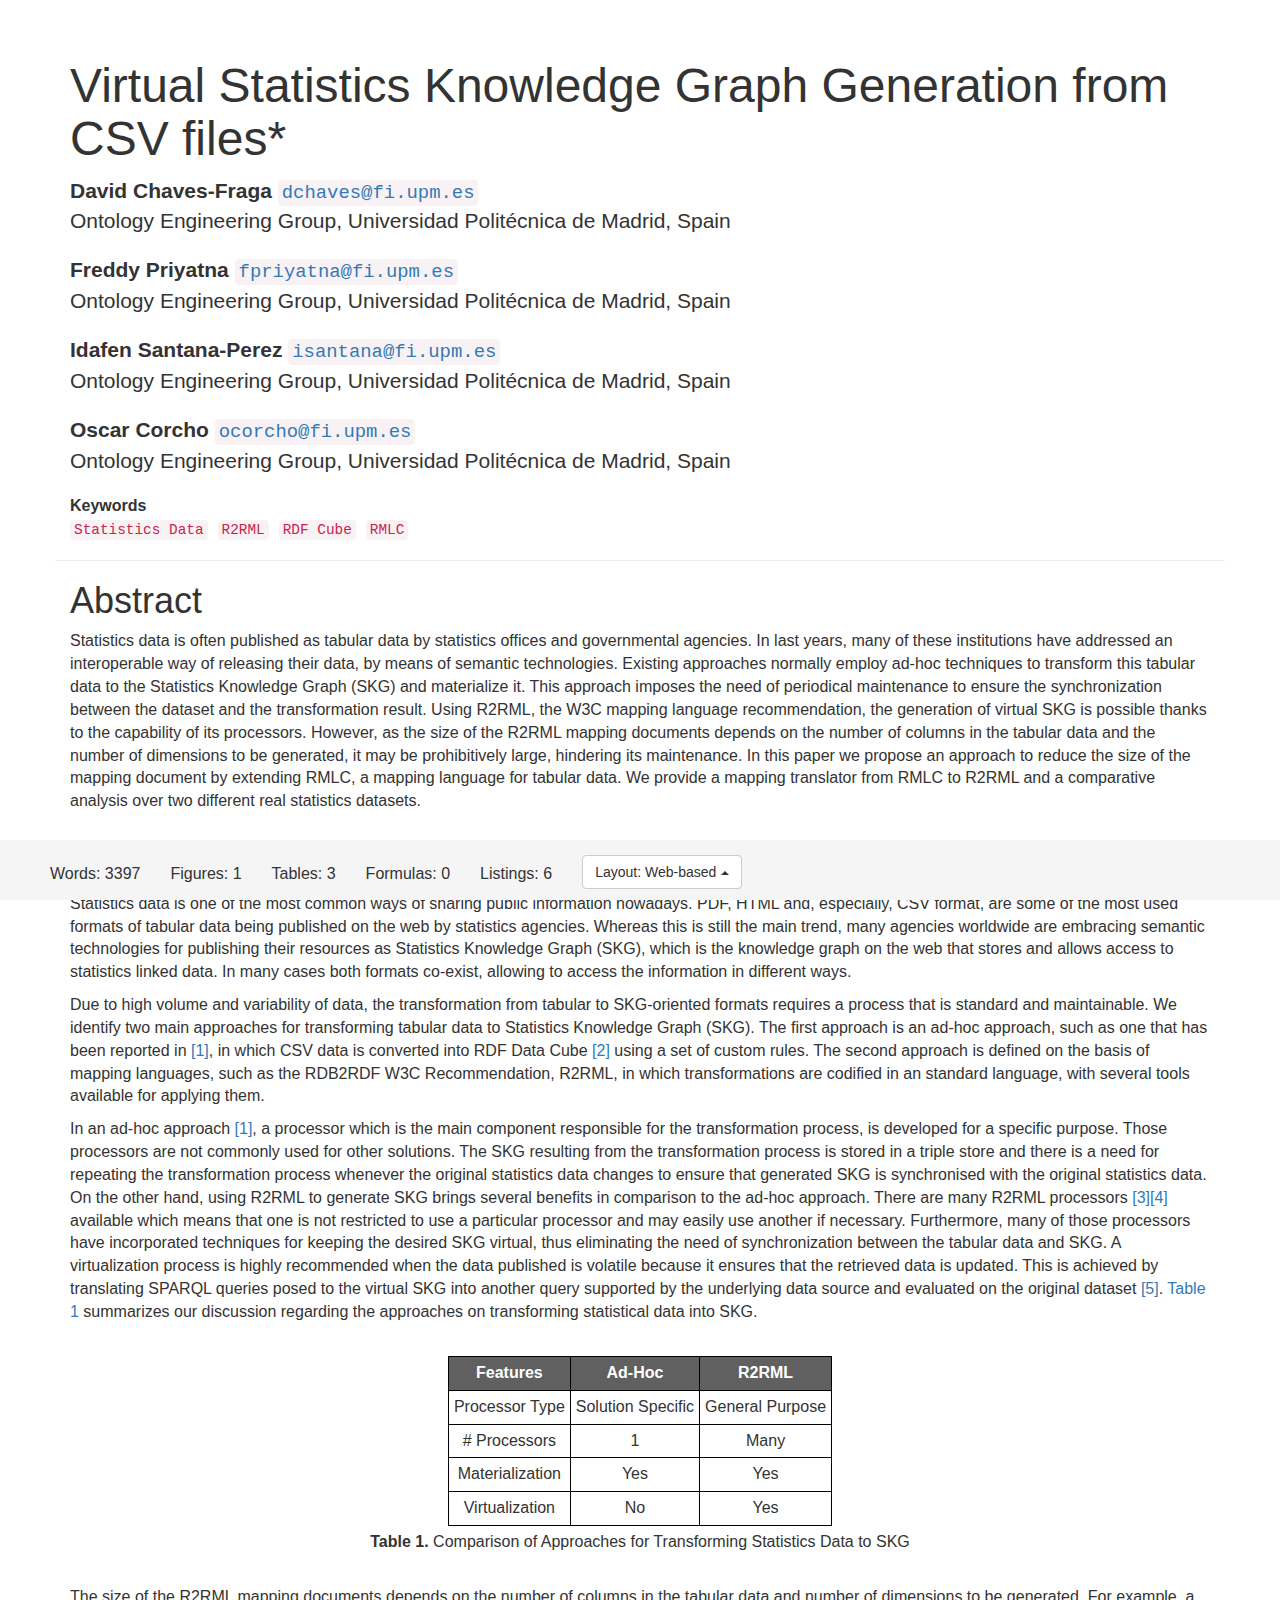
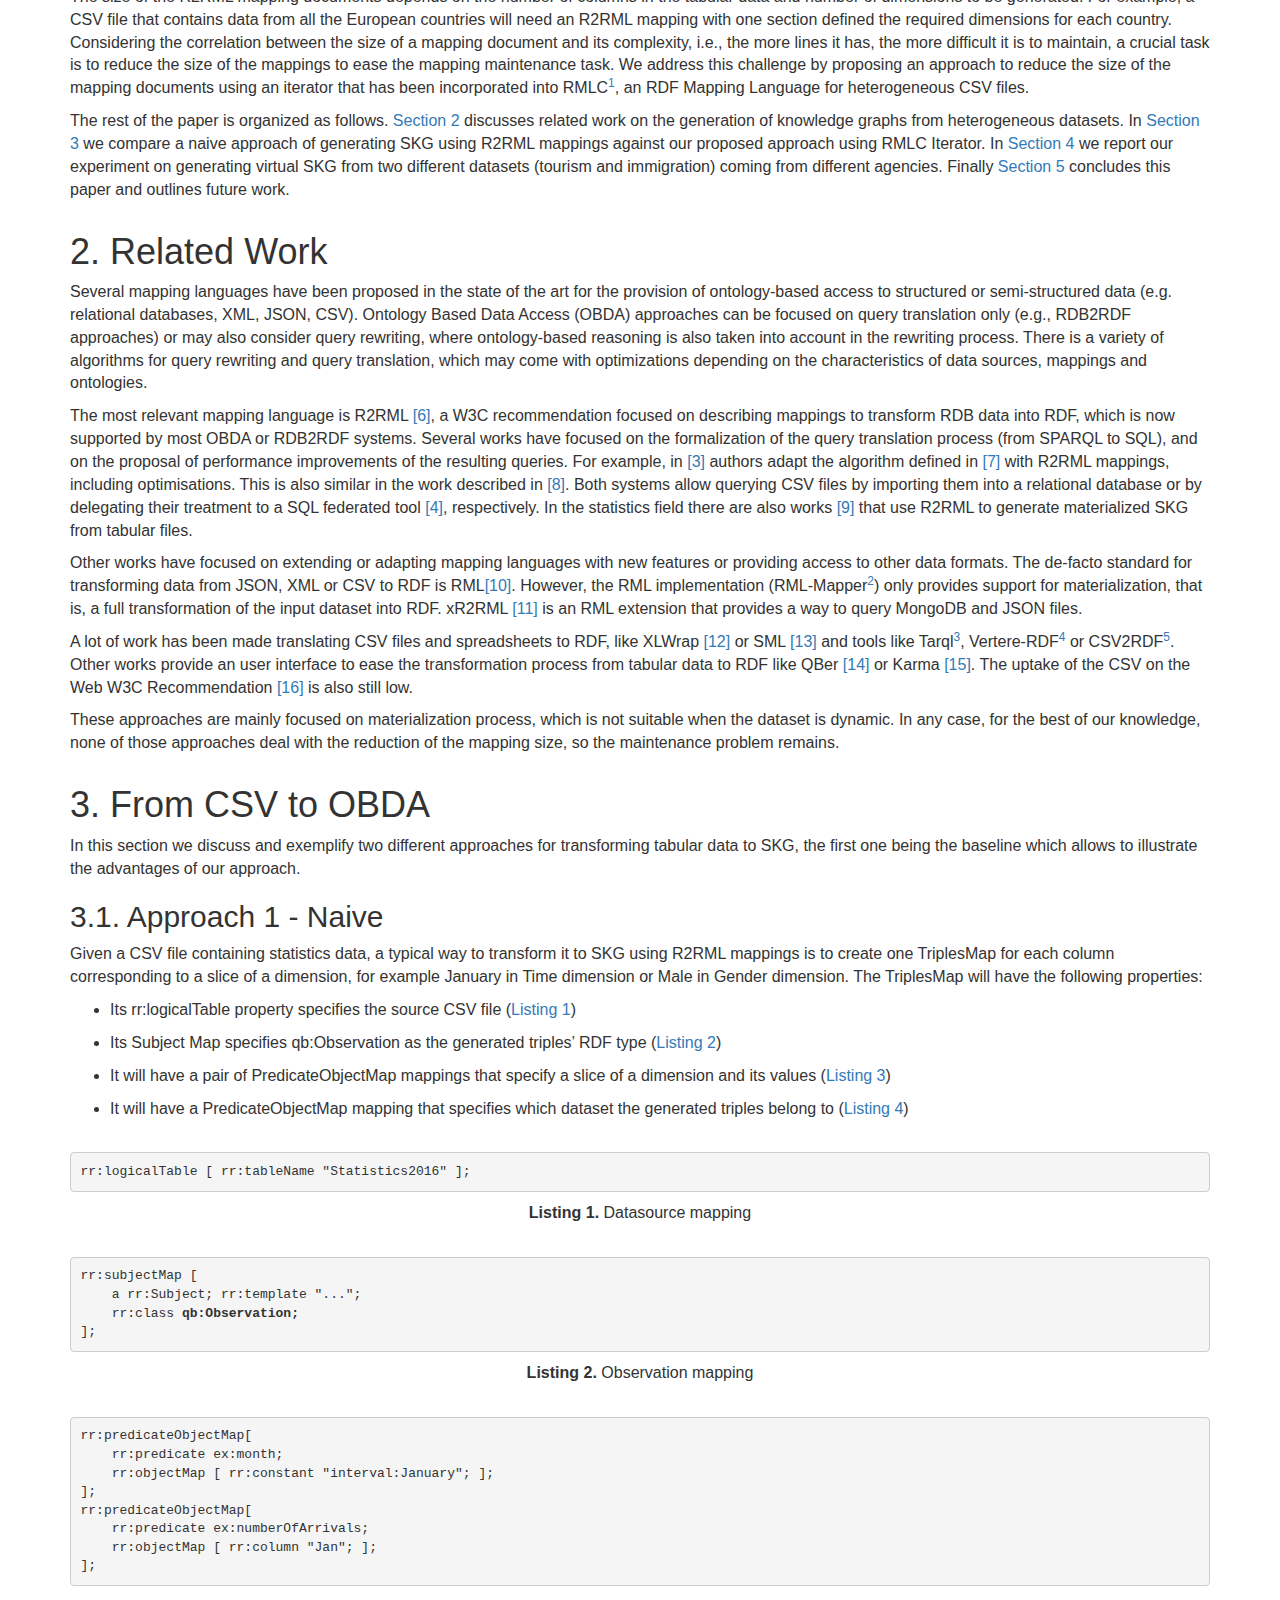
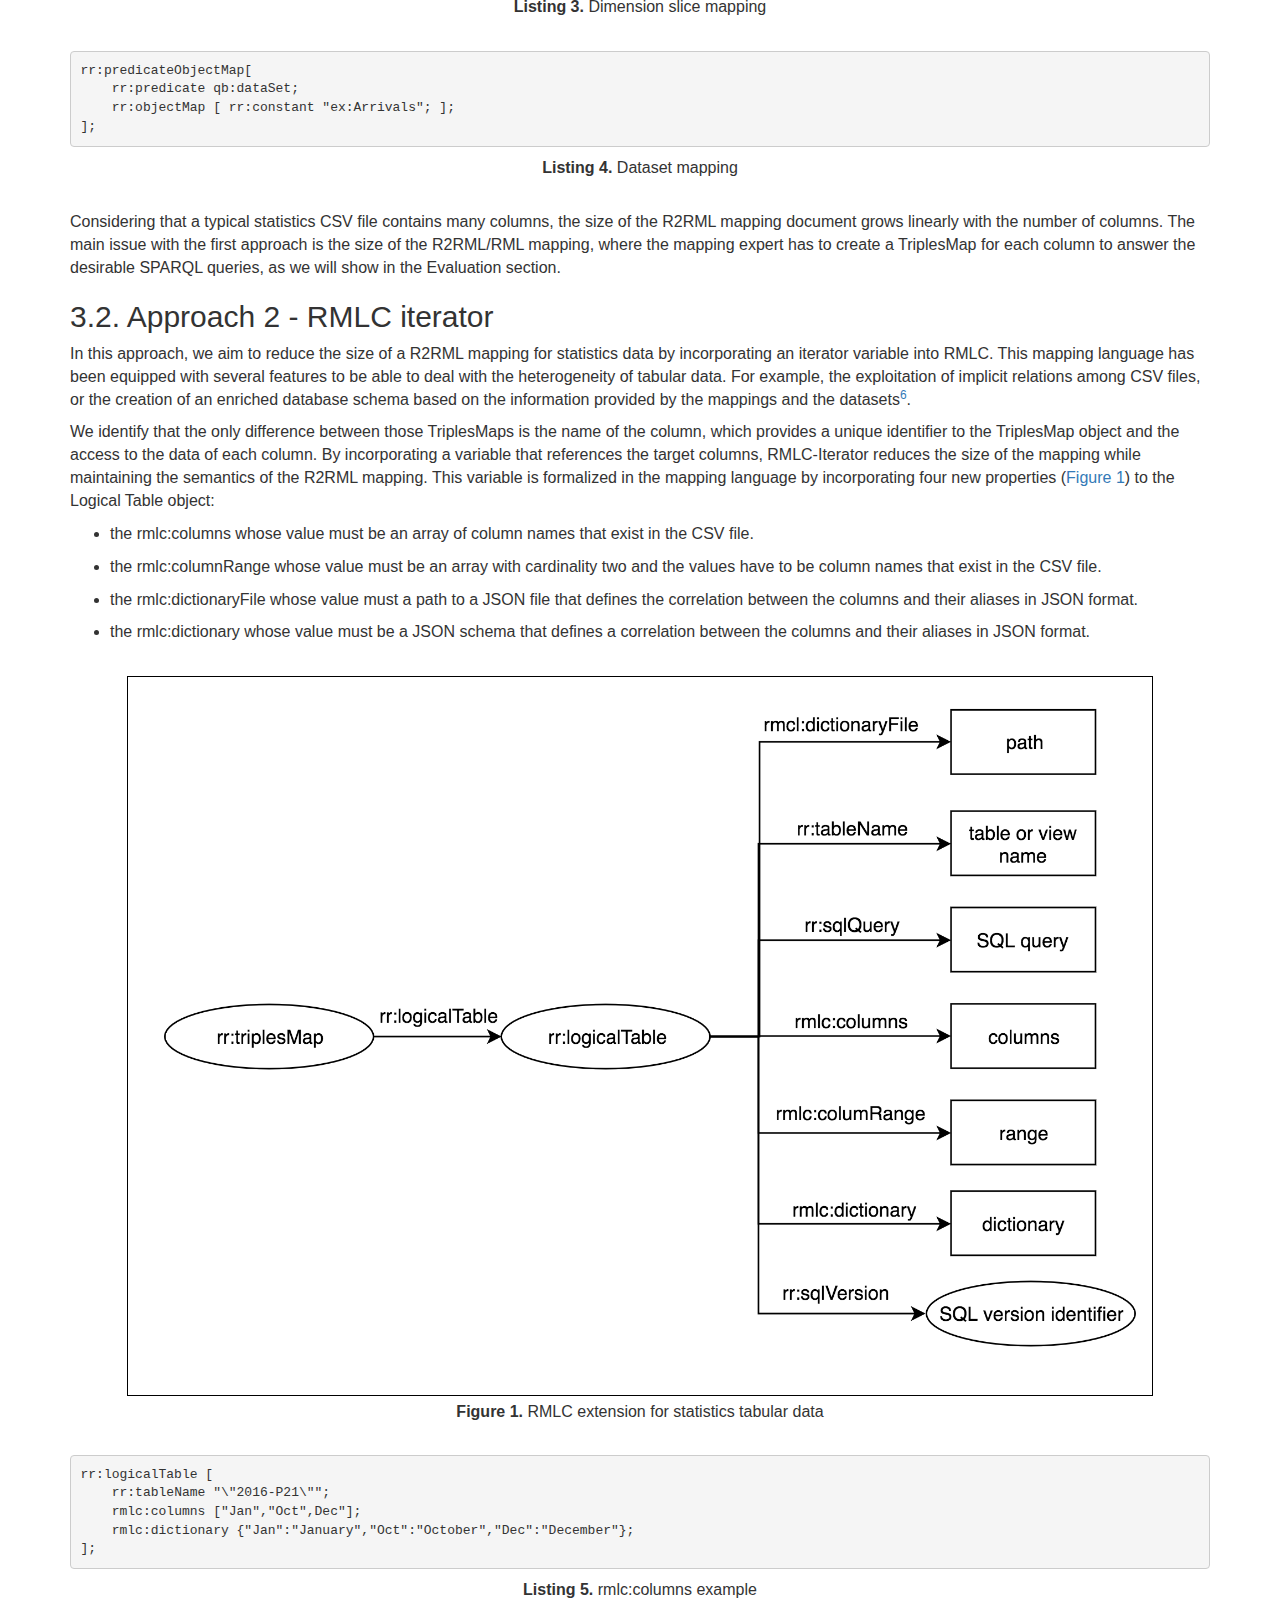
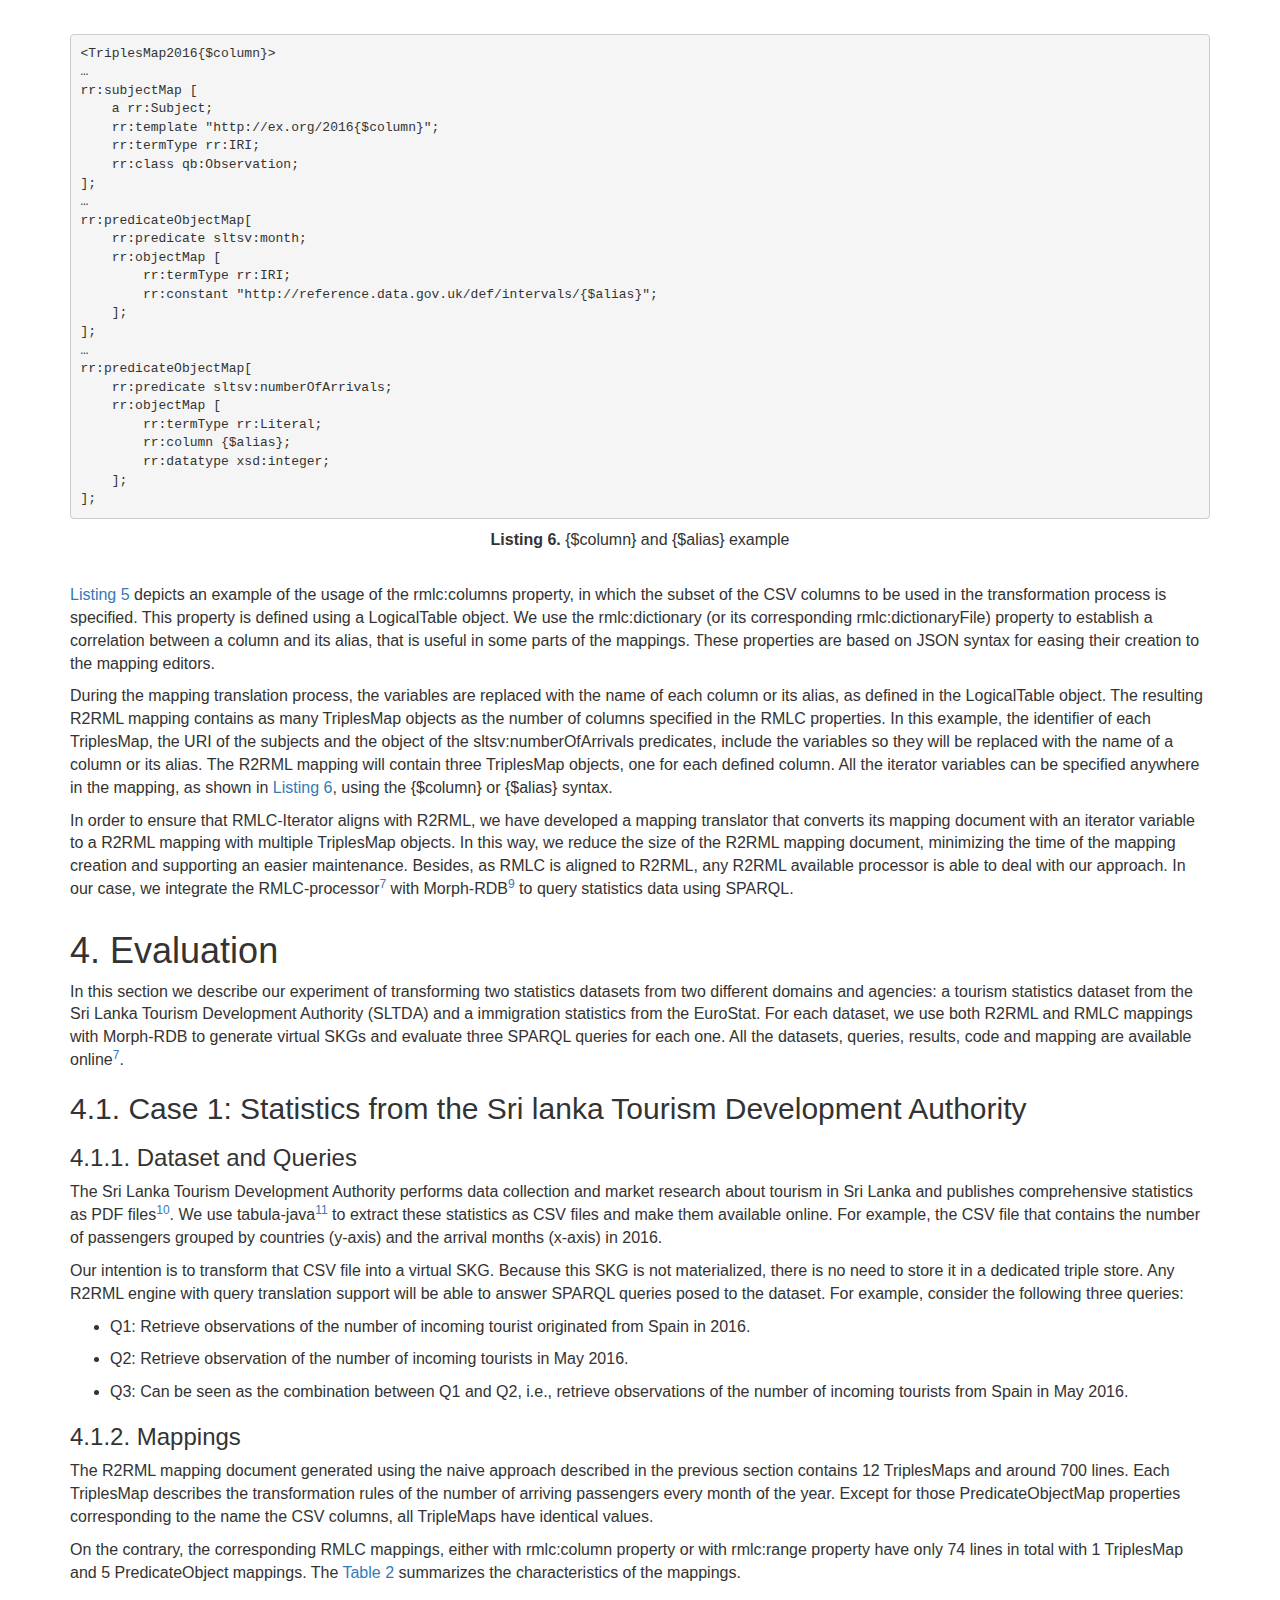
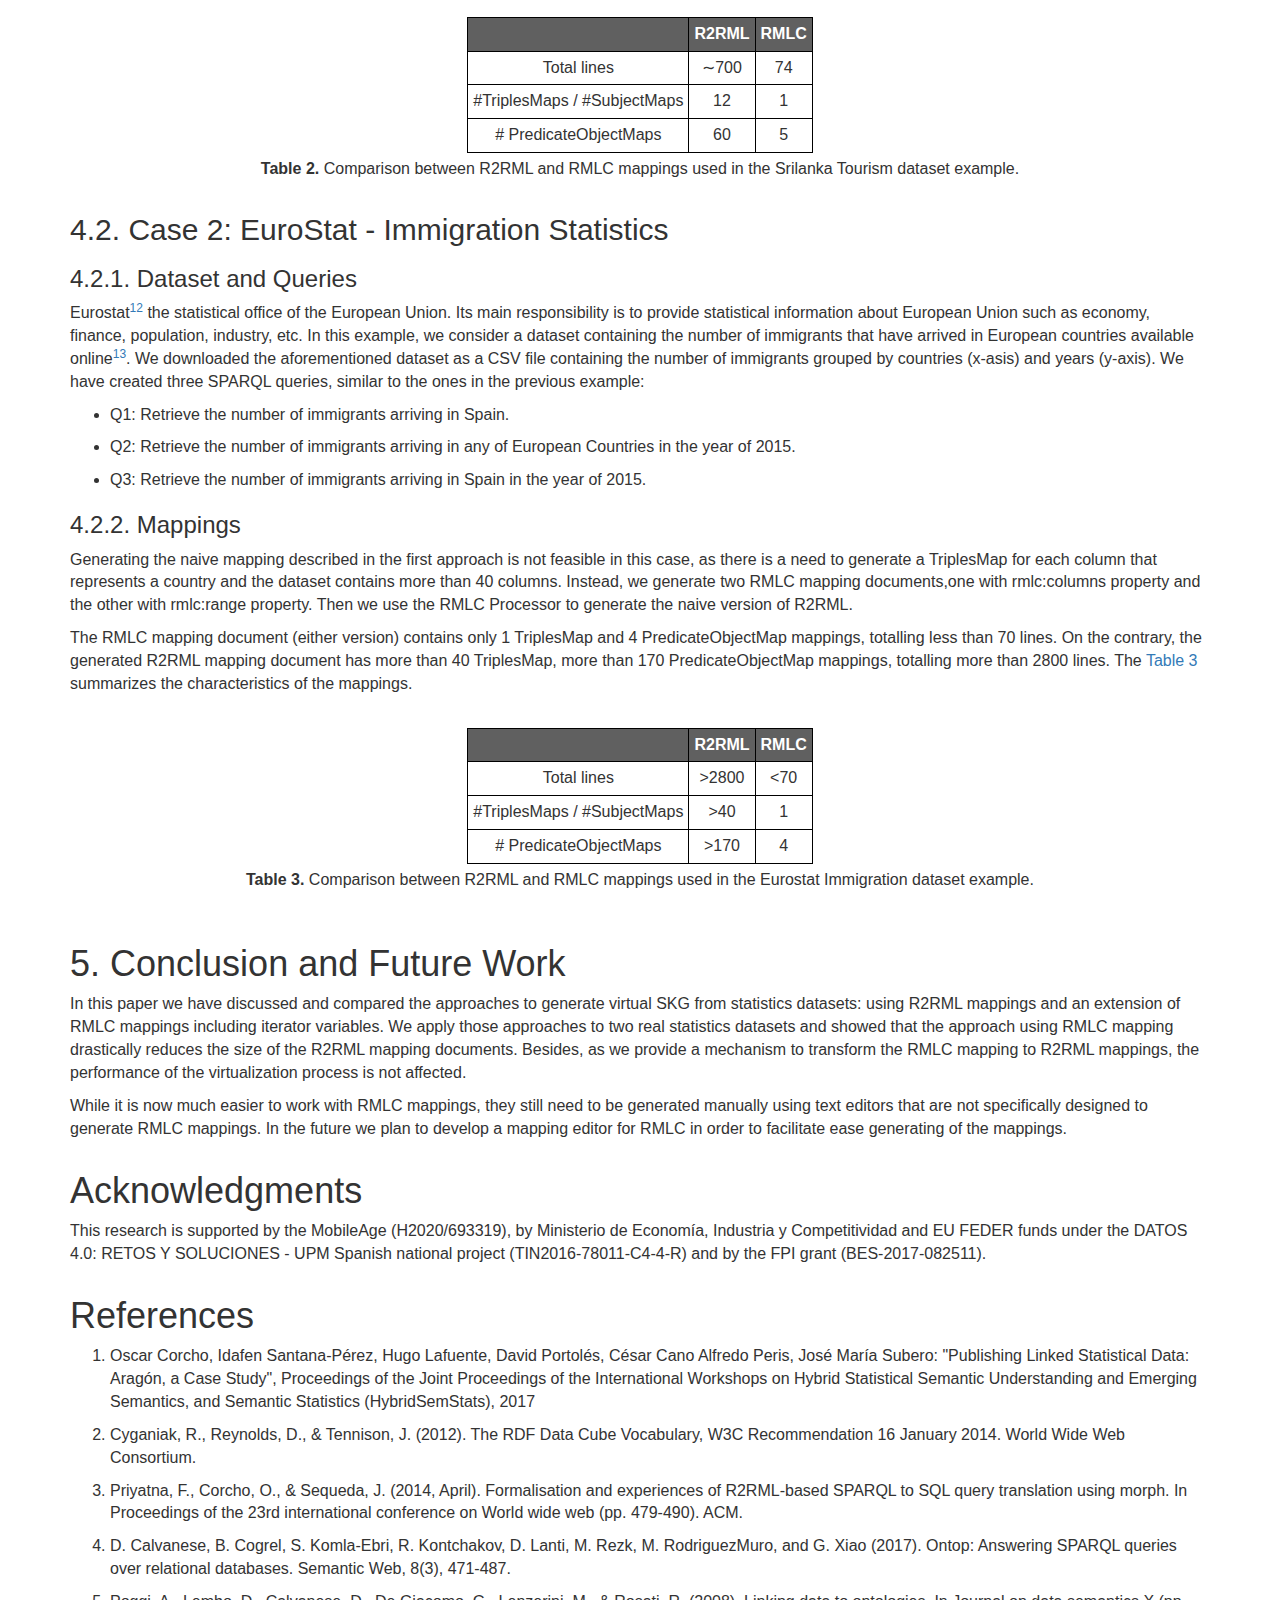
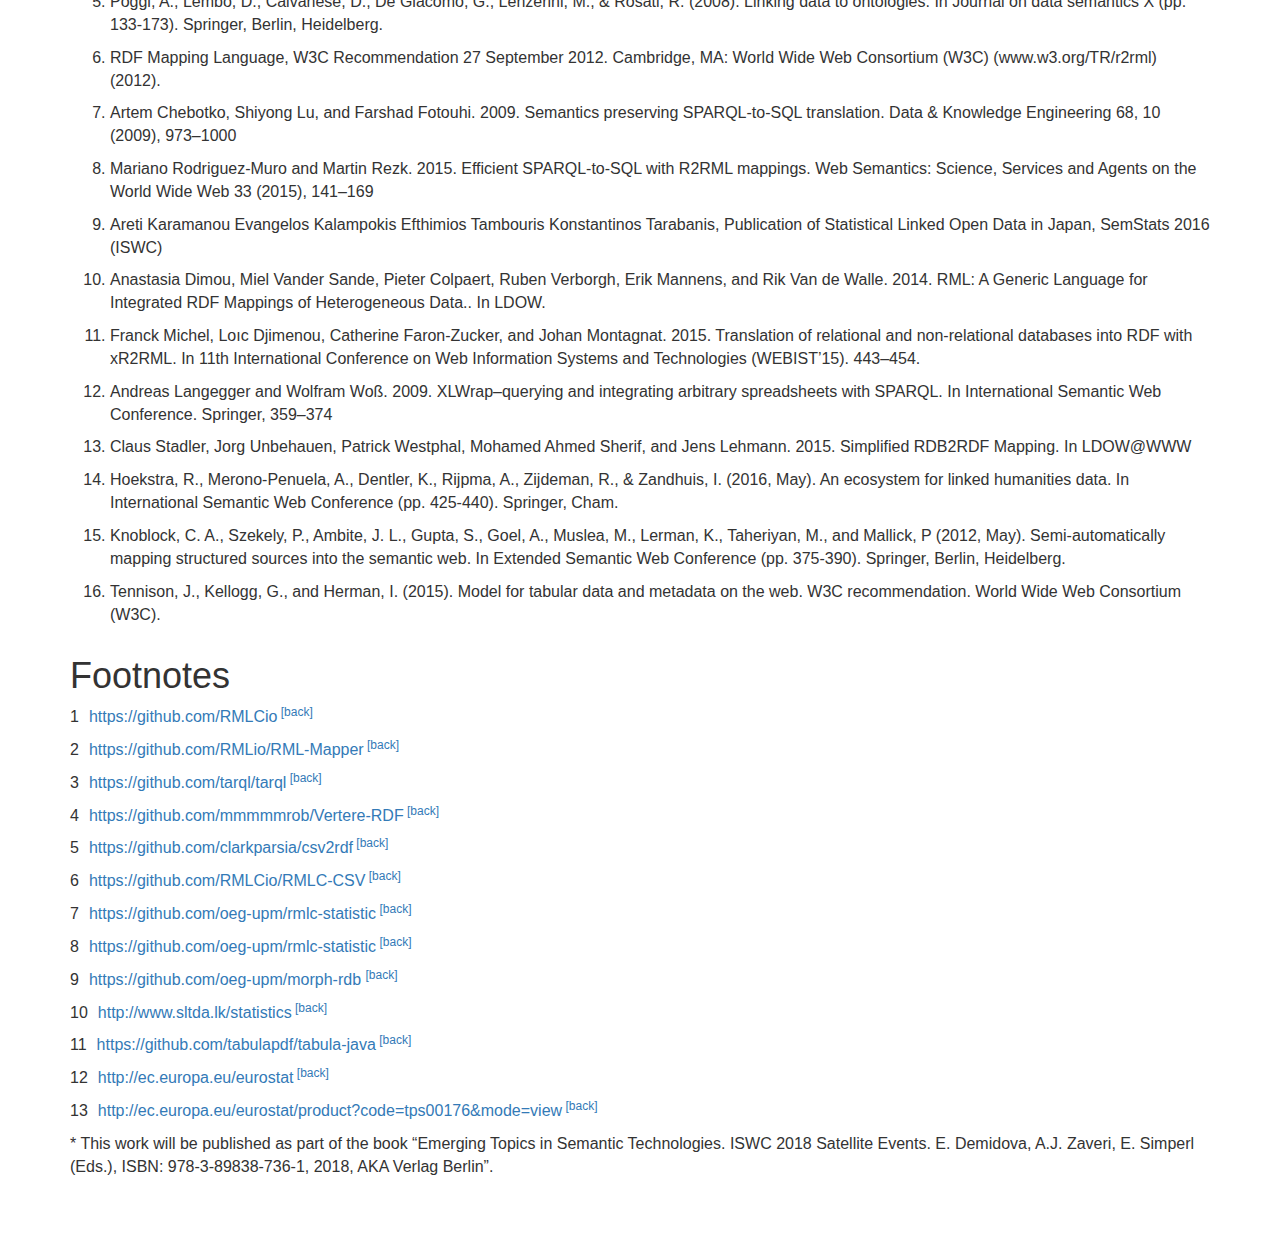
<file: paper/index.html>
<!DOCTYPE html>
<!-- 
Basic RASH template - Version 1.1, December 31, 2016
by Silvio Peroni

This work is licensed under a Creative Commons Attribution 4.0 International License (http://creativecommons.org/licenses/by/4.0/).
You are free to:
* Share - copy and redistribute the material in any medium or format
* Adapt - remix, transform, and build upon the material
for any purpose, even commercially.

The licensor cannot revoke these freedoms as long as you follow the license terms.

Under the following terms:
* Attribution - You must give appropriate credit, provide a link to the license, and indicate if changes were made. You may do so in any reasonable manner, but not in any way that suggests the licensor endorses you or your use.
-->
<html 
    xmlns="http://www.w3.org/1999/xhtml" 
    prefix="
        schema: http://schema.org/
        prism: http://prismstandard.org/namespaces/basic/2.0/">
    <head>
        <!-- Visualisation requirements (mandatory for optimal reading) -->
        <meta http-equiv="content-type" content="text/html; charset=utf-8"/>
        <meta name="viewport" content="width=device-width, initial-scale=1"/>
        
        <link rel="stylesheet" href="css/bootstrap.min.css"/>
        <link rel="stylesheet" href="css/rash.css"/>
        
        <script src="js/jquery.min.js"> </script>
        <script src="js/bootstrap.min.js"> </script>
        <script src="js/rash.js"> </script>
        
        <!-- MathJax for multi-browser support of LaTeX formulas and MathML -->
        <script src="https://cdn.mathjax.org/mathjax/latest/MathJax.js?config=TeX-MML-AM_HTMLorMML"> </script>
        <!-- /END Visualisation requirements (mandatory for optimal reading) -->
        
        <!-- Metadata -->
        <title property="dcterms:title">Virtual Statistics Knowledge Graph Generation from CSV files*</title>
        
        <!-- Author's data (one or more) -->
        <meta about="#author-1" name="dc.creator" content="David Chaves-Fraga"/>
        <meta about="#author-1" property="schema:email" content="dchaves@fi.upm.es"/>
        <link about="#author-1" property="schema:affiliation" href="#organization-1"/>
        
        <meta about="#author-2" name="dc.creator" content="Freddy Priyatna"/>
        <meta about="#author-2" property="schema:email" content="fpriyatna@fi.upm.es"/>
        <link about="#author-2" property="schema:affiliation" href="#organization-1"/>

        <meta about="http://w3id.org/people/idafensp" name="dc.creator" content="Idafen Santana-Perez"/>
        <meta about="http://w3id.org/people/idafensp" property="schema:email" content="isantana@fi.upm.es"/>
        <link about="http://w3id.org/people/idafensp" property="schema:affiliation" href="#organization-1"/>

        <meta about="http://w3id.org/people/ocorcho" name="dc.creator" content="Oscar Corcho"/>
        <meta about="http://w3id.org/people/ocorcho" property="schema:email" content="ocorcho@fi.upm.es"/>
        <link about="http://w3id.org/people/ocorcho" property="schema:affiliation" href="#organization-1"/>
        
        <!-- Affiliations -->
        <meta about="#organization-1" property="schema:name" content="Ontology Engineering Group, Universidad Politécnica de Madrid, Spain"/>
        
        <!-- Paper keywords (one or more) -->
        <meta property="prism:keyword" content="Statistics Data"/>
        <meta property="prism:keyword" content="R2RML"/>
        <meta property="prism:keyword" content="RDF Cube"/>
        <meta property="prism:keyword" content="RMLC"/>
        
       
        <!-- /END Metadata -->
    </head>
    <body>
        <!-- Abstract -->
        <section role="doc-abstract">
            <h1>Abstract</h1>
            <p>Statistics data is often published as tabular data by statistics offices and governmental agencies. In last years, many of these institutions have addressed an interoperable way of releasing their data, by means of semantic technologies. Existing approaches normally employ ad-hoc techniques to transform this tabular data to the Statistics Knowledge Graph (SKG) and materialize it. This approach imposes the need of periodical maintenance to ensure the synchronization between the dataset and the transformation result. Using R2RML, the W3C mapping language recommendation, the generation of virtual SKG is possible thanks to the capability of its processors. However, as the size of the R2RML mapping documents depends on the number of columns in the tabular data and the number of dimensions to be generated, it may be prohibitively large, hindering its maintenance. In this paper we propose an approach to reduce the size of the mapping document by extending RMLC, a mapping language for tabular data. We provide a mapping translator from RMLC to R2RML and a comparative analysis over two different real statistics datasets.<p> 
        </section>
        
        <!-- Sections -->
        <section id="introduction">
            <h1>Introduction</h1>
            <p>Statistics data is one of the most common ways of sharing public information nowadays. PDF, HTML and, especially, CSV format, are some of the most used formats of tabular data being published on the web by statistics agencies. Whereas this is still the main trend, many agencies worldwide are embracing semantic technologies for publishing their resources as Statistics Knowledge Graph (SKG), which is the knowledge graph on the web that stores and allows access to statistics linked data. In many cases both formats co-exist, allowing to access the information in different ways.</p>
            <p>Due to high volume and variability of data, the transformation from tabular to SKG-oriented formats requires a process that is standard and maintainable. We identify two main approaches for transforming tabular data to Statistics Knowledge Graph (SKG). The first approach is an ad-hoc approach, such as one that has been reported in <a href="#ocorcho2017publishing"></a>, in which CSV data is converted into RDF Data Cube <a href="#cube2014"></a> using a set of custom rules. The second approach is defined on the basis of mapping languages, such as the RDB2RDF W3C Recommendation, R2RML, in which transformations are codified in an standard language, with several tools available for applying them.</p>
            <p>In an ad-hoc approach <a href="#ocorcho2017publishing"></a>, a processor which is the main component responsible for the transformation process, is developed for a specific purpose. Those processors are not commonly used for other solutions. The SKG resulting from the transformation process is stored in a triple store and there is a need for repeating the transformation process whenever the original statistics data changes to ensure that generated SKG is synchronised with the original statistics data. On the other hand, using R2RML to generate SKG brings several benefits in comparison to the ad-hoc approach. There are many R2RML processors <a href="#priyatna2014formalisation"></a><a href="#calvanese2017ontop"></a> available which means that one is not restricted to use a particular processor and may easily use another if necessary. Furthermore, many of those processors have incorporated techniques for keeping the desired SKG virtual, thus eliminating the need of synchronization between the tabular data and SKG. A virtualization process is highly recommended when the data published is volatile because it ensures that the retrieved data is updated. This is achieved by translating SPARQL queries posed to the virtual SKG into another query supported by the underlying data source and evaluated on the original dataset <a href="#poggi2008linking"></a>.
            <a href="#table_1"></a> summarizes our discussion regarding the approaches on transforming statistical data into SKG.</p>
            <figure id="table_1">
                <table>
                    <tr>
                        <th rowspan="1" colspan="1">Features</th>
                        <th rowspan="1" colspan="1">Ad-Hoc</th>
                        <th rowspan="1" colspan="1">R2RML</th>
                    </tr>
                    <tr>
                        <td rowspan="1" colspan="1"><p>Processor Type</p></td>
                        <td rowspan="1" colspan="1"><p>Solution Specific</p></td>
                        <td rowspan="1" colspan="1"><p>General Purpose</p></td>
                    </tr>
                     <tr>
                        <td rowspan="1" colspan="1"><p># Processors</p></td>
                        <td rowspan="1" colspan="1"><p>1</p></td>
                        <td rowspan="1" colspan="1"><p>Many</p></td>
                    </tr>
                     <tr>
                        <td rowspan="1" colspan="1"><p>Materialization</p></td>
                        <td rowspan="1" colspan="1"><p>Yes</p></td>
                        <td rowspan="1" colspan="1"><p>Yes</p></td>
                    </tr>
                     <tr>
                        <td rowspan="1" colspan="1"><p>Virtualization</p></td>
                        <td rowspan="1" colspan="1"><p>No</p></td>
                        <td rowspan="1" colspan="1"><p>Yes</p></td>
                    </tr>
                    
                </table>
                <figcaption>Comparison of Approaches for Transforming Statistics Data to SKG</figcaption>
            </figure>

            <p>The size of the R2RML mapping documents depends on the number of columns in the tabular data and number of dimensions to be generated. For example, a CSV file that contains data from all the European countries will need an R2RML mapping with one section defined the required dimensions for each country. Considering the correlation between the size of a mapping document and its complexity, i.e., the more lines it has, the more difficult it is to maintain, a crucial task is to reduce the size of the mappings to ease the mapping maintenance task. We address this challenge by proposing an approach to reduce the size of the mapping documents using an iterator that has been incorporated into RMLC<a href="#rmlc"></a>, an RDF Mapping Language for heterogeneous CSV files.</p>

            <p>The rest of the paper is organized as follows. <a href="#relatedwork"></a> discusses related work on the generation of knowledge graphs from heterogeneous datasets. In <a href="#rmlc_section"></a> we compare a naive approach of generating SKG using R2RML mappings against our proposed approach using RMLC Iterator. In <a href="#evaluation"></a> we report our experiment on generating virtual SKG from two different datasets (tourism and immigration) coming from different agencies. Finally <a href="#conclusion"></a>  concludes this paper and outlines future work.</p>    
        </section>

        <section id="relatedwork">
            <h1>Related Work</h1>
            <p>
                Several mapping languages have been proposed in the state of the art for the provision of ontology-based access to structured or semi-structured data (e.g. relational databases, XML, JSON, CSV). Ontology Based Data Access (OBDA) approaches can be focused on query translation only (e.g., RDB2RDF approaches) or may also consider query rewriting, where ontology-based reasoning is also taken into account in the rewriting process. There is a variety of algorithms for query rewriting and query translation, which may come with optimizations depending on the characteristics of data sources, mappings and ontologies.
            </p>
            <p>
                The most relevant mapping language is R2RML <a href="#das2012r2rml"></a>, a W3C recommendation focused on describing mappings to transform RDB data into RDF, which is now supported by most OBDA or RDB2RDF systems. Several works have focused on the formalization of the query translation process (from SPARQL to SQL), and on the proposal of performance improvements of the resulting queries. For example, in <a href="#priyatna2014formalisation"></a> authors adapt the algorithm defined in <a href="#chebotko2009semantics"></a> with R2RML mappings, including optimisations. This is also similar in the work described in <a href="#rodriguez2015efficient"></a>. Both systems allow querying CSV files by importing them into a relational database or by delegating their treatment to a SQL federated tool <a href="#calvanese2017ontop"></a>, respectively. In the statistics field there are also works <a href="#areti"></a> that use R2RML to generate materialized SKG from tabular files.
            </p>
            <p>
                Other works have focused on extending or adapting mapping languages with new features or providing access to other data formats. The de-facto standard for transforming data from JSON, XML or CSV to RDF is RML<a href="#dimou2014rml"></a>. However, the RML implementation (RML-Mapper<a href="#rml-mapper"></a>) only provides support for materialization, that is, a full transformation of the input dataset into RDF. xR2RML <a href="#michel2015translation"></a> is an RML extension that provides a way to query MongoDB and JSON files. 
            </p>
            <p>
                A lot of work has been made translating CSV files and spreadsheets to RDF, like XLWrap <a href="#langegger2009xlwrap"></a> or SML <a href="#stadler2015simplified"></a> and tools like Tarql<a href="#tarql"></a>, Vertere-RDF<a href="#vertere-rdf"></a> or CSV2RDF<a href="#csv2rdf"></a>. Other works provide an user interface to ease the transformation process from tabular data to RDF like QBer <a href="#hoekstra2016"></a> or Karma <a href="#knoblock2012"></a>. The uptake of the CSV on the Web W3C Recommendation <a href="#tennison2015"></a> is also still low.
            </p>
            <p>
               These approaches are mainly focused on materialization process, which is not suitable when the dataset is dynamic. In any case, for the best of our knowledge, none of those approaches deal with the reduction of the mapping size, so the maintenance problem remains.
            </p>
        </section>

        <section id="rmlc_section">
            <h1>From CSV to OBDA</h1>
            <p>In this section we discuss and exemplify two different approaches for transforming tabular data to SKG, the first one being the baseline which allows to illustrate the advantages of our approach.</p>
            <h2>Approach 1 - Naive</h2>
            <p>Given a CSV file containing statistics data, a typical way to transform it to SKG using R2RML mappings is to create one TriplesMap for each column corresponding to a slice of a dimension, for example January in Time dimension or Male in Gender dimension. The TriplesMap will have the following properties:</p>
            <ul>
                <li><p>Its rr:logicalTable property specifies the source CSV file (<a href="#listing_1"></a>)</p></li>
                <li><p>Its Subject Map specifies qb:Observation as the generated triples’ RDF type (<a href="#listing_2"></a>)</p></li>
                <li><p>It will have a pair of PredicateObjectMap mappings that specify a slice of a dimension and its values (<a href="#listing_3"></a>)</p></li>
                <li><p>It will have a PredicateObjectMap mapping that specifies which dataset the generated triples belong to (<a href="#listing_4"></a>)</p></li>
            </ul>

            <figure id="listing_1">
                <pre><code>
rr:logicalTable [ rr:tableName "Statistics2016" ];
                </code></pre>
                <figcaption>Datasource mapping</figcaption>
            </figure>

            <figure id="listing_2">
                <pre><code>
rr:subjectMap [ 
    a rr:Subject; rr:template "..."; 
    rr:class <b>qb:Observation;</b> 
];
                </code></pre>
                <figcaption>Observation mapping</figcaption>
            </figure>

            <figure id="listing_3">
                <pre><code>
rr:predicateObjectMap[ 
    rr:predicate ex:month; 
    rr:objectMap [ rr:constant "interval:January"; ];  
];
rr:predicateObjectMap[ 
    rr:predicate ex:numberOfArrivals; 
    rr:objectMap [ rr:column "Jan"; ]; 
];
                </code></pre>
                <figcaption>Dimension slice mapping</figcaption>
            </figure>

            <figure id="listing_4">
                <pre><code>
rr:predicateObjectMap[ 
    rr:predicate qb:dataSet; 
    rr:objectMap [ rr:constant "ex:Arrivals"; ];
];
                </code></pre>
                <figcaption>Dataset mapping</figcaption>
            </figure>
 

            <p>Considering that a typical statistics CSV file contains many columns, the size of the R2RML mapping document grows linearly with the number of columns. The main issue with the first approach is the size of the R2RML/RML mapping, where the mapping expert has to create a TriplesMap for each column to answer the desirable SPARQL queries, as we will show in the Evaluation section.</p>

            <h2>Approach 2 - RMLC iterator</h2>
            <p>In this approach, we aim to reduce the size of a R2RML mapping for statistics data by incorporating an iterator variable into RMLC. This mapping language has been equipped with several features to be able to deal with the heterogeneity of tabular data. For example, the exploitation of implicit relations among CSV files, or the creation of an enriched database schema based on the information provided by the mappings and the datasets<a href="#rmlc-csv"></a>.</p>
            <p>We identify that the only difference between those TriplesMaps is the name of the column, which provides a unique identifier to the TriplesMap object and the access to the data of each column. By incorporating a variable that references the target columns, RMLC-Iterator reduces the size of the mapping while maintaining the semantics of the R2RML mapping. This variable is formalized in the mapping language by incorporating four new properties (<a href="#figure_1"></a>) to the Logical Table object:</p>

            <ul>
                <li><p>the rmlc:columns whose value must be an array of column names that exist in the CSV file.</p></li>
                <li><p>the rmlc:columnRange whose value must be an array with cardinality two and the values have to be column names that exist in the CSV file.</p></li>
                <li><p>the rmlc:dictionaryFile whose value must a path to a JSON file that defines the correlation between the columns and their aliases in JSON format.</p></li>
                <li><p>the rmlc:dictionary whose value must be a JSON schema that defines a correlation between the columns and their aliases in JSON format.</p></li>
            </ul>

            <figure id="figure_1">
                <p>
                    <img src="./images/rmlc.png"/>
                </p>
                <figcaption>RMLC extension for statistics tabular data</figcaption>
            </figure>

            <figure id="listing_5">
                <pre><code>
rr:logicalTable [
    rr:tableName "\"2016-P21\"";
    rmlc:columns ["Jan","Oct",Dec"];
    rmlc:dictionary {"Jan":"January","Oct":"October","Dec":"December"};
];

                </code></pre>
                <figcaption>rmlc:columns example</figcaption>
            </figure>

                        <figure id="listing_6">
                <pre><code>
&lt;TriplesMap2016{$column}&gt;
&hellip;
rr:subjectMap [
    a rr:Subject;
    rr:template "http://ex.org/2016{$column}";
    rr:termType rr:IRI;
    rr:class qb:Observation;
];
&hellip;
rr:predicateObjectMap[
    rr:predicate sltsv:month;
    rr:objectMap [
        rr:termType rr:IRI;
        rr:constant "http://reference.data.gov.uk/def/intervals/{$alias}";
    ];
];
&hellip;
rr:predicateObjectMap[
    rr:predicate sltsv:numberOfArrivals;
    rr:objectMap [
        rr:termType rr:Literal;
        rr:column {$alias};
        rr:datatype xsd:integer;
    ];
];
                </code></pre>
                <figcaption>{$column} and {$alias} example</figcaption>
            </figure>

          <p><a href="#listing_5"></a> depicts an example of the usage of the rmlc:columns property, in which the subset of the CSV columns to be used in the transformation process is specified. This property is defined using a LogicalTable object. We use the rmlc:dictionary (or its corresponding rmlc:dictionaryFile) property to establish a correlation between a column and its alias, that is useful in some parts of the mappings. These properties are based on JSON syntax for easing their creation to the mapping editors.</p>

          <p>During the mapping translation process, the variables are replaced with the name of each column or its alias, as defined in the LogicalTable object. The resulting R2RML mapping contains as many TriplesMap objects as the number of columns specified in the RMLC properties. In this example, the identifier of each TriplesMap, the URI of the subjects and the object of the sltsv:numberOfArrivals predicates, include the variables so they will be replaced with the name of a column or its alias. The R2RML mapping will contain three TriplesMap objects, one for each defined column. All the iterator variables can be specified anywhere in the mapping, as shown in <a href="#listing_6"></a>, using the {$column} or {$alias} syntax. </p>

          <p>In order to ensure that RMLC-Iterator aligns with R2RML, we have developed a mapping translator that converts its mapping document with an iterator variable to a R2RML mapping with multiple TriplesMap objects. In this way, we reduce the size of the R2RML mapping document, minimizing the time of the mapping creation and supporting an easier maintenance. Besides, as RMLC is aligned to R2RML, any R2RML available processor is able to deal with our approach. In our case, we integrate the RMLC-processor<a href="#rmlc-statistic"></a> with Morph-RDB<a href="#morph-rdb"></a> to query statistics data using SPARQL.</p>

        </section>

        
        <section id="evaluation">
            <h1>Evaluation</h1>
            <p>
                In this section we describe our experiment of transforming two statistics datasets from two different domains and agencies: a tourism statistics dataset from the Sri Lanka Tourism Development Authority (SLTDA) and a immigration statistics from the EuroStat. For each dataset, we use both R2RML and RMLC mappings with Morph-RDB to generate virtual SKGs and evaluate three SPARQL queries for each one. All the datasets, queries, results, code and mapping are available online<a href="#rmlc-statistic"></a>.
            </p>
            <h2>Case 1: Statistics from the Sri lanka Tourism Development Authority</h2>
            <h3>Dataset and Queries</h3>
            <p>
                The Sri Lanka Tourism Development Authority performs data collection and market research about tourism in Sri Lanka and publishes comprehensive statistics as PDF files<a href="#fnSrilankaPDF"></a>. We use tabula-java<a href="#fnTabulaJava"></a> to extract these statistics as CSV files and make them available online. For example, the CSV file that contains the number of passengers grouped by countries (y-axis) and the arrival months (x-axis) in 2016. 
            </p>
            <p>
                Our intention is to transform that CSV file into a virtual SKG. Because this SKG is not materialized, there is no need to store it in a dedicated triple store. Any R2RML engine with query translation support will be able to answer SPARQL queries posed to the dataset. For example, consider the following three queries:
            </p>
            <ul>
                <li><p>Q1: Retrieve observations of the number of incoming tourist originated from Spain in 2016.</p></li>
                
                <li><p>Q2: Retrieve observation of the number of incoming tourists in May 2016.</p></li>
                
                <li><p>Q3: Can be seen as the combination between Q1 and Q2, i.e., retrieve observations of the number of incoming tourists from Spain in May 2016.</p></li>
            </ul>
            <h3>Mappings</h3>
            <p>
                The R2RML mapping document generated using the naive approach described in the previous section contains 12 TriplesMaps and around 700 lines. Each TriplesMap describes the transformation rules of the number of arriving passengers every month of the year. Except for those PredicateObjectMap properties corresponding to the name the CSV columns, all TripleMaps have identical values.
            </p>
            <p>
                On the contrary, the corresponding RMLC mappings, either with rmlc:column property or with rmlc:range property have only 74 lines in total with 1 TriplesMap and 5 PredicateObject mappings. The <a href="#table_3"></a> summarizes the characteristics of the mappings.
            </p>
            <figure id="table_3">
                <table>
                    <tr>
                        <th rowspan="1" colspan="1"></th>
                        <th rowspan="1" colspan="1">R2RML</th>
                        <th rowspan="1" colspan="1">RMLC</th>
                    </tr>
                    <tr>
                        <td rowspan="1" colspan="1"><p>Total lines</p></td>
                        <td rowspan="1" colspan="1"><p>&#8764;700</p></td>
                        <td rowspan="1" colspan="1"><p>74</p></td>
                    </tr>
                    <tr>
                        <td rowspan="1" colspan="1"><p>#TriplesMaps / #SubjectMaps</p></td>
                        <td rowspan="1" colspan="1"><p>12</p></td>
                        <td rowspan="1" colspan="1"><p>1</p></td>
                    </tr>
                    <tr>
                        <td rowspan="1" colspan="1"><p># PredicateObjectMaps</p></td>
                        <td rowspan="1" colspan="1"><p>60</p></td>
                        <td rowspan="1" colspan="1"><p>5</p></td>
                    </tr>
                </table>
                <figcaption>Comparison between R2RML and RMLC mappings used in the Srilanka Tourism dataset example.</figcaption>
            </figure>
            <h2>Case 2: EuroStat - Immigration Statistics</h2>
            <h3>Dataset and Queries</h3>
            <p>
                Eurostat<a href="#fnEuroStat"></a> the statistical office of the European Union. Its main responsibility is to provide statistical information about European Union such as economy, finance, population, industry, etc. In this example, we consider a dataset containing the number of immigrants that have arrived in European countries available online<a href="#fnEuroStatImmigrationWeb"></a>. We downloaded the aforementioned dataset as a CSV file containing the number of immigrants grouped by countries (x-asis) and years (y-axis). We have created three SPARQL queries, similar to the ones in the previous example:
            </p>
            <ul>
                <li><p>Q1: Retrieve the number of immigrants arriving in Spain.</p></li>
                
                <li><p>Q2: Retrieve the number of immigrants arriving in any of European Countries in the year of 2015.</p></li>
                
                <li><p>Q3: Retrieve the number of immigrants arriving in Spain in the year of 2015.</p></li>
            </ul>

            <h3>Mappings</h3>
            <p>
                Generating the naive mapping described in the first approach is not feasible in this case, as there is a need to generate a TriplesMap for each column that represents a country and the dataset contains more than 40 columns. Instead, we generate two RMLC mapping documents,one with rmlc:columns property and the other with rmlc:range property. Then we use the RMLC Processor to generate the naive version of R2RML.
            </p>

            <p>
                 The RMLC mapping document (either version) contains only 1 TriplesMap and 4 PredicateObjectMap mappings, totalling less than 70 lines. On the contrary, the generated R2RML mapping document has more than 40 TriplesMap, more than 170 PredicateObjectMap mappings, totalling more than 2800 lines. The <a href="#table_2"></a> summarizes the characteristics of the mappings.
            </p>
            <figure id="table_2">
                <table>
                    <tr>
                        <th rowspan="1" colspan="1"></th>
                        <th rowspan="1" colspan="1">R2RML</th>
                        <th rowspan="1" colspan="1">RMLC</th>
                    </tr>
                    <tr>
                        <td rowspan="1" colspan="1"><p>Total lines</p></td>
                        <td rowspan="1" colspan="1"><p>&gt;2800</p></td>
                        <td rowspan="1" colspan="1"><p>&lt;70</p></td>
                    </tr>
                    <tr>
                        <td rowspan="1" colspan="1"><p>#TriplesMaps / #SubjectMaps</p></td>
                        <td rowspan="1" colspan="1"><p>&gt;40</p></td>
                        <td rowspan="1" colspan="1"><p>1</p></td>
                    </tr>
                    <tr>
                        <td rowspan="1" colspan="1"><p># PredicateObjectMaps</p></td>
                        <td rowspan="1" colspan="1"><p>&gt;170</p></td>
                        <td rowspan="1" colspan="1"><p>4</p></td>
                    </tr>
                </table>
                <figcaption>Comparison between R2RML and RMLC mappings used in the Eurostat Immigration dataset example.</figcaption>
            </figure>
        </section>


        <section id="conclusion">
        <h1>Conclusion and Future Work</h1>
        <p>In this paper we have discussed and compared the approaches to generate virtual SKG from statistics datasets: using R2RML mappings and an extension of RMLC mappings including iterator variables. We apply those approaches to two real statistics datasets and showed that the approach using RMLC mapping drastically reduces the size of the R2RML mapping documents. Besides, as we provide a mechanism to transform the RMLC mapping to R2RML mappings, the performance of the virtualization process is not affected.</p>

        <p>While it is now much easier to work with RMLC mappings, they still need to be generated manually using text editors that are not specifically designed to generate RMLC mappings. In the future we plan to develop a mapping editor for RMLC in order to facilitate ease generating of the mappings.</p>
        </section>
        
      
        <!-- Acknowledgements -->
        <section role="doc-acknowledgements">
            <h1>Acknowledgments</h1>
            <p>This research is supported by the MobileAge (H2020/693319), by Ministerio de Economía, Industria y Competitividad and EU FEDER funds under the DATOS 4.0: RETOS Y SOLUCIONES - UPM Spanish national project (TIN2016-78011-C4-4-R) and by the FPI grant (BES-2017-082511). </p>
        </section>
        
        <!-- References -->
        <section id="bibreflist" role="doc-bibliography">
            <h1>References</h1>
            <ol>
                <li id="ocorcho2017publishing" role="doc-biblioentry"><p>Oscar Corcho, Idafen Santana-Pérez, Hugo Lafuente, David Portolés, César Cano Alfredo Peris, José María Subero: "Publishing Linked Statistical Data: Aragón, a Case Study", Proceedings of the Joint Proceedings of the International Workshops on Hybrid Statistical Semantic Understanding and Emerging Semantics, and Semantic Statistics (HybridSemStats), 2017</p></li>
                <li id="cube2014" role="doc-biblioentry"><p>Cyganiak, R., Reynolds, D., & Tennison, J. (2012). The RDF Data Cube Vocabulary, W3C Recommendation 16 January 2014. World Wide Web Consortium.</p></li>
                <li id="priyatna2014formalisation" role="doc-biblioentry"><p>Priyatna, F., Corcho, O., & Sequeda, J. (2014, April). Formalisation and experiences of R2RML-based SPARQL to SQL query translation using morph. In Proceedings of the 23rd international conference on World wide web (pp. 479-490). ACM.</p></li>
                <li id="calvanese2017ontop" role="doc-biblioentry"><p>D. Calvanese, B. Cogrel, S. Komla-Ebri, R. Kontchakov, D. Lanti, M. Rezk, M. RodriguezMuro, and G. Xiao (2017). Ontop: Answering SPARQL queries over relational databases. Semantic Web, 8(3), 471-487.</p></li>
                <li id="poggi2008linking" role="doc-biblioentry"><p>Poggi, A., Lembo, D., Calvanese, D., De Giacomo, G., Lenzerini, M., & Rosati, R. (2008). Linking data to ontologies. In Journal on data semantics X (pp. 133-173). Springer, Berlin, Heidelberg.</p></li>
                <li id="das2012r2rml" role="doc-biblioentry"><p>RDF Mapping Language, W3C Recommendation 27 September 2012. Cambridge, MA: World Wide Web Consortium (W3C) (www.w3.org/TR/r2rml) (2012).</p></li>
                <li id="chebotko2009semantics" role="doc-biblioentry"><p>Artem Chebotko, Shiyong Lu, and Farshad Fotouhi. 2009. Semantics preserving SPARQL-to-SQL translation. Data &amp; Knowledge Engineering 68, 10 (2009), 973–1000</p></li>
                <li id="rodriguez2015efficient" role="doc-biblioentry"><p>Mariano Rodriguez-Muro and Martin Rezk. 2015. Efficient SPARQL-to-SQL with R2RML mappings. Web Semantics: Science, Services and Agents on the World Wide Web 33 (2015), 141–169</p></li>
                <li id="areti" role="doc-biblioentry"><p>Areti Karamanou Evangelos Kalampokis Efthimios Tambouris Konstantinos Tarabanis, Publication of Statistical Linked Open Data in Japan, SemStats 2016 (ISWC)</p></li>
                <li id="dimou2014rml" role="doc-biblioentry"><p>Anastasia Dimou, Miel Vander Sande, Pieter Colpaert, Ruben Verborgh, Erik Mannens, and Rik Van de Walle. 2014. RML: A Generic Language for Integrated RDF Mappings of Heterogeneous Data.. In LDOW.</p></li>
                <li id="michel2015translation" role="doc-biblioentry"><p>Franck Michel, Loıc Djimenou, Catherine Faron-Zucker, and Johan Montagnat. 2015. Translation of relational and non-relational databases into RDF with xR2RML. In 11th International Conference on Web Information Systems and Technologies (WEBIST’15). 443–454.</p></li>
                <li id="langegger2009xlwrap" role="doc-biblioentry"><p>Andreas Langegger and Wolfram Woß. 2009. XLWrap–querying and integrating arbitrary spreadsheets with SPARQL. In International Semantic Web Conference. Springer, 359–374</p></li>
                <li id="stadler2015simplified" role="doc-biblioentry"><p>Claus Stadler, Jorg Unbehauen, Patrick Westphal, Mohamed Ahmed Sherif, and Jens Lehmann. 2015. Simplified RDB2RDF Mapping. In LDOW@WWW</p></li>
                <li id="hoekstra2016" role="doc-biblioentry"><p>Hoekstra, R., Merono-Penuela, A., Dentler, K., Rijpma, A., Zijdeman, R., & Zandhuis, I. (2016, May). An ecosystem for linked humanities data. In International Semantic Web Conference (pp. 425-440). Springer, Cham.</p></li>
                <li id="knoblock2012" role="doc-biblioentry"><p>Knoblock, C. A., Szekely, P., Ambite, J. L., Gupta, S., Goel, A., Muslea, M., Lerman, K., Taheriyan, M., and Mallick, P (2012, May). Semi-automatically mapping structured sources into the semantic web. In Extended Semantic Web Conference (pp. 375-390). Springer, Berlin, Heidelberg.</p></li>
                <li id="tennison2015" role="doc-biblioentry"><p>Tennison, J., Kellogg, G., and Herman, I. (2015). Model for tabular data and metadata on the web. W3C recommendation. World Wide Web Consortium (W3C).</p></li>
            </ol>  
        </section>

       
        <!-- Footnotes -->
        <section id="fnlist" role="doc-endnotes">            
            <section id="rmlc" role="doc-endnote">
                <p> <a href="https://github.com/RMLCio">https://github.com/RMLCio</a></p>
            </section>
            <section id="rml-mapper" role="doc-endnote">
                <p> <a href="https://github.com/RMLio/RML-Mapper">https://github.com/RMLio/RML-Mapper</a></p>
            </section>
            <section id="tarql" role="doc-endnote">
                <p> <a href="https://github.com/tarql/tarql">https://github.com/tarql/tarql</a></p>
            </section>
            <section id="vertere-rdf" role="doc-endnote">
                <p> <a href="https://github.com/mmmmmrob/Vertere-RDF">https://github.com/mmmmmrob/Vertere-RDF</a></p>
            </section>
            <section id="csv2rdf" role="doc-endnote">
                <p> <a href="https://github.com/clarkparsia/csv2rdf">https://github.com/clarkparsia/csv2rdf</a></p>
            </section>
            <section id="rmlc-csv" role="doc-endnote">
                <p> <a href="https://github.com/RMLCio/RMLC-CSV">https://github.com/RMLCio/RMLC-CSV</a></p>
            </section>
            <section id="rmlc-statistic" role="doc-endnote">
                <p> <a href="https://github.com/oeg-upm/rmlc-statistic">https://github.com/oeg-upm/rmlc-statistic</a></p>
            </section>
            <section id="morph-rdb" role="doc-endnote">
                <p> <a href="https://github.com/oeg-upm/morph-rdb ">https://github.com/oeg-upm/morph-rdb </a></p>
            </section>
            <section id="rmlc-statistic" role="doc-endnote">
                <p> <a href="https://github.com/oeg-upm/morph-rdb ">https://github.com/oeg-upm/rmlc-statistic</a></p>
            </section>
            <section id="fnTabulaJava" role="doc-endnote">
                <p><a href="https://github.com/tabulapdf/tabula-java">https://github.com/tabulapdf/tabula-java</a></a></p>
            </section>            
            <section id="fnSrilankaPDF" role="doc-endnote">
                <p><a href="http://www.sltda.lk/statistics">http://www.sltda.lk/statistics</a></a></p>
            </section>          
            <section id="fnEuroStat" role="doc-endnote">
                <p><a href="http://ec.europa.eu/eurostat">http://ec.europa.eu/eurostat</a></p>
            </section>
            <section id="fnEuroStatImmigrationWeb" role="doc-endnote">
                <p><a href="http://ec.europa.eu/eurostat/product?code=tps00176&mode=view">http://ec.europa.eu/eurostat/product?code=tps00176&mode=view</a></p>
            </section>
            
        </section>

        <section id="bestpaper" role="doc-endnoite" style="margin-top:00px;margin-bottom: 70px">
           		<p>* This work will be published as part of the book “Emerging Topics in Semantic Technologies. ISWC 2018 Satellite Events. E. Demidova, A.J. Zaveri, E. Simperl (Eds.), ISBN: 978-3-89838-736-1, 2018, AKA Verlag Berlin”.</p>
           </section>

    </body>
</html>
</file>
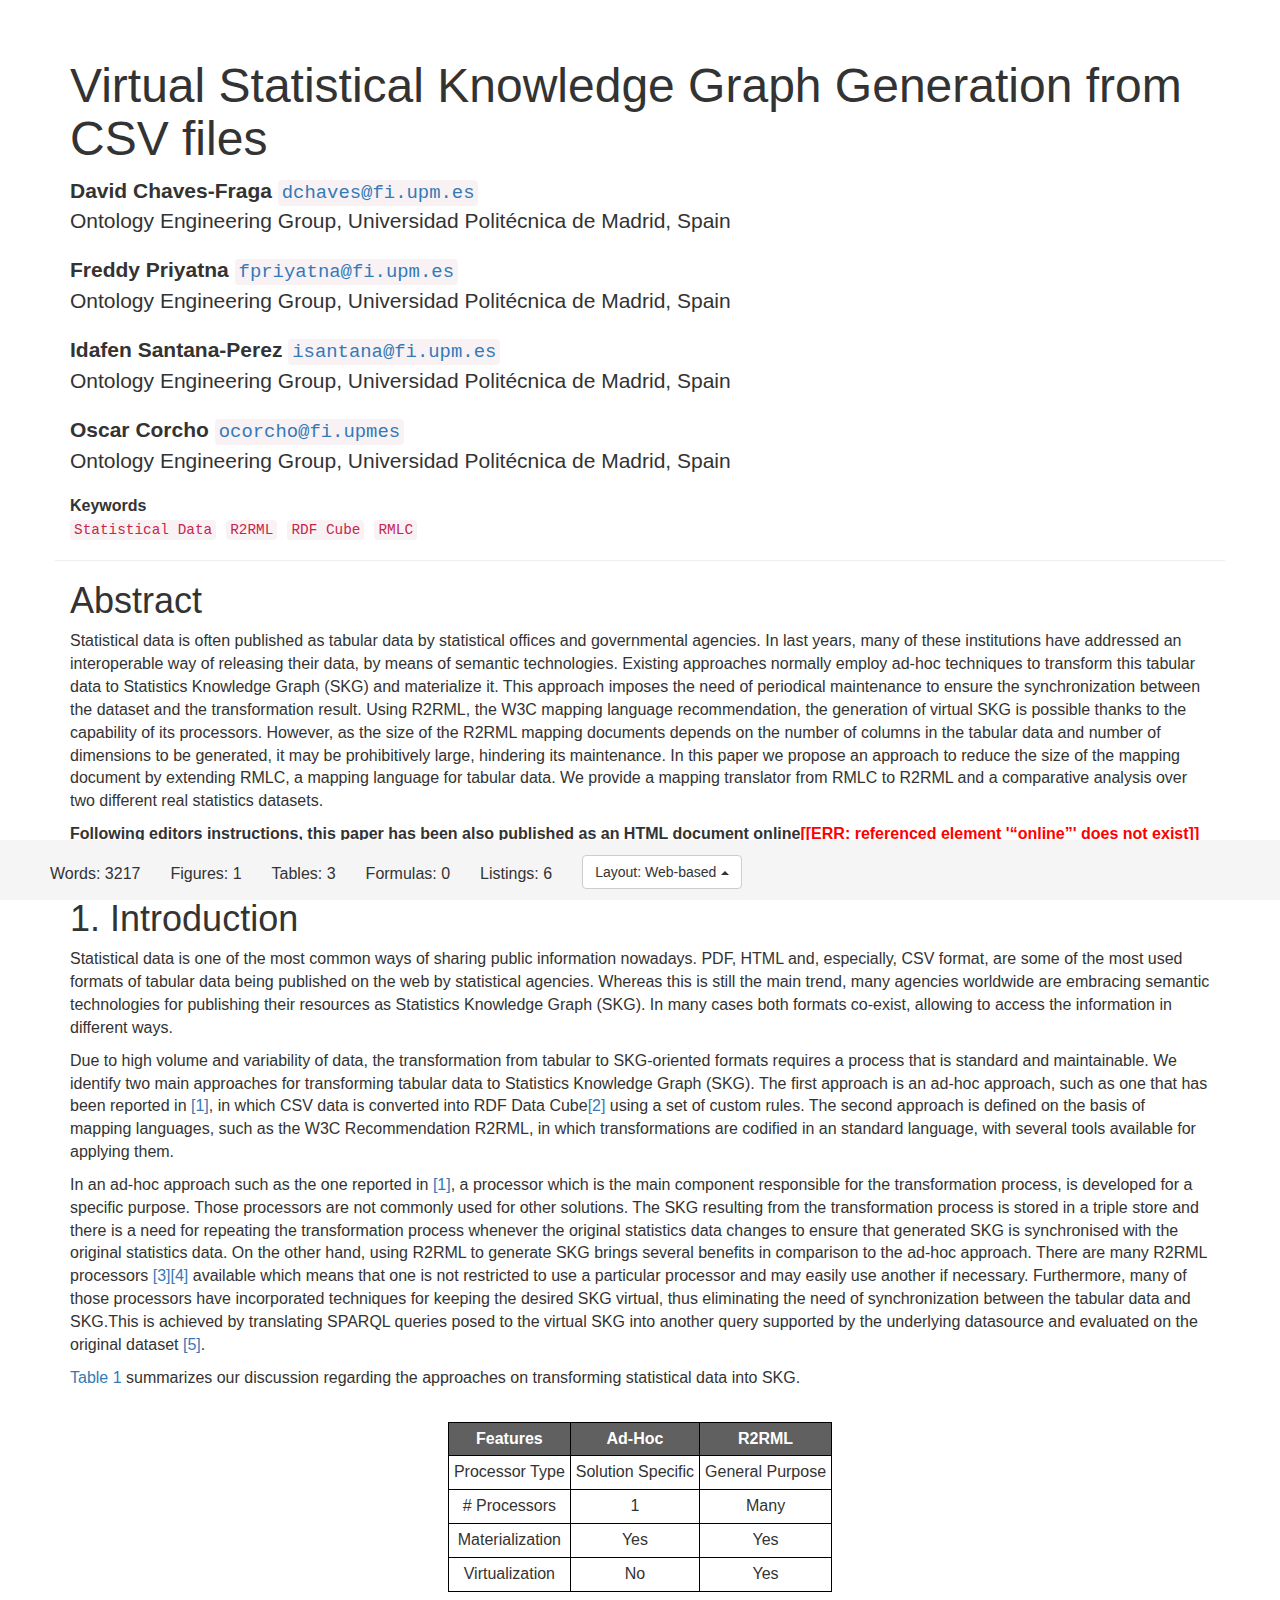
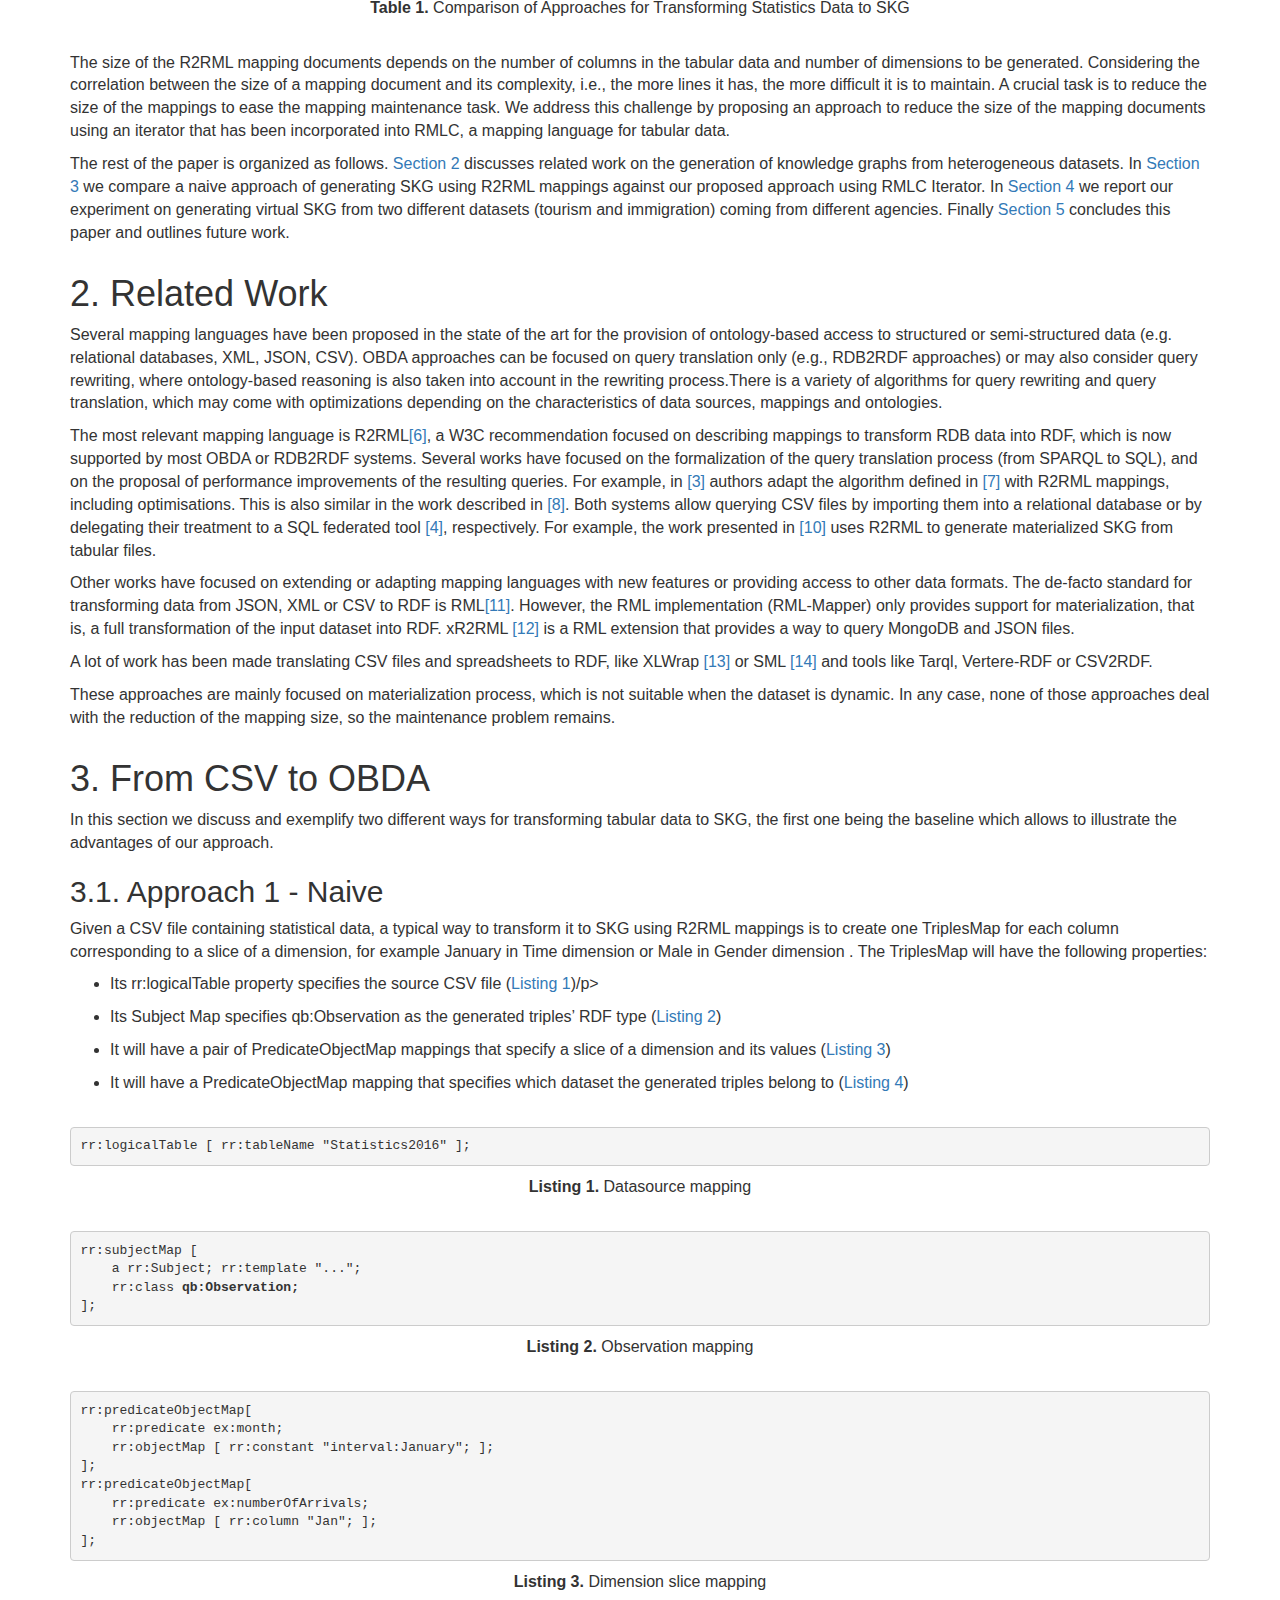
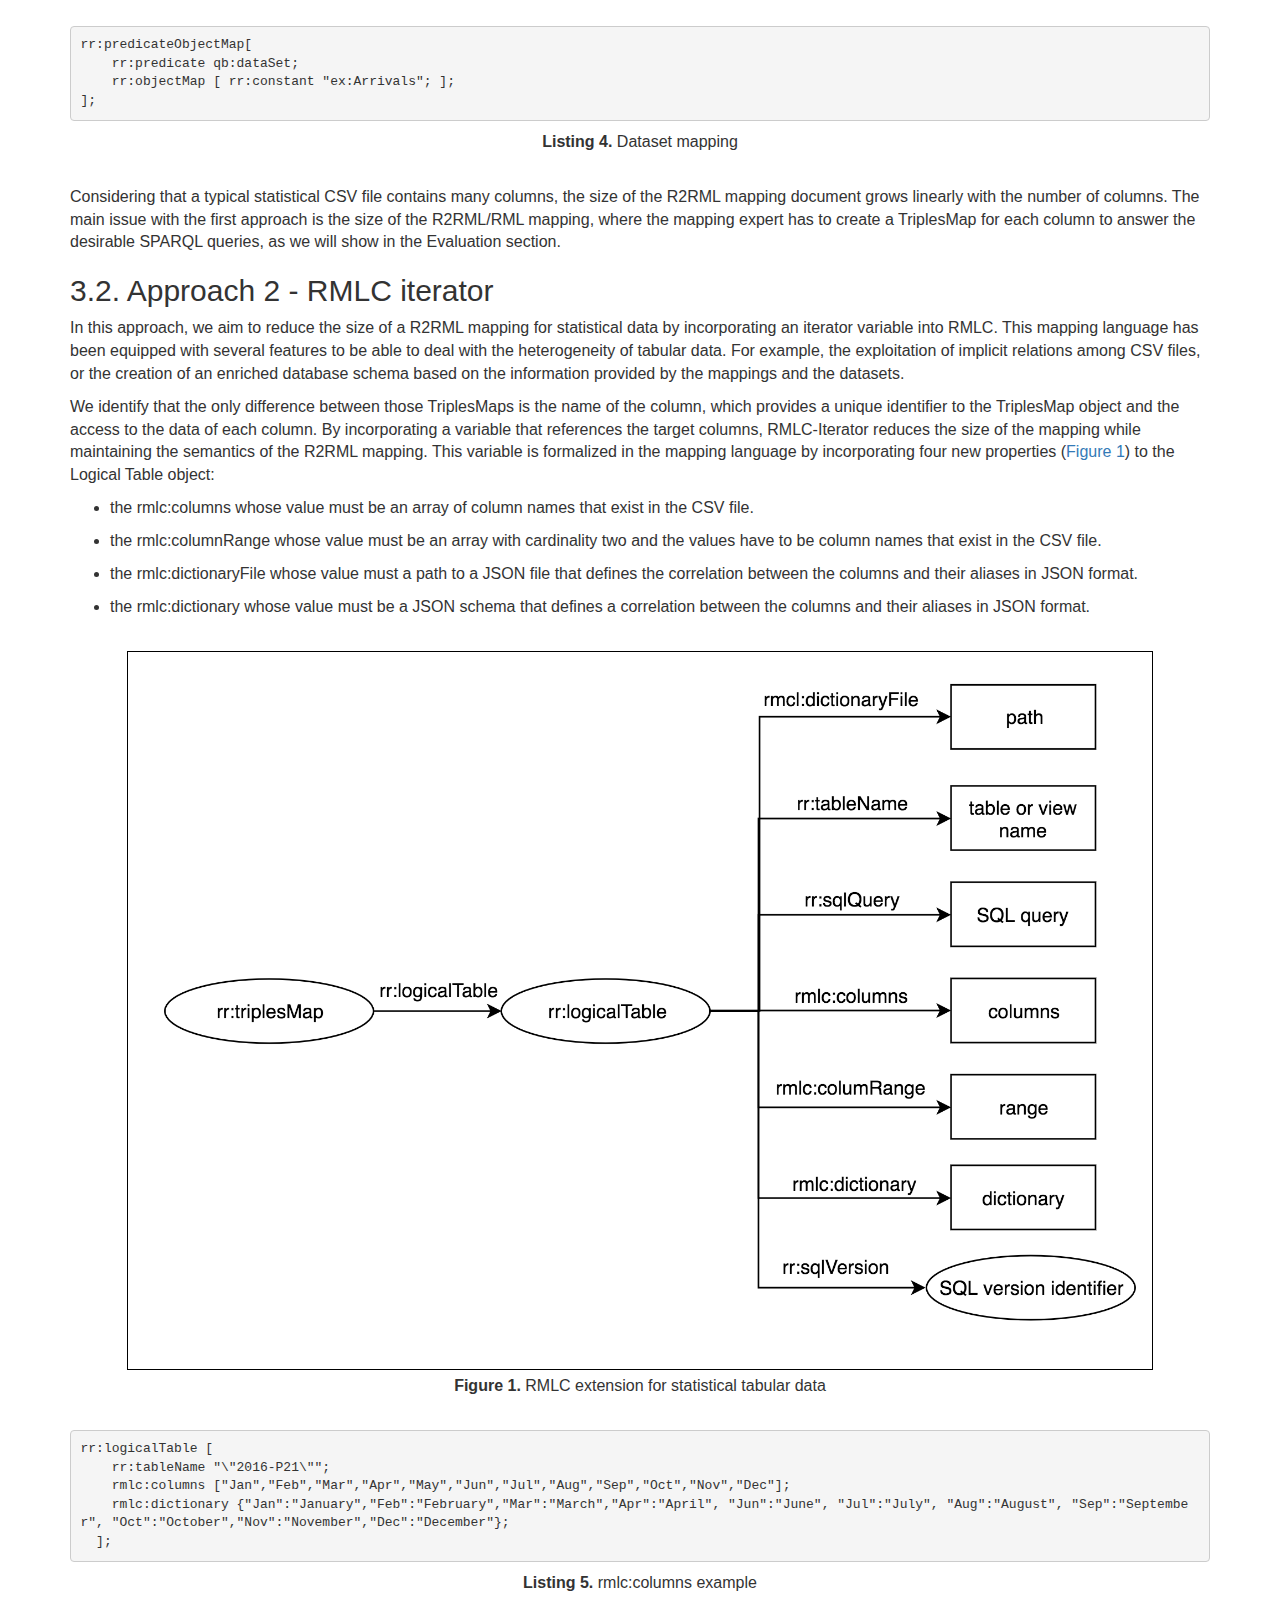
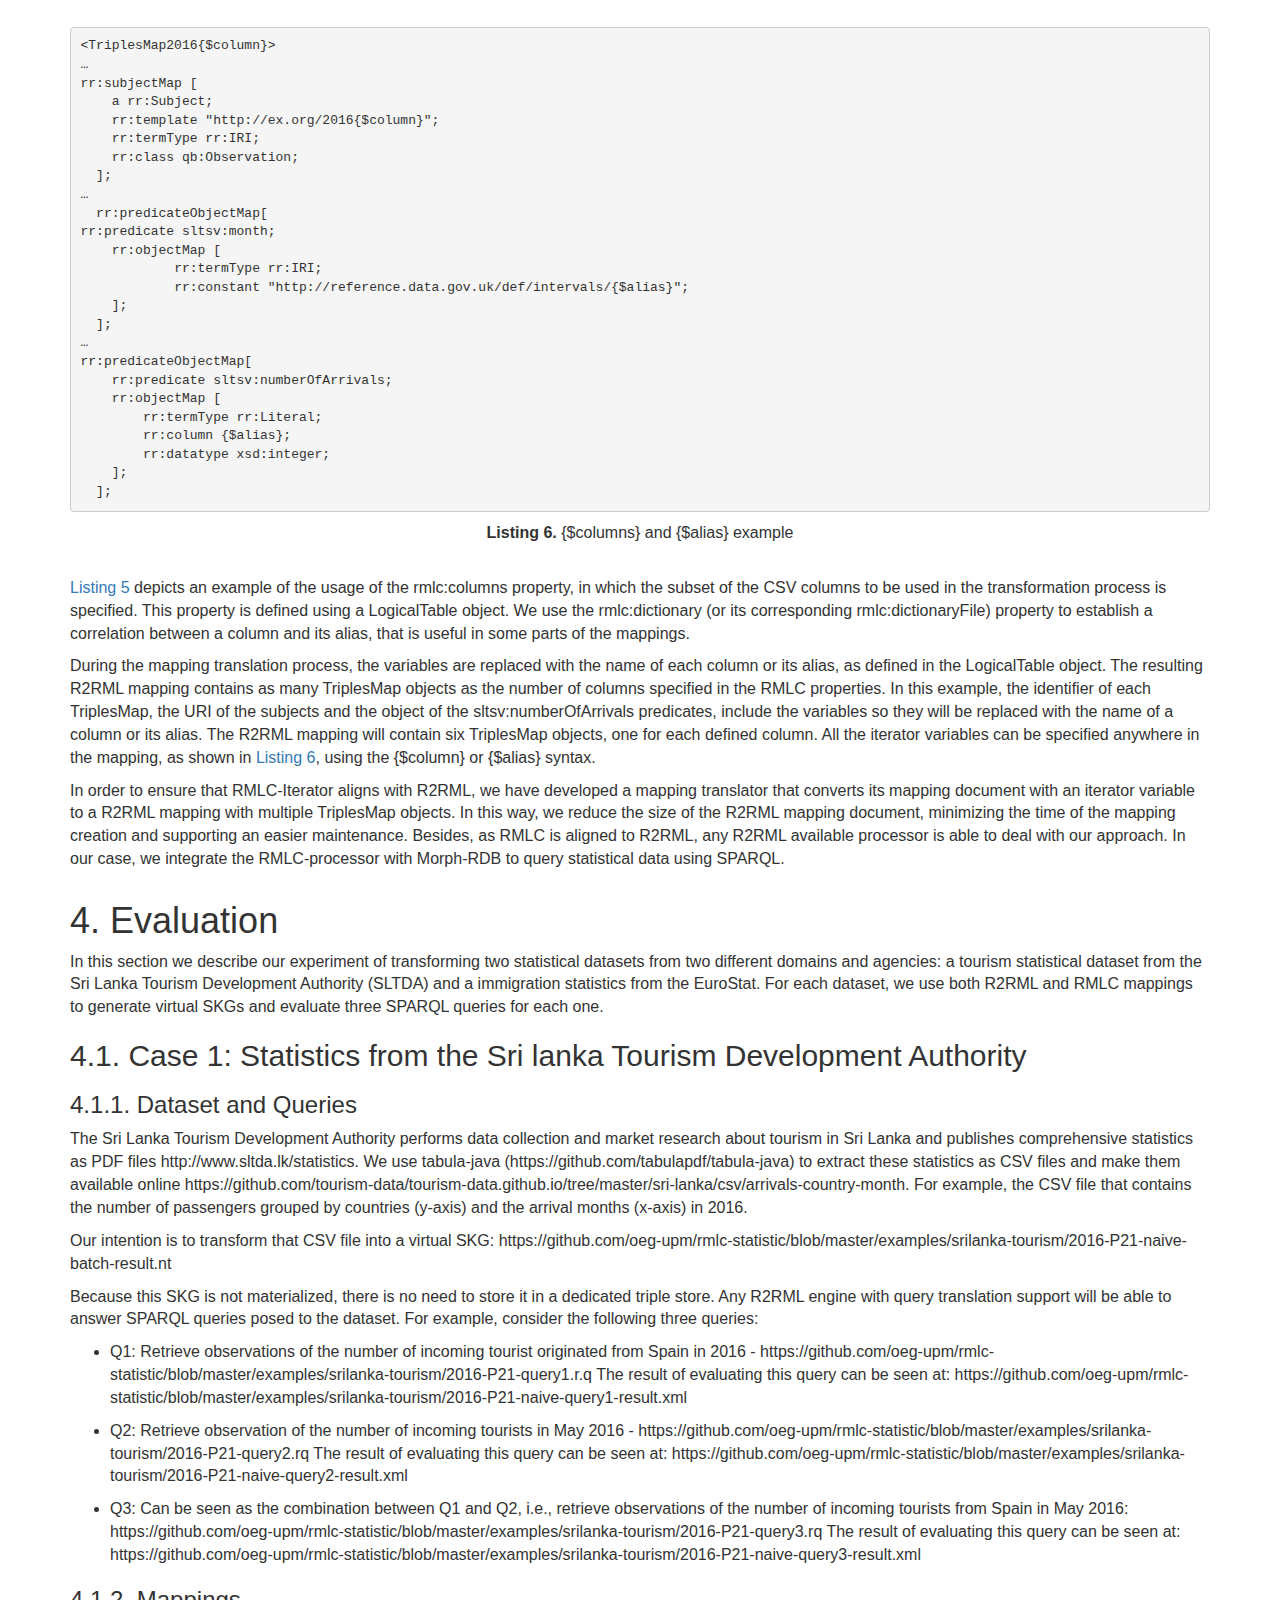
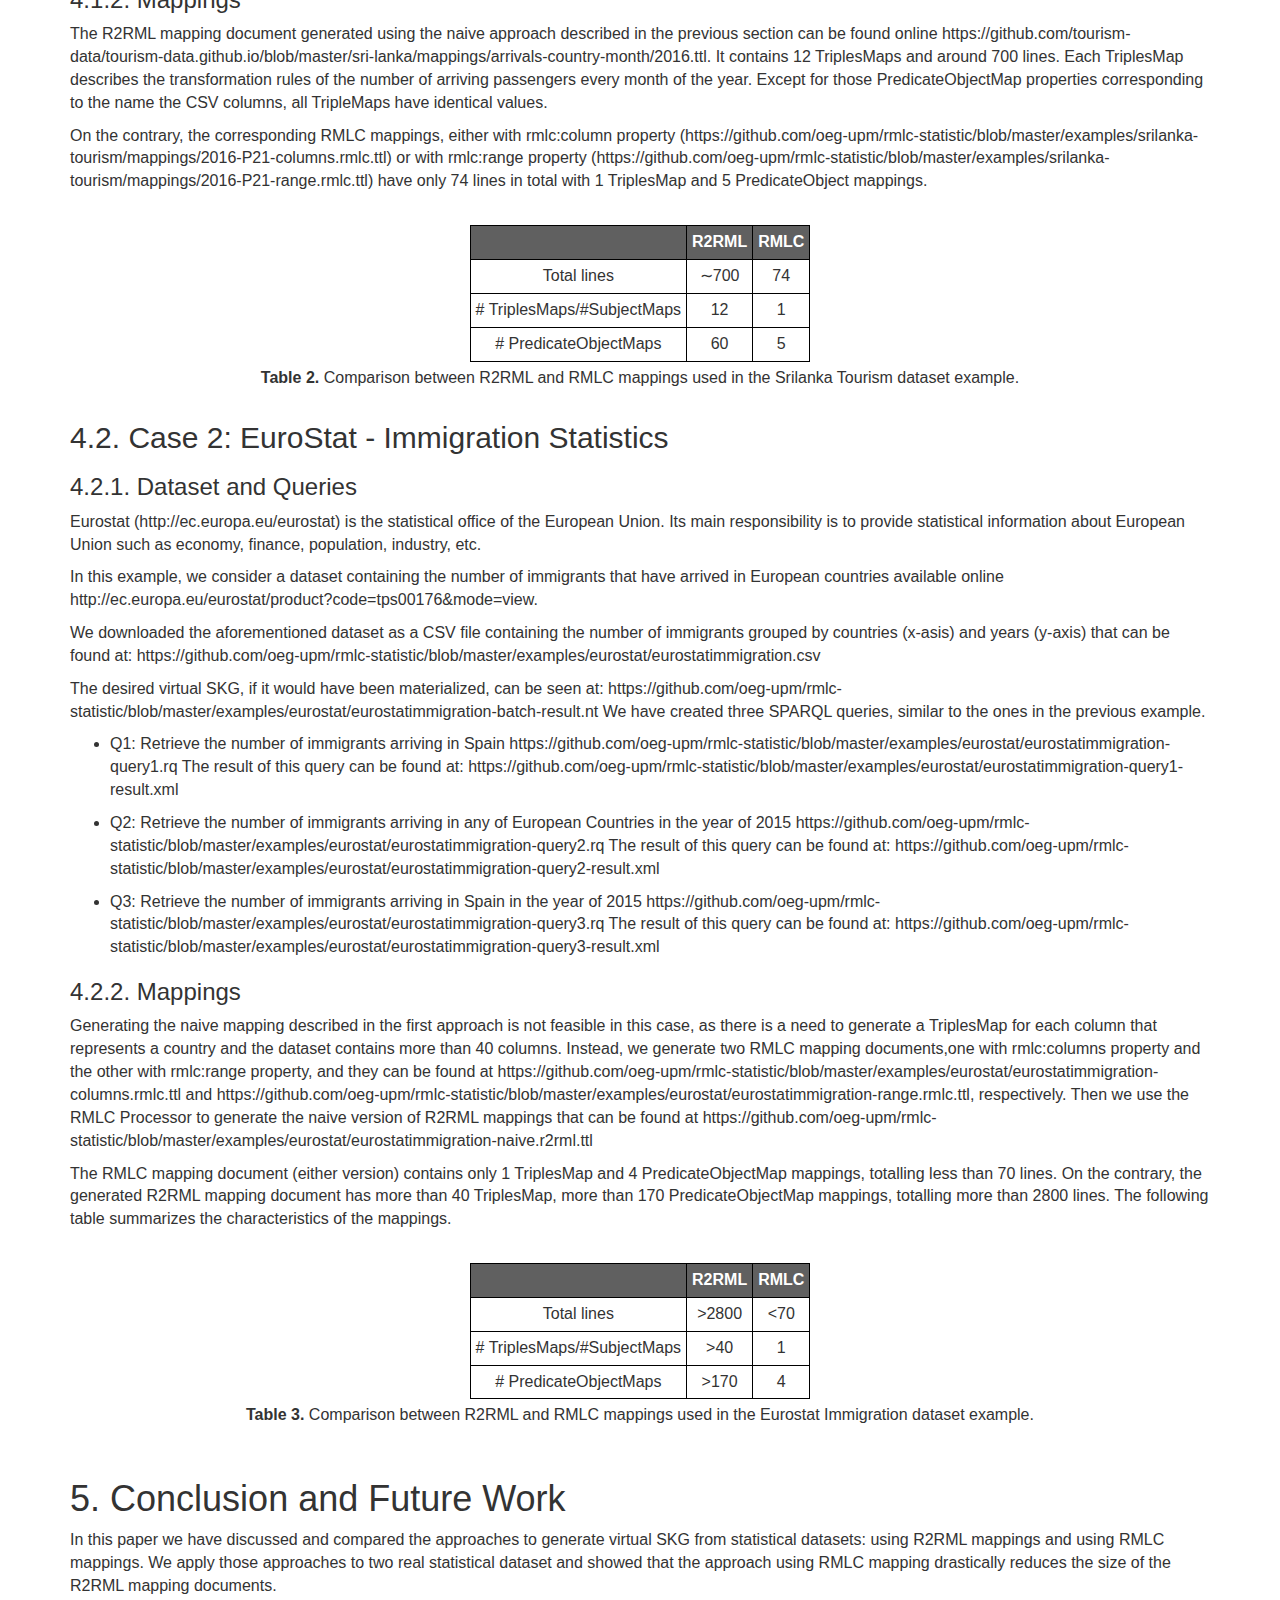
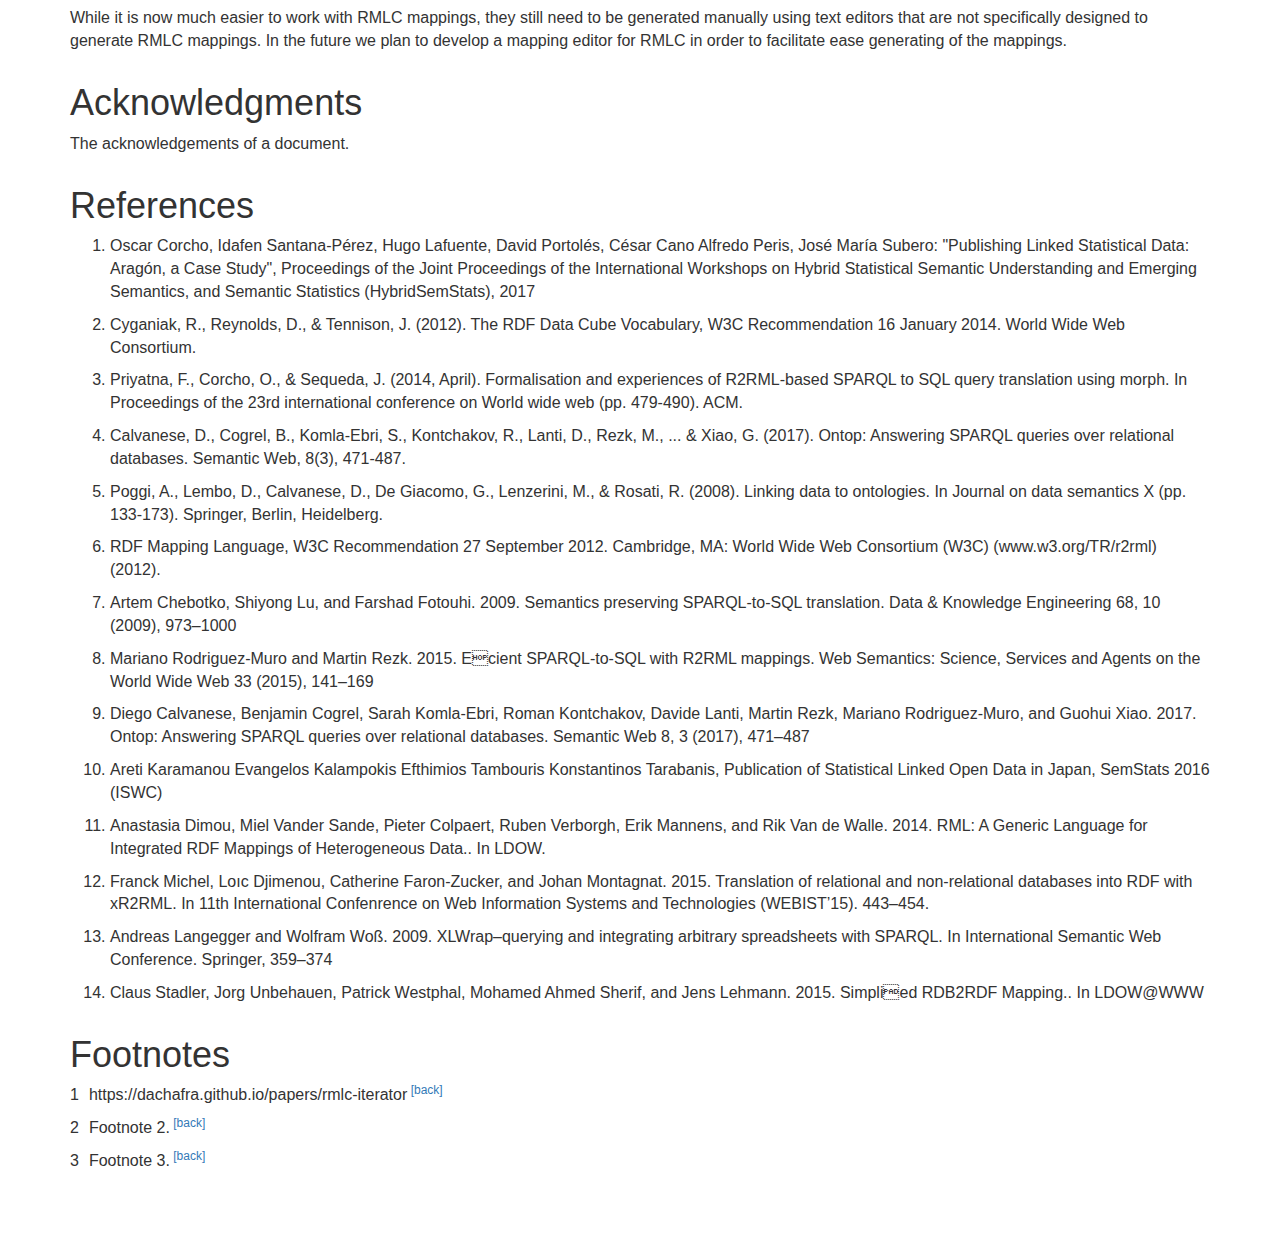
<file: rash/index.html>
<!DOCTYPE html>
<!-- 
Basic RASH template - Version 1.1, December 31, 2016
by Silvio Peroni

This work is licensed under a Creative Commons Attribution 4.0 International License (http://creativecommons.org/licenses/by/4.0/).
You are free to:
* Share - copy and redistribute the material in any medium or format
* Adapt - remix, transform, and build upon the material
for any purpose, even commercially.

The licensor cannot revoke these freedoms as long as you follow the license terms.

Under the following terms:
* Attribution - You must give appropriate credit, provide a link to the license, and indicate if changes were made. You may do so in any reasonable manner, but not in any way that suggests the licensor endorses you or your use.
-->
<html 
    xmlns="http://www.w3.org/1999/xhtml" 
    prefix="
        schema: http://schema.org/
        prism: http://prismstandard.org/namespaces/basic/2.0/">
    <head>
        <!-- Visualisation requirements (mandatory for optimal reading) -->
        <meta http-equiv="content-type" content="text/html; charset=utf-8"/>
        <meta name="viewport" content="width=device-width, initial-scale=1"/>
        
        <link rel="stylesheet" href="css/bootstrap.min.css"/>
        <link rel="stylesheet" href="css/rash.css"/>
        
        <script src="js/jquery.min.js"> </script>
        <script src="js/bootstrap.min.js"> </script>
        <script src="js/rash.js"> </script>
        
        <!-- MathJax for multi-browser support of LaTeX formulas and MathML -->
        <script src="https://cdn.mathjax.org/mathjax/latest/MathJax.js?config=TeX-MML-AM_HTMLorMML"> </script>
        <!-- /END Visualisation requirements (mandatory for optimal reading) -->
        
        <!-- Metadata -->
        <title property="dcterms:title">Virtual Statistical Knowledge Graph Generation from CSV files</title>
        
        <!-- Author's data (one or more) -->
        <meta about="#author-1" name="dc.creator" content="David Chaves-Fraga"/>
        <meta about="#author-1" property="schema:email" content="dchaves@fi.upm.es"/>
        <link about="#author-1" property="schema:affiliation" href="#organization-1"/>
        
        <meta about="#author-2" name="dc.creator" content="Freddy Priyatna"/>
        <meta about="#author-2" property="schema:email" content="fpriyatna@fi.upm.es"/>
        <link about="#author-2" property="schema:affiliation" href="#organization-1"/>

        <meta about="http://w3id.org/people/idafensp" name="dc.creator" content="Idafen Santana-Perez"/>
        <meta about="http://w3id.org/people/idafensp" property="schema:email" content="isantana@fi.upm.es"/>
        <link about="http://w3id.org/people/idafensp" property="schema:affiliation" href="#organization-1"/>

        <meta about="http://w3id.org/people/ocorcho" name="dc.creator" content="Oscar Corcho"/>
        <meta about="http://w3id.org/people/ocorcho" property="schema:email" content="ocorcho@fi.upmes"/>
        <link about="http://w3id.org/people/ocorcho" property="schema:affiliation" href="#organization-1"/>
        
        <!-- Affiliations -->
        <meta about="#organization-1" property="schema:name" content="Ontology Engineering Group, Universidad Politécnica de Madrid, Spain"/>
        
        <!-- Paper keywords (one or more) -->
        <meta property="prism:keyword" content="Statistical Data"/>
        <meta property="prism:keyword" content="R2RML"/>
        <meta property="prism:keyword" content="RDF Cube"/>
        <meta property="prism:keyword" content="RMLC"/>
        
       
        <!-- /END Metadata -->
    </head>
    <body>
        <!-- Abstract -->
        <section role="doc-abstract">
            <h1>Abstract</h1>
            <p>Statistical data is often published as tabular data by statistical offices and governmental agencies. In last years, many of these institutions have addressed an interoperable way of releasing their data, by means of semantic technologies. Existing approaches normally employ ad-hoc techniques to transform this tabular data to Statistics Knowledge Graph (SKG) and materialize it. This approach imposes the need of periodical maintenance to ensure the synchronization between the dataset and the transformation result. Using R2RML, the W3C mapping language recommendation, the generation of virtual SKG is possible thanks to the capability of its processors. However, as the size of the R2RML mapping documents depends on the number of columns in the tabular data and number of dimensions to be generated, it may be prohibitively large, hindering its maintenance. In this paper we propose an approach to reduce the size of the mapping document by extending RMLC, a mapping language for tabular data. We provide a mapping translator from RMLC to R2RML and a comparative analysis over two different real statistics datasets.<p>
            <p> <strong>Following editors instructions, this paper has been also published as an HTML document online<a href=“#online”></a> for the review process</strong></p>
        </section>
        
        <!-- Sections -->
        <section id="introduction">
            <h1>Introduction</h1>
            <p>Statistical data is one of the most common ways of sharing public information nowadays. PDF, HTML and, especially, CSV format, are some of the most used formats of tabular data being published on the web by statistical agencies. Whereas this is still the main trend, many agencies worldwide are embracing semantic technologies for publishing their resources as Statistics Knowledge Graph (SKG). In many cases both formats co-exist, allowing to access the information in different ways.</p>
            <p>Due to high volume and variability of data, the transformation from tabular to SKG-oriented formats requires a process that is standard and maintainable. We identify two main approaches for transforming tabular data to Statistics Knowledge Graph (SKG). The first approach is an ad-hoc approach, such as one that has been reported in <a href="#ocorcho2017publishing"></a>, in which CSV data is converted into RDF Data Cube<a href="#cube2014"></a> using a set of custom rules. The second approach is defined on the basis of mapping languages, such as the W3C Recommendation R2RML, in which transformations are codified in an standard language, with several tools available for applying them.</p>
            <p>In an ad-hoc approach such as the one reported in <a href="#ocorcho2017publishing"></a>, a processor which is the main component responsible for the transformation process, is developed for a specific purpose. Those processors are not commonly used for other solutions. The SKG resulting from the transformation process is stored in a triple store and there is a need for repeating the transformation process whenever the original statistics data changes to ensure that generated SKG is synchronised with the original statistics data. On the other hand, using R2RML to generate SKG brings several benefits in comparison to the ad-hoc approach. There are many R2RML processors <a href="#priyatna2014formalisation"></a><a href="#calvanese2017ontop"></a> available which means that one is not restricted to use a particular processor and may easily use another if necessary. Furthermore, many of those processors have incorporated techniques for keeping the desired SKG virtual, thus eliminating the need of synchronization between the tabular data and SKG.This is achieved by translating SPARQL queries posed to the virtual SKG into another query supported by the underlying datasource and evaluated on the original dataset <a href="#poggi2008linking"></a>.
            </p>
            <p><a href="#table_1"></a> summarizes our discussion regarding the approaches on transforming statistical data into SKG.</p>
            <figure id="table_1">
                <table>
                    <tr>
                        <th rowspan="1" colspan="1">Features</th>
                        <th rowspan="1" colspan="1">Ad-Hoc</th>
                        <th rowspan="1" colspan="1">R2RML</th>
                    </tr>
                    <tr>
                        <td rowspan="1" colspan="1"><p>Processor Type</p></td>
                        <td rowspan="1" colspan="1"><p>Solution Specific</p></td>
                        <td rowspan="1" colspan="1"><p>General Purpose</p></td>
                    </tr>
                     <tr>
                        <td rowspan="1" colspan="1"><p># Processors</p></td>
                        <td rowspan="1" colspan="1"><p>1</p></td>
                        <td rowspan="1" colspan="1"><p>Many</p></td>
                    </tr>
                     <tr>
                        <td rowspan="1" colspan="1"><p>Materialization</p></td>
                        <td rowspan="1" colspan="1"><p>Yes</p></td>
                        <td rowspan="1" colspan="1"><p>Yes</p></td>
                    </tr>
                     <tr>
                        <td rowspan="1" colspan="1"><p>Virtualization</p></td>
                        <td rowspan="1" colspan="1"><p>No</p></td>
                        <td rowspan="1" colspan="1"><p>Yes</p></td>
                    </tr>
                    
                </table>
                <figcaption>Comparison of Approaches for Transforming Statistics Data to SKG</figcaption>
            </figure>

            <p>The size of the R2RML mapping documents depends on the number of columns in the tabular data and number of dimensions to be generated. Considering the correlation between the size of a mapping document and its complexity, i.e., the more lines it has, the more difficult it is to maintain. A crucial task is to reduce the size of the mappings to ease the mapping maintenance task. We address this challenge by proposing an approach to reduce the size of the mapping documents using an iterator that has been incorporated into RMLC, a mapping language for tabular data.</p>

            <p>The rest of the paper is organized as follows. <a href="#relatedwork"></a> discusses related work on the generation of knowledge graphs from heterogeneous datasets. In <a href="#rmlc"></a> we compare a naive approach of generating SKG using R2RML mappings against our proposed approach using RMLC Iterator. In <a href="#evaluation"></a> we report our experiment on generating virtual SKG from two different datasets (tourism and immigration) coming from different agencies. Finally <a href="#conclusion"></a>  concludes this paper and outlines future work.</p>    
        </section>

        <section id="relatedwork">
            <h1>Related Work</h1>
            <p>
                Several mapping languages have been proposed in the state of the art for the provision of ontology-based access to structured or semi-structured data (e.g. relational databases, XML, JSON, CSV). OBDA approaches can be focused on query translation only (e.g., RDB2RDF approaches) or may also consider query rewriting, where ontology-based reasoning is also taken into account in the rewriting process.There is a variety of algorithms for query rewriting and query translation, which may come with optimizations depending on the characteristics of data sources, mappings and ontologies. 
            </p>
            <p>
                The most relevant mapping language is R2RML<a href="#das2012r2rml"></a>, a W3C recommendation focused on describing mappings to transform RDB data into RDF, which is now supported by most OBDA or RDB2RDF systems. Several works have focused on the formalization of the query translation process (from SPARQL to SQL), and on the proposal of performance improvements of the resulting queries. For example, in <a href="#priyatna2014formalisation"></a> authors adapt the algorithm defined in <a href="#chebotko2009semantics"></a> with R2RML mappings, including optimisations. This is also similar in the work described in <a href="#rodriguez2015efficient"></a>. Both systems allow querying CSV files by importing them into a relational database or by delegating their treatment to a SQL federated tool <a href="#calvanese2017ontop"></a>, respectively. For example, the work presented in <a href="#areti"></a> uses R2RML to generate materialized SKG from tabular files.
            </p>
            <p>
                Other works have focused on extending or adapting mapping languages with new features or providing access to other data formats. The de-facto standard for transforming data from JSON, XML or CSV to RDF is RML<a href="#dimou2014rml"></a>. However, the RML implementation (RML-Mapper) only provides support for materialization, that is, a full transformation of the input dataset into RDF. xR2RML <a href="#michel2015translation"></a> is a RML extension that provides a way to query MongoDB and JSON files. 
            </p>
            <p>
                A lot of work has been made translating CSV files and spreadsheets to RDF, like XLWrap <a href="#langegger2009xlwrap"></a> or SML <a href="#stadler2015simplified"></a> and tools like Tarql, Vertere-RDF  or CSV2RDF. 
            </p>
            <p>
                These approaches are mainly focused on materialization process, which is not suitable when the dataset is dynamic. In any case, none of those approaches deal with the reduction of the mapping size, so the maintenance problem remains.
            </p>
        </section>

        <section id="rmlc">
            <h1>From CSV to OBDA</h1>
            <p>In this section we discuss and exemplify two different ways for transforming tabular data to SKG, the first one being the baseline which allows to illustrate the advantages of our approach.</p>
            <h2>Approach 1 - Naive</h2>
            <p>Given a CSV file containing statistical data, a typical way to transform it to SKG using R2RML mappings is to create one TriplesMap for each column corresponding to a slice of a dimension, for example January in Time dimension or Male in Gender dimension . The TriplesMap will have the following properties:</p>
            <ul>
                <li><p>Its rr:logicalTable property specifies the source CSV file (<a href="#listing_1"></a>)/p></li>
                <li><p>Its Subject Map specifies qb:Observation as the generated triples’ RDF type (<a href="#listing_2"></a>)</p></li>
                <li><p>It will have a pair of PredicateObjectMap mappings that specify a slice of a dimension and its values (<a href="#listing_3"></a>)</p></li>
                <li><p>It will have a PredicateObjectMap mapping that specifies which dataset the generated triples belong to (<a href="#listing_4"></a>)</p></li>
            </ul>

            <figure id="listing_1">
                <pre><code>
rr:logicalTable [ rr:tableName "Statistics2016" ];
                </code></pre>
                <figcaption>Datasource mapping</figcaption>
            </figure>

            <figure id="listing_2">
                <pre><code>
rr:subjectMap [ 
    a rr:Subject; rr:template "..."; 
    rr:class <b>qb:Observation;</b> 
];
                </code></pre>
                <figcaption>Observation mapping</figcaption>
            </figure>

            <figure id="listing_3">
                <pre><code>
rr:predicateObjectMap[ 
    rr:predicate ex:month; 
    rr:objectMap [ rr:constant "interval:January"; ];  
];
rr:predicateObjectMap[ 
    rr:predicate ex:numberOfArrivals; 
    rr:objectMap [ rr:column "Jan"; ]; 
];
                </code></pre>
                <figcaption>Dimension slice mapping</figcaption>
            </figure>

            <figure id="listing_4">
                <pre><code>
rr:predicateObjectMap[ 
    rr:predicate qb:dataSet; 
    rr:objectMap [ rr:constant "ex:Arrivals"; ];
];
                </code></pre>
                <figcaption>Dataset mapping</figcaption>
            </figure>
 

            <p>Considering that a typical statistical CSV file contains many columns, the size of the R2RML mapping document grows linearly with the number of columns. The main issue with the first approach is the size of the R2RML/RML mapping, where the mapping expert has to create a TriplesMap for each column to answer the desirable SPARQL queries, as we will show in the Evaluation section.</p>

            <h2>Approach 2 - RMLC iterator</h2>
            <p>In this approach, we aim to reduce the size of a R2RML mapping for statistical data by incorporating an iterator variable into RMLC. This mapping language has been equipped with several features to be able to deal with the heterogeneity of tabular data. For example, the exploitation of implicit relations among CSV files, or the creation of an enriched database schema based on the information provided by the mappings and the datasets.</p>
            <p>We identify that the only difference between those TriplesMaps is the name of the column, which provides a unique identifier to the TriplesMap object and the access to the data of each column. By incorporating a variable that references the target columns, RMLC-Iterator reduces the size of the mapping while maintaining the semantics of the R2RML mapping. This variable is formalized in the mapping language by incorporating four new properties (<a href="#figure_1"></a>) to the Logical Table object:</p>

            <ul>
                <li><p>the rmlc:columns whose value must be an array of column names that exist in the CSV file.</p></li>
                <li><p>the rmlc:columnRange whose value must be an array with cardinality two and the values have to be column names that exist in the CSV file.</p></li>
                <li><p>the rmlc:dictionaryFile whose value must a path to a JSON file that defines the correlation between the columns and their aliases in JSON format.</p></li>
                <li><p>the rmlc:dictionary whose value must be a JSON schema that defines a correlation between the columns and their aliases in JSON format.</p></li>
            </ul>

            <figure id="figure_1">
                <p>
                    <img src="./images/rmlc.png"/>
                </p>
                <figcaption>RMLC extension for statistical tabular data</figcaption>
            </figure>

            <figure id="listing_5">
                <pre><code>
rr:logicalTable [
    rr:tableName "\"2016-P21\"";
    rmlc:columns ["Jan","Feb","Mar","Apr","May","Jun","Jul","Aug","Sep","Oct","Nov","Dec"];
    rmlc:dictionary {"Jan":"January","Feb":"February","Mar":"March","Apr":"April", "Jun":"June", "Jul":"July", "Aug":"August", "Sep":"September", "Oct":"October","Nov":"November","Dec":"December"};
  ];

                </code></pre>
                <figcaption>rmlc:columns example</figcaption>
            </figure>

                        <figure id="listing_6">
                <pre><code>
&lt;TriplesMap2016{$column}&gt;
&hellip;
rr:subjectMap [
    a rr:Subject;
    rr:template "http://ex.org/2016{$column}";
    rr:termType rr:IRI;
    rr:class qb:Observation;
  ];
&hellip;
  rr:predicateObjectMap[
rr:predicate sltsv:month;
    rr:objectMap [
            rr:termType rr:IRI;
            rr:constant "http://reference.data.gov.uk/def/intervals/{$alias}";
    ];
  ];
&hellip;
rr:predicateObjectMap[
    rr:predicate sltsv:numberOfArrivals;
    rr:objectMap [
        rr:termType rr:Literal;
        rr:column {$alias};
        rr:datatype xsd:integer;
    ];
  ];
                </code></pre>
                <figcaption>{$columns} and {$alias} example</figcaption>
            </figure>

          <p><a href="#listing_5"></a> depicts an example of the usage of the rmlc:columns property, in which the subset of the CSV columns to be used in the transformation process is specified. This property is defined using a LogicalTable object. We use the rmlc:dictionary (or its corresponding rmlc:dictionaryFile) property to establish a correlation between a column and its alias, that is useful in some parts of the mappings.</p>

          <p>During the mapping translation process, the variables are replaced with the name of each column or its alias, as defined in the LogicalTable object. The resulting R2RML mapping contains as many TriplesMap objects as the number of columns specified in the RMLC properties. In this example, the identifier of each TriplesMap, the URI of the subjects and the object of the sltsv:numberOfArrivals predicates, include the variables so they will be replaced with the name of a column or its alias. The R2RML mapping will contain six TriplesMap objects, one for each defined column. All the iterator variables can be specified anywhere in the mapping, as shown in <a href="#listing_6"></a>, using the {$column} or {$alias} syntax. </p>

          <p>In order to ensure that RMLC-Iterator aligns with R2RML, we have developed a mapping translator that converts its mapping document with an iterator variable to a R2RML mapping with multiple TriplesMap objects. In this way, we reduce the size of the R2RML mapping document, minimizing the time of the mapping creation and supporting an easier maintenance. Besides, as RMLC is aligned to R2RML, any R2RML available processor is able to deal with our approach. In our case, we integrate the RMLC-processor with Morph-RDB to query statistical data using SPARQL.</p>

        </section>

        
        <section id="evaluation">
            <h1>Evaluation</h1>
            <p>
                In this section we describe our experiment of transforming two statistical datasets from two different domains and agencies: a tourism statistical dataset from the Sri Lanka Tourism Development Authority (SLTDA) and a immigration statistics from the EuroStat. For each dataset, we use both R2RML and RMLC mappings to generate virtual SKGs and evaluate three SPARQL queries for each one.
            </p>
            <h2>Case 1: Statistics from the Sri lanka Tourism Development Authority</h2>
            <h3>Dataset and Queries</h3>
            <p>
                The Sri Lanka Tourism Development Authority performs data collection and market research about tourism in Sri Lanka and publishes comprehensive statistics as PDF files http://www.sltda.lk/statistics. We use tabula-java (https://github.com/tabulapdf/tabula-java) to extract these statistics as CSV files and make them available online https://github.com/tourism-data/tourism-data.github.io/tree/master/sri-lanka/csv/arrivals-country-month. For example, the CSV file that contains the number of passengers grouped by countries (y-axis) and the arrival months (x-axis) in 2016. 
            </p>
            <p>
                Our intention is to transform that CSV file into a virtual SKG: https://github.com/oeg-upm/rmlc-statistic/blob/master/examples/srilanka-tourism/2016-P21-naive-batch-result.nt 
            </p>
            <p>
                Because this SKG is not materialized, there is no need to store it in a dedicated triple store. Any R2RML engine with query translation support will be able to answer SPARQL queries posed to the dataset. For example, consider the following three queries:
            </p>
            <ul>
                <li><p>Q1: Retrieve observations of the number of incoming tourist originated from Spain in 2016 - https://github.com/oeg-upm/rmlc-statistic/blob/master/examples/srilanka-tourism/2016-P21-query1.r.q The result of evaluating this query can be seen at: https://github.com/oeg-upm/rmlc-statistic/blob/master/examples/srilanka-tourism/2016-P21-naive-query1-result.xml</p></li>
                
                <li><p>Q2: Retrieve observation of the number of incoming tourists in May 2016 - https://github.com/oeg-upm/rmlc-statistic/blob/master/examples/srilanka-tourism/2016-P21-query2.rq The result of evaluating this query can be seen at: https://github.com/oeg-upm/rmlc-statistic/blob/master/examples/srilanka-tourism/2016-P21-naive-query2-result.xml </p></li>
                
                <li><p>Q3: Can be seen as the combination between Q1 and Q2, i.e., retrieve observations of the number of incoming tourists from Spain in May 2016: https://github.com/oeg-upm/rmlc-statistic/blob/master/examples/srilanka-tourism/2016-P21-query3.rq The result of evaluating this query can be seen at: https://github.com/oeg-upm/rmlc-statistic/blob/master/examples/srilanka-tourism/2016-P21-naive-query3-result.xml </p></li>
            </ul>
            <h3>Mappings</h3>
            <p>
                The R2RML mapping document generated using the naive approach described in the previous section can be found online https://github.com/tourism-data/tourism-data.github.io/blob/master/sri-lanka/mappings/arrivals-country-month/2016.ttl. It contains 12 TriplesMaps and around 700 lines. Each TriplesMap describes the transformation rules of the number of arriving passengers every month of the year. Except for those PredicateObjectMap properties corresponding to the name the CSV columns, all TripleMaps have identical values.
            </p>
            <p>
                On the contrary, the corresponding RMLC mappings, either with rmlc:column property (https://github.com/oeg-upm/rmlc-statistic/blob/master/examples/srilanka-tourism/mappings/2016-P21-columns.rmlc.ttl) or with rmlc:range property (https://github.com/oeg-upm/rmlc-statistic/blob/master/examples/srilanka-tourism/mappings/2016-P21-range.rmlc.ttl) have only 74 lines in total with 1 TriplesMap and 5 PredicateObject mappings.
            </p>
            <figure id="table_1">
                <table>
                    <tr>
                        <th rowspan="1" colspan="1"></th>
                        <th rowspan="1" colspan="1">R2RML</th>
                        <th rowspan="1" colspan="1">RMLC</th>
                    </tr>
                    <tr>
                        <td rowspan="1" colspan="1"><p>Total lines</p></td>
                        <td rowspan="1" colspan="1"><p>&#8764;700</p></td>
                        <td rowspan="1" colspan="1"><p>74</p></td>
                    </tr>
                    <tr>
                        <td rowspan="1" colspan="1"><p># TriplesMaps/#SubjectMaps</p></td>
                        <td rowspan="1" colspan="1"><p>12</p></td>
                        <td rowspan="1" colspan="1"><p>1</p></td>
                    </tr>
                    <tr>
                        <td rowspan="1" colspan="1"><p># PredicateObjectMaps</p></td>
                        <td rowspan="1" colspan="1"><p>60</p></td>
                        <td rowspan="1" colspan="1"><p>5</p></td>
                    </tr>
                </table>
                <figcaption>Comparison between R2RML and RMLC mappings used in the Srilanka Tourism dataset example.</figcaption>
            </figure>
            <h2>Case 2: EuroStat - Immigration Statistics</h2>
            <h3>Dataset and Queries</h3>
            <p>
                Eurostat (http://ec.europa.eu/eurostat) is the statistical office of the European Union. Its main responsibility is to provide statistical information about European Union such as economy, finance, population, industry, etc.
            </p>
            <p>
                In this example, we consider a dataset containing the number of immigrants that have arrived in European countries available online http://ec.europa.eu/eurostat/product?code=tps00176&mode=view.
            </p>
            <p>
                We downloaded the aforementioned dataset as a CSV file containing the number of immigrants grouped by countries (x-asis) and years (y-axis) that can be found at: https://github.com/oeg-upm/rmlc-statistic/blob/master/examples/eurostat/eurostatimmigration.csv
            </p>
            <p>
                The desired virtual SKG, if it would have been materialized, can be seen at: https://github.com/oeg-upm/rmlc-statistic/blob/master/examples/eurostat/eurostatimmigration-batch-result.nt We have created three SPARQL queries, similar to the ones in the previous example.
            </p>
            <ul>
                <li><p>Q1: Retrieve the number of immigrants arriving in Spain https://github.com/oeg-upm/rmlc-statistic/blob/master/examples/eurostat/eurostatimmigration-query1.rq The result of this query can be found at: https://github.com/oeg-upm/rmlc-statistic/blob/master/examples/eurostat/eurostatimmigration-query1-result.xml</p></li>
                
                <li><p>Q2: Retrieve the number of immigrants arriving in any of European Countries in the year of 2015 https://github.com/oeg-upm/rmlc-statistic/blob/master/examples/eurostat/eurostatimmigration-query2.rq The result of this query can be found at: https://github.com/oeg-upm/rmlc-statistic/blob/master/examples/eurostat/eurostatimmigration-query2-result.xml</p></li>
                
                <li><p>Q3: Retrieve the number of immigrants arriving in Spain in the year of 2015 https://github.com/oeg-upm/rmlc-statistic/blob/master/examples/eurostat/eurostatimmigration-query3.rq The result of this query can be found at: https://github.com/oeg-upm/rmlc-statistic/blob/master/examples/eurostat/eurostatimmigration-query3-result.xml</p></li>
            </ul>

            <h3>Mappings</h3>
            <p>
                Generating the naive mapping described in the first approach is not feasible in this case, as there is a need to generate a TriplesMap for each column that represents a country and the dataset contains more than 40 columns. Instead, we generate two RMLC mapping documents,one with rmlc:columns property and the other with rmlc:range property, and they can be found at https://github.com/oeg-upm/rmlc-statistic/blob/master/examples/eurostat/eurostatimmigration-columns.rmlc.ttl and https://github.com/oeg-upm/rmlc-statistic/blob/master/examples/eurostat/eurostatimmigration-range.rmlc.ttl, respectively. Then we use the RMLC Processor to generate the naive version of R2RML mappings that can be found at https://github.com/oeg-upm/rmlc-statistic/blob/master/examples/eurostat/eurostatimmigration-naive.r2rml.ttl
            </p>

            <p>
                The RMLC mapping document (either version) contains only 1 TriplesMap and 4 PredicateObjectMap mappings, totalling less than 70 lines. On the contrary, the generated R2RML mapping document has more than 40 TriplesMap, more than 170 PredicateObjectMap mappings, totalling more than 2800 lines. The following table summarizes the characteristics of the mappings.
            </p>
            <figure id="table_1">
                <table>
                    <tr>
                        <th rowspan="1" colspan="1"></th>
                        <th rowspan="1" colspan="1">R2RML</th>
                        <th rowspan="1" colspan="1">RMLC</th>
                    </tr>
                    <tr>
                        <td rowspan="1" colspan="1"><p>Total lines</p></td>
                        <td rowspan="1" colspan="1"><p>&gt;2800</p></td>
                        <td rowspan="1" colspan="1"><p>&lt;70</p></td>
                    </tr>
                    <tr>
                        <td rowspan="1" colspan="1"><p># TriplesMaps/#SubjectMaps</p></td>
                        <td rowspan="1" colspan="1"><p>&gt;40</p></td>
                        <td rowspan="1" colspan="1"><p>1</p></td>
                    </tr>
                    <tr>
                        <td rowspan="1" colspan="1"><p># PredicateObjectMaps</p></td>
                        <td rowspan="1" colspan="1"><p>&gt;170</p></td>
                        <td rowspan="1" colspan="1"><p>4</p></td>
                    </tr>
                </table>
                <figcaption>Comparison between R2RML and RMLC mappings used in the Eurostat Immigration dataset example.</figcaption>
            </figure>
        </section>


        <section id="conclusion">
        <h1>Conclusion and Future Work</h1>
        <p>In this paper we have discussed and compared the approaches to generate virtual SKG from statistical datasets: using R2RML mappings and using RMLC mappings. We apply those approaches to two real statistical dataset and showed that the approach using RMLC mapping drastically reduces the size of the R2RML mapping documents.</p>

        <p>While it is now much easier to work with RMLC mappings, they still need to be generated manually using text editors that are not specifically designed to generate RMLC mappings. In the future we plan to develop a mapping editor for RMLC in order to facilitate ease generating of the mappings.</p>
        </section>
        
      
        <!-- Acknowledgements -->
        <section role="doc-acknowledgements">
            <h1>Acknowledgments</h1>
            <p>The acknowledgements of a document.</p>
        </section>
        
        <!-- References -->
        <section id="bibreflist" role="doc-bibliography">
            <h1>References</h1>
            <ol>
                <li id="ocorcho2017publishing" role="doc-biblioentry"><p>Oscar Corcho, Idafen Santana-Pérez, Hugo Lafuente, David Portolés, César Cano Alfredo Peris, José María Subero: "Publishing Linked Statistical Data: Aragón, a Case Study", Proceedings of the Joint Proceedings of the International Workshops on Hybrid Statistical Semantic Understanding and Emerging Semantics, and Semantic Statistics (HybridSemStats), 2017</p></li>
                <li id="cube2014" role="doc-biblioentry"><p>Cyganiak, R., Reynolds, D., & Tennison, J. (2012). The RDF Data Cube Vocabulary, W3C Recommendation 16 January 2014. World Wide Web Consortium.</p></li>
                <li id="priyatna2014formalisation" role="doc-biblioentry"><p>Priyatna, F., Corcho, O., & Sequeda, J. (2014, April). Formalisation and experiences of R2RML-based SPARQL to SQL query translation using morph. In Proceedings of the 23rd international conference on World wide web (pp. 479-490). ACM.</p></li>
                <li id="calvanese2017ontop" role="doc-biblioentry"><p>Calvanese, D., Cogrel, B., Komla-Ebri, S., Kontchakov, R., Lanti, D., Rezk, M., ... & Xiao, G. (2017). Ontop: Answering SPARQL queries over relational databases. Semantic Web, 8(3), 471-487.</p></li>
                <li id="poggi2008linking" role="doc-biblioentry"><p>Poggi, A., Lembo, D., Calvanese, D., De Giacomo, G., Lenzerini, M., & Rosati, R. (2008). Linking data to ontologies. In Journal on data semantics X (pp. 133-173). Springer, Berlin, Heidelberg.</p></li>
                <li id="das2012r2rml" role="doc-biblioentry"><p>RDF Mapping Language, W3C Recommendation 27 September 2012. Cambridge, MA: World Wide Web Consortium (W3C) (www.w3.org/TR/r2rml) (2012).</p></li>
                <li id="chebotko2009semantics" role="doc-biblioentry"><p>Artem Chebotko, Shiyong Lu, and Farshad Fotouhi. 2009. Semantics preserving SPARQL-to-SQL translation. Data &amp; Knowledge Engineering 68, 10 (2009), 973–1000</p></li>
                <li id="rodriguez2015efficient" role="doc-biblioentry"><p>Mariano Rodriguez-Muro and Martin Rezk. 2015. Ecient SPARQL-to-SQL with R2RML mappings. Web Semantics: Science, Services and Agents on the World Wide Web 33 (2015), 141–169</p></li>
                <li id="calvanese2017ontop" role="doc-biblioentry"><p>Diego Calvanese, Benjamin Cogrel, Sarah Komla-Ebri, Roman Kontchakov, Davide Lanti, Martin Rezk, Mariano Rodriguez-Muro, and Guohui Xiao. 2017. Ontop: Answering SPARQL queries over relational databases. Semantic Web 8, 3 (2017), 471–487</p></li>
                <li id="areti" role="doc-biblioentry"><p>Areti Karamanou Evangelos Kalampokis Efthimios Tambouris Konstantinos Tarabanis, Publication of Statistical Linked Open Data in Japan, SemStats 2016 (ISWC)</p></li>
                <li id="dimou2014rml" role="doc-biblioentry"><p>Anastasia Dimou, Miel Vander Sande, Pieter Colpaert, Ruben Verborgh, Erik Mannens, and Rik Van de Walle. 2014. RML: A Generic Language for Integrated RDF Mappings of Heterogeneous Data.. In LDOW.</p></li>
                <li id="michel2015translation" role="doc-biblioentry"><p>Franck Michel, Loıc Djimenou, Catherine Faron-Zucker, and Johan Montagnat. 2015. Translation of relational and non-relational databases into RDF with xR2RML. In 11th International Confenrence on Web Information Systems and Technologies (WEBIST’15). 443–454.</p></li>
                <li id="langegger2009xlwrap" role="doc-biblioentry"><p>Andreas Langegger and Wolfram Woß. 2009. XLWrap–querying and integrating arbitrary spreadsheets with SPARQL. In International Semantic Web Conference. Springer, 359–374</p></li>
                <li id="stadler2015simplified" role="doc-biblioentry"><p>Claus Stadler, Jorg Unbehauen, Patrick Westphal, Mohamed Ahmed Sherif, and Jens Lehmann. 2015. Simplied RDB2RDF Mapping.. In LDOW@WWW</p></li>
            </ol>
        </section>



        
        <!-- Footnotes -->
        <section id="fnlist" role="doc-endnotes">
            <section id="online" role="doc-endnote">
                <p>https://dachafra.github.io/papers/rmlc-iterator</p>
            </section>
            <section id="fn2" role="doc-endnote">
                <p>Footnote 2.</p>
            </section>
            <section id="fn3" role="doc-endnote">
                <p>Footnote 3.</p>
            </section>
        </section>
    </body>
</html>
</file>
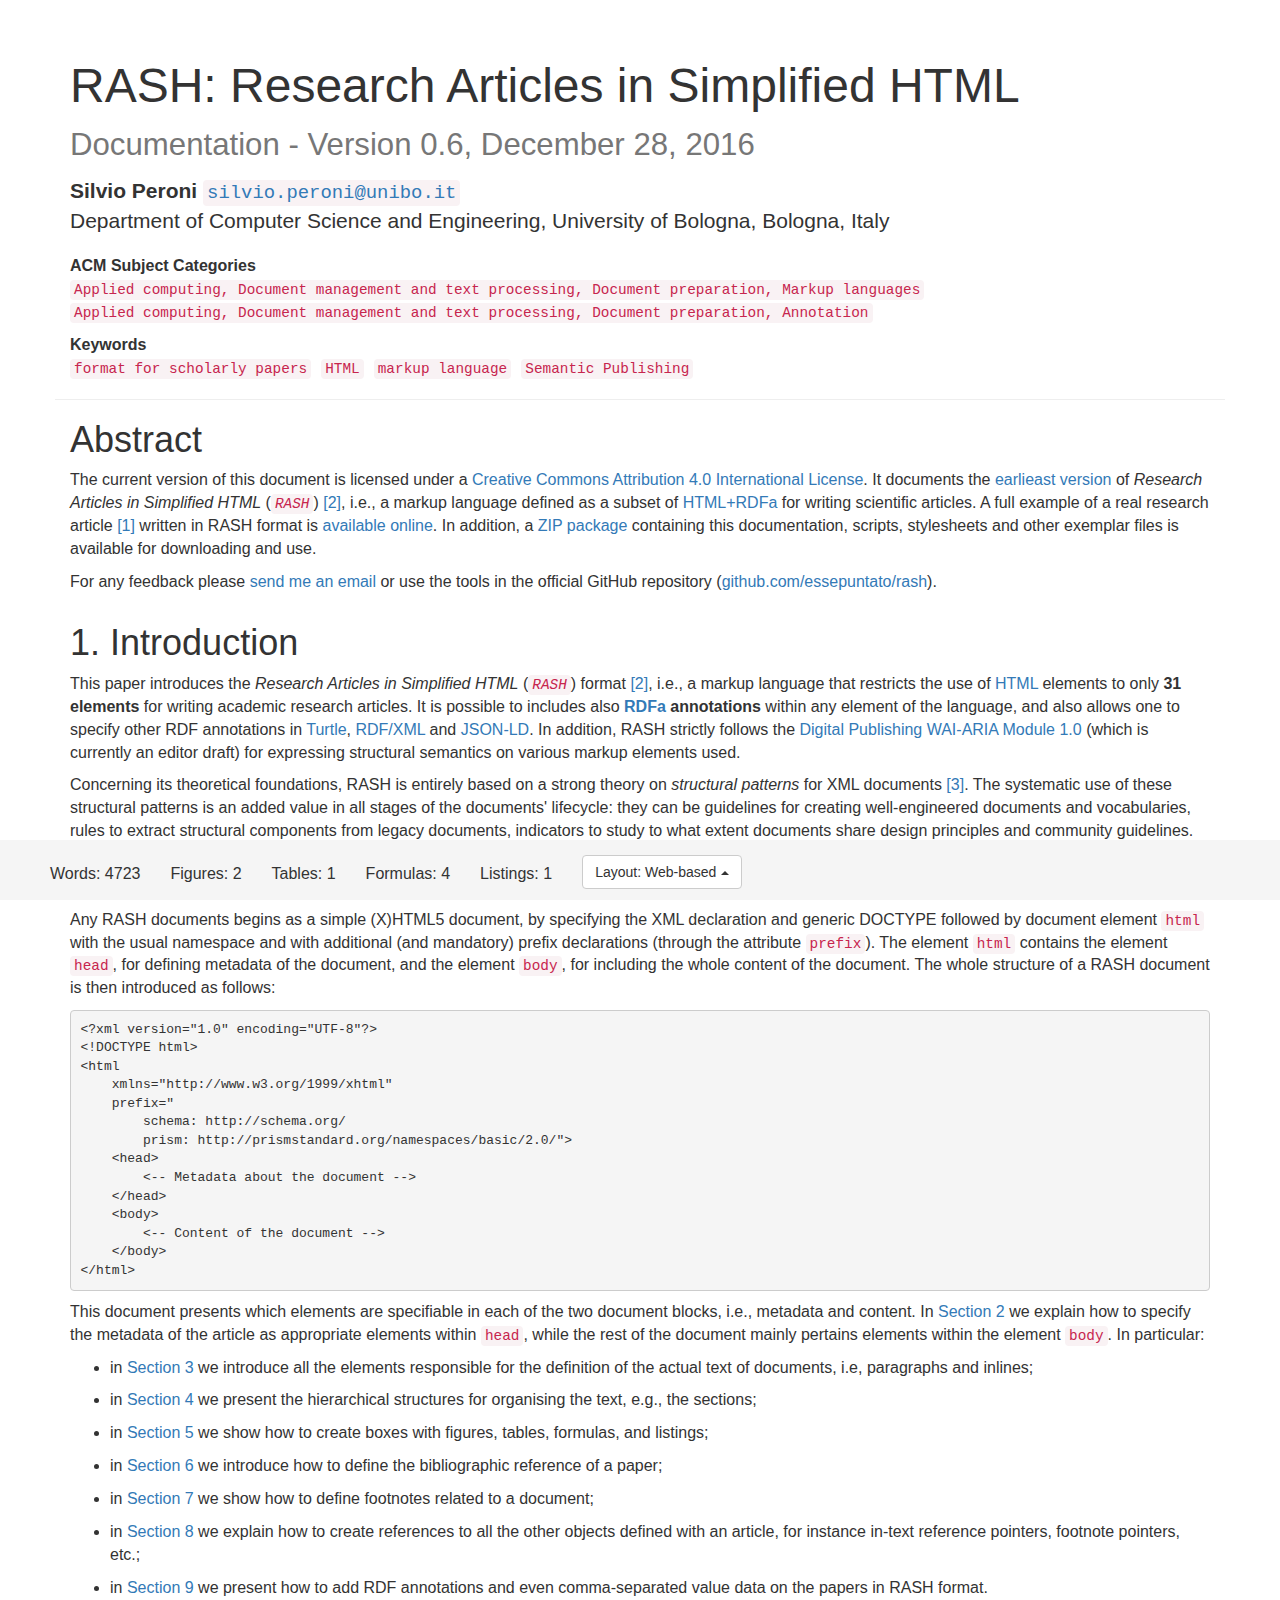
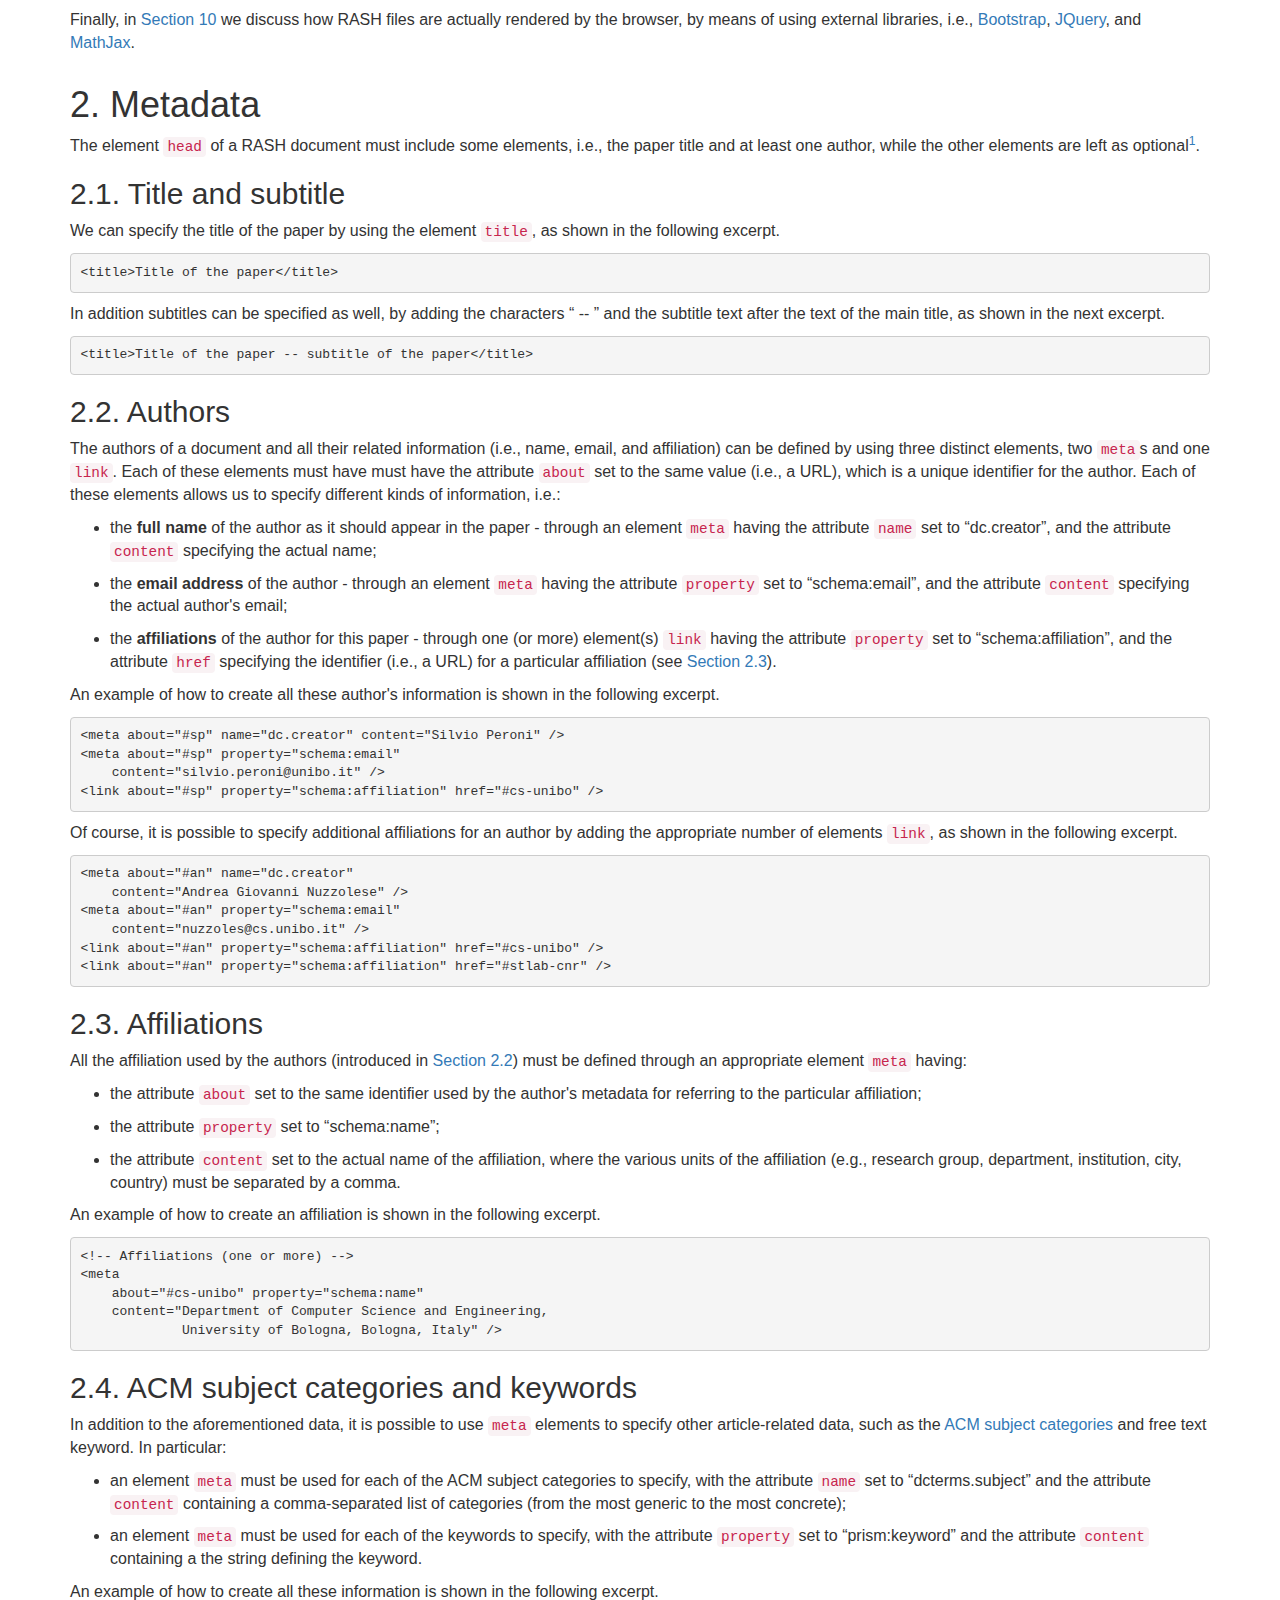
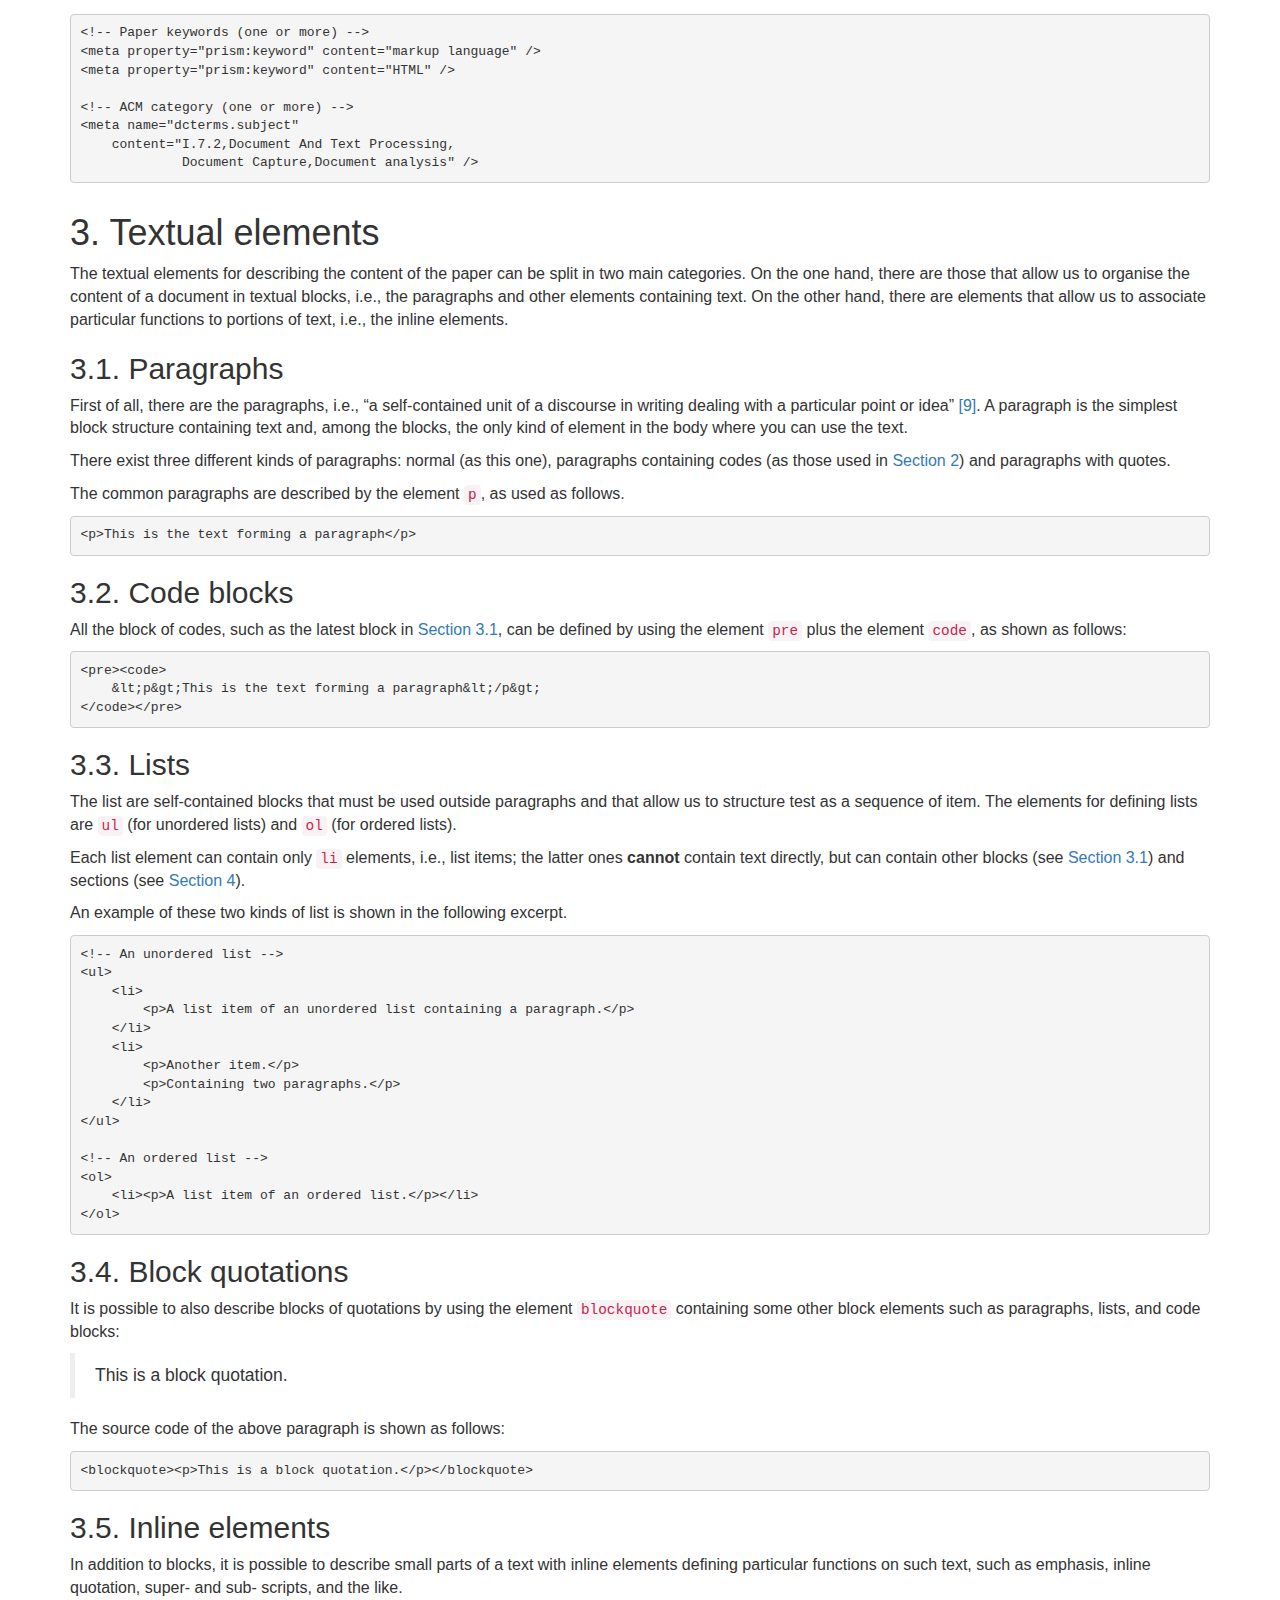
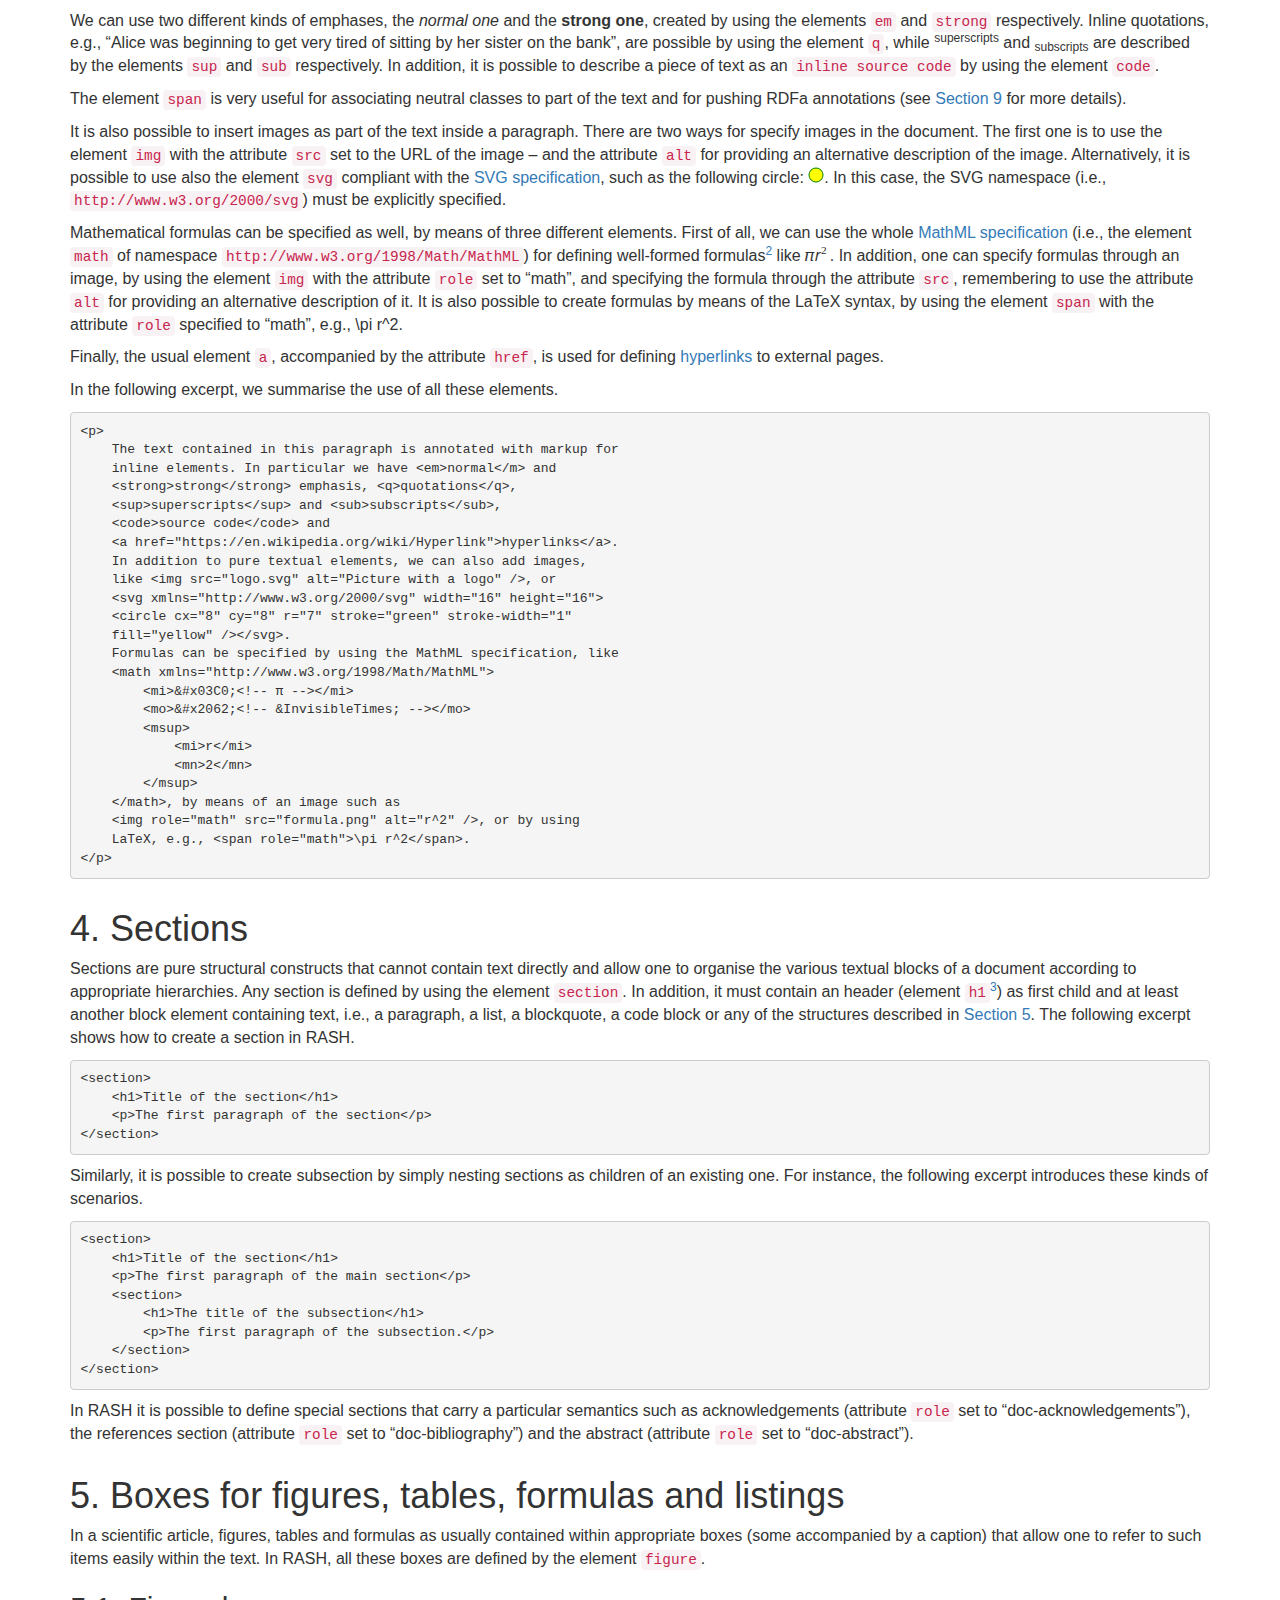
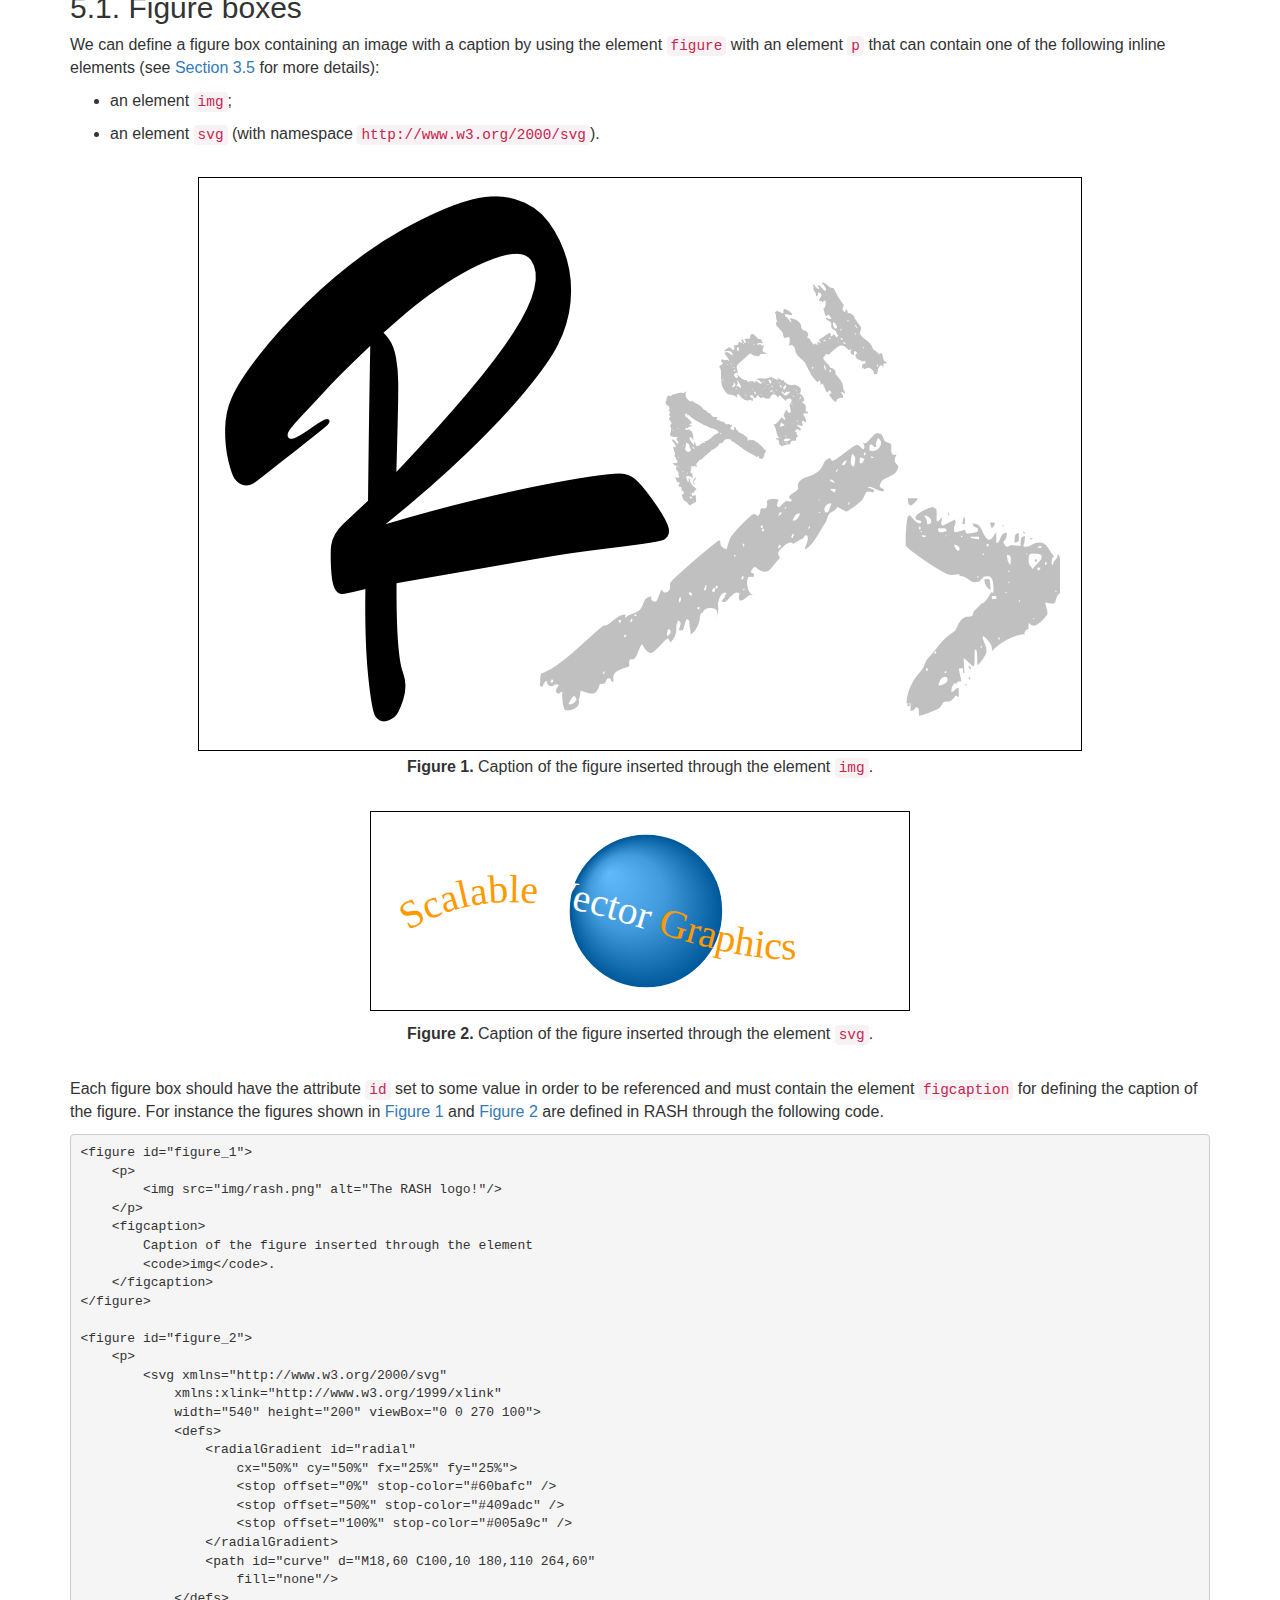
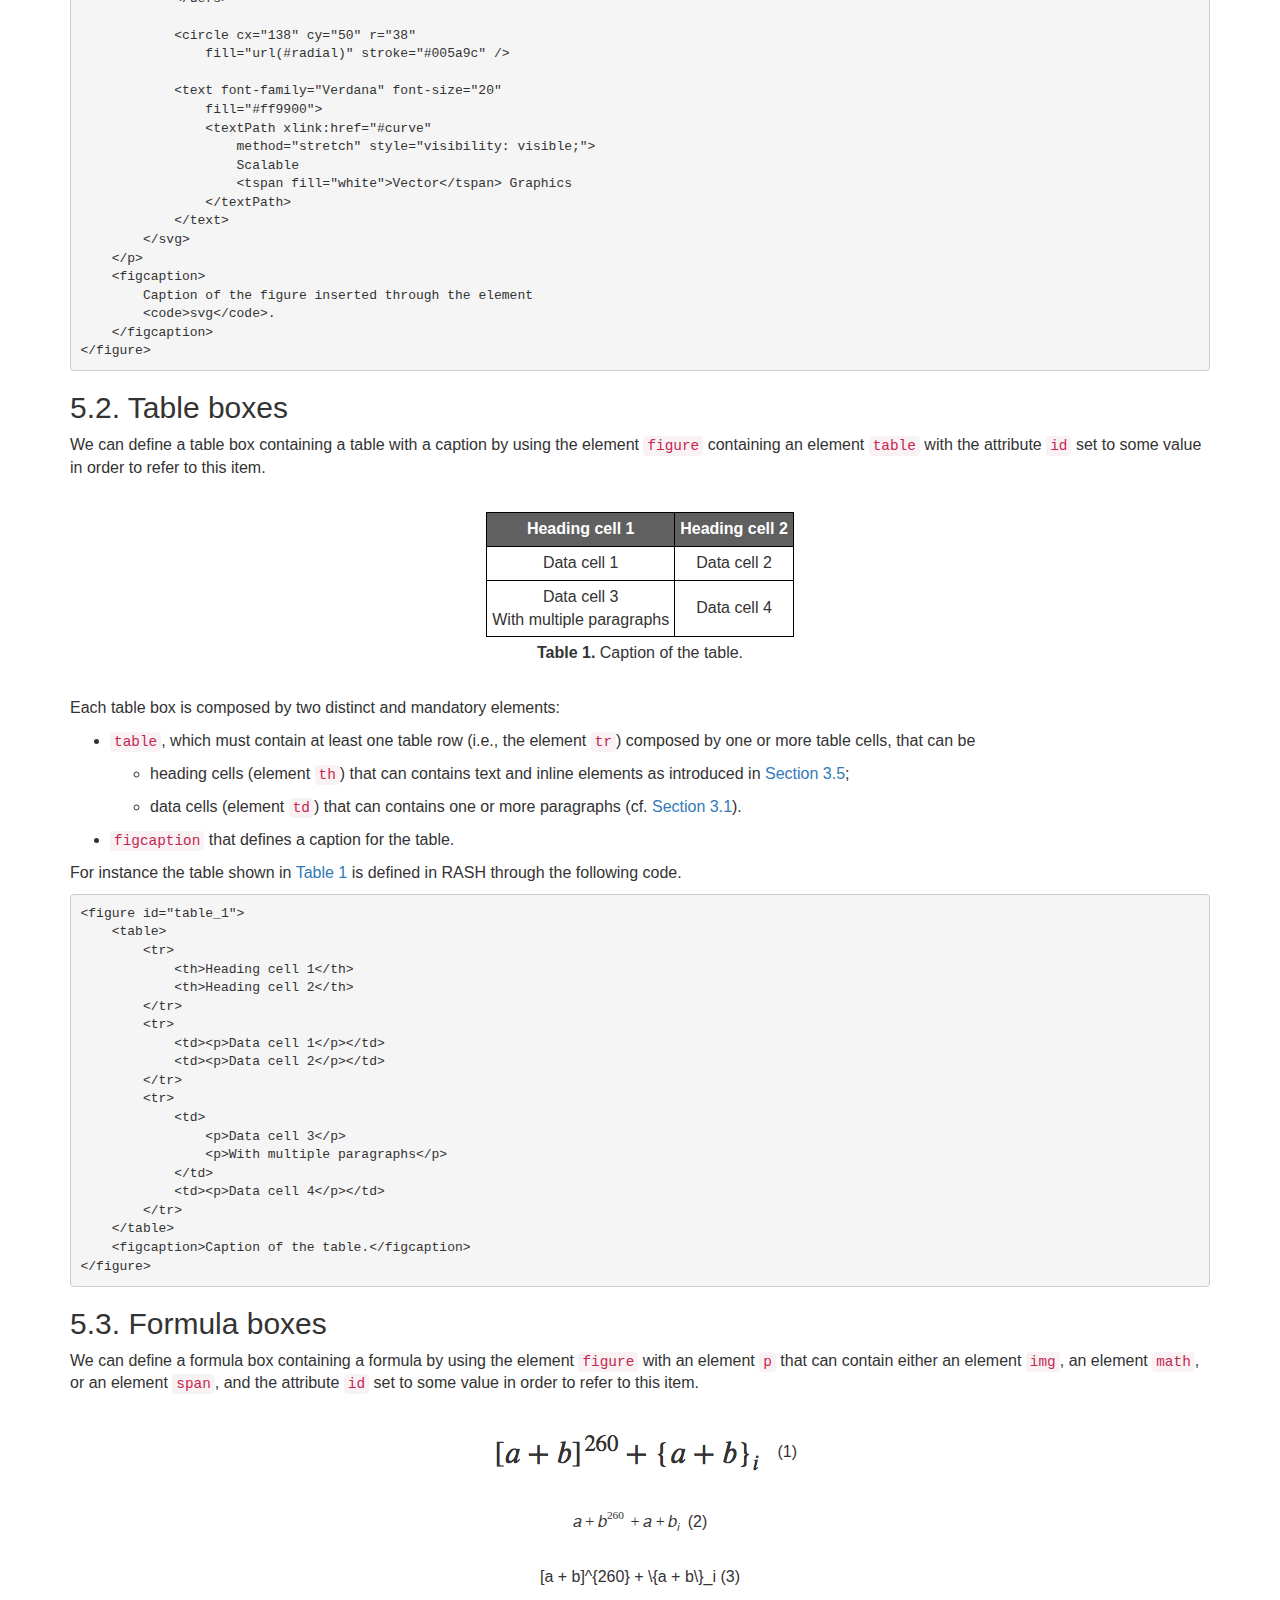
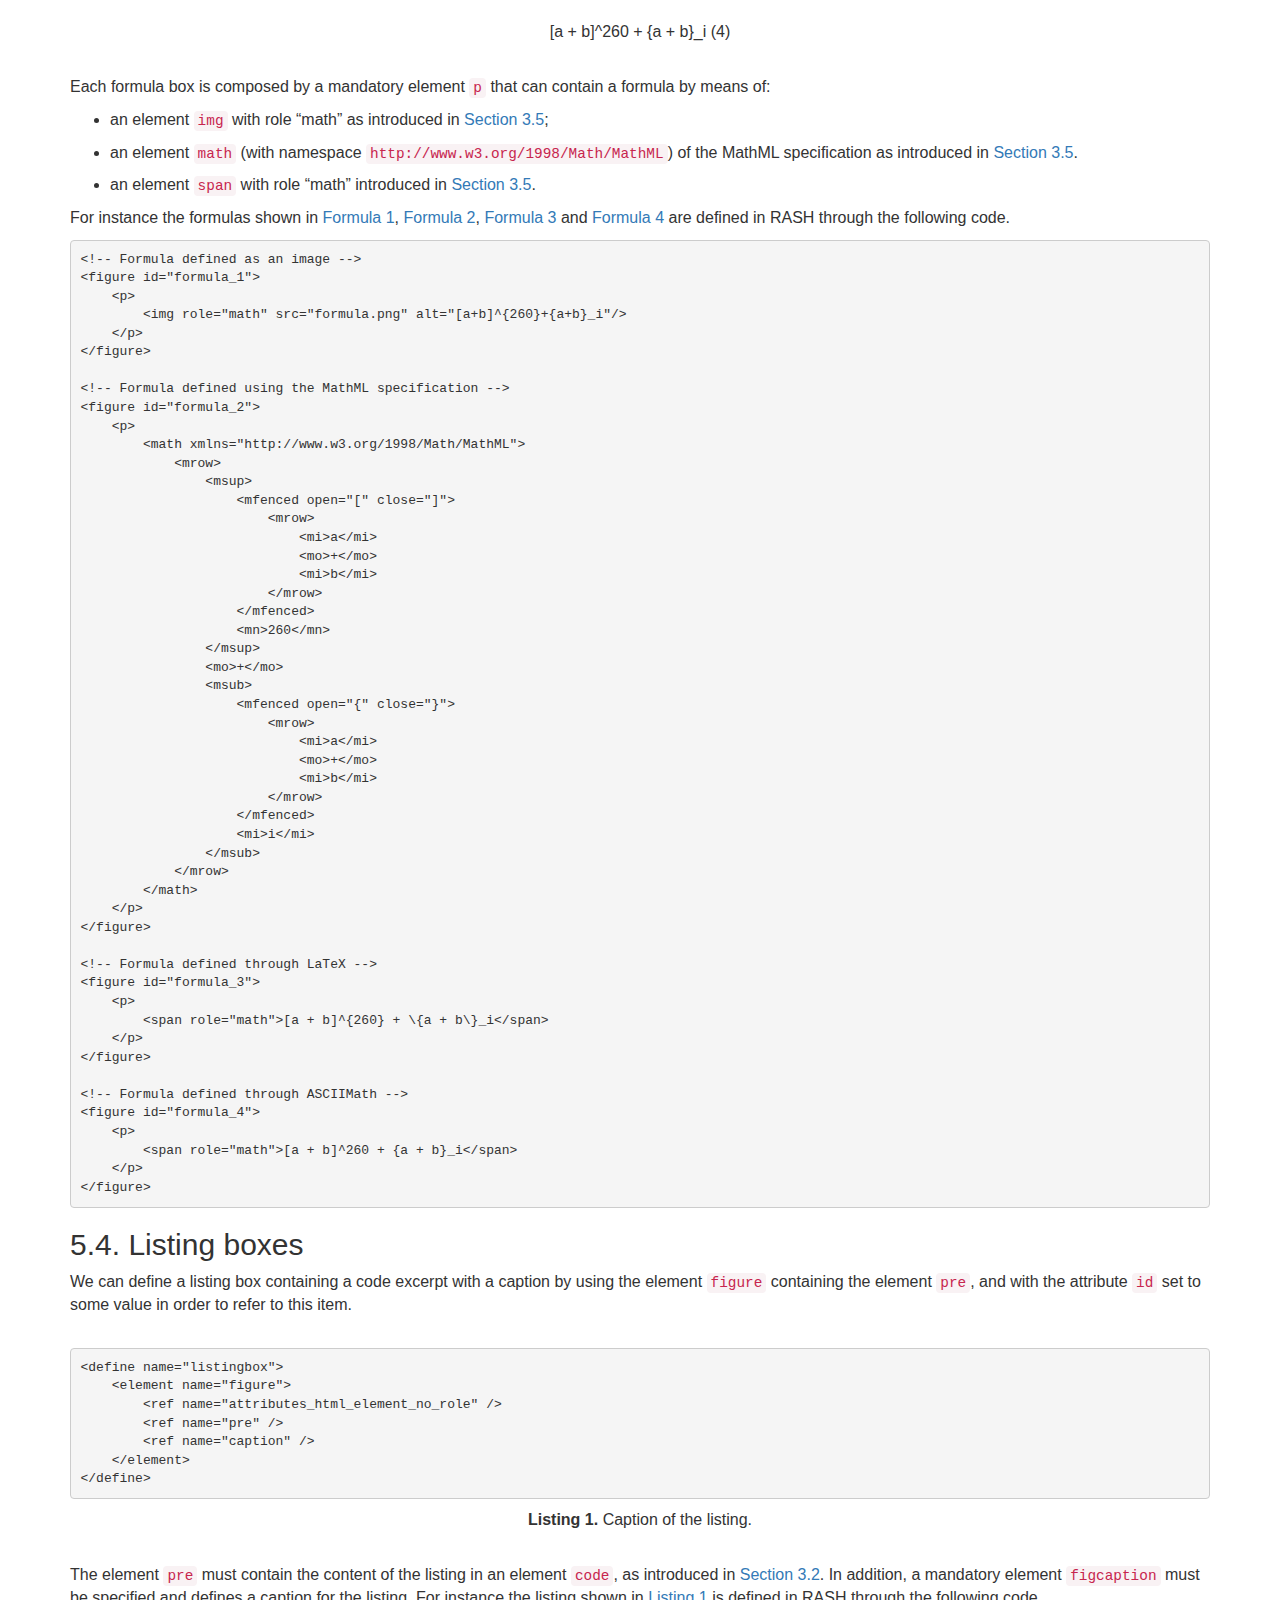
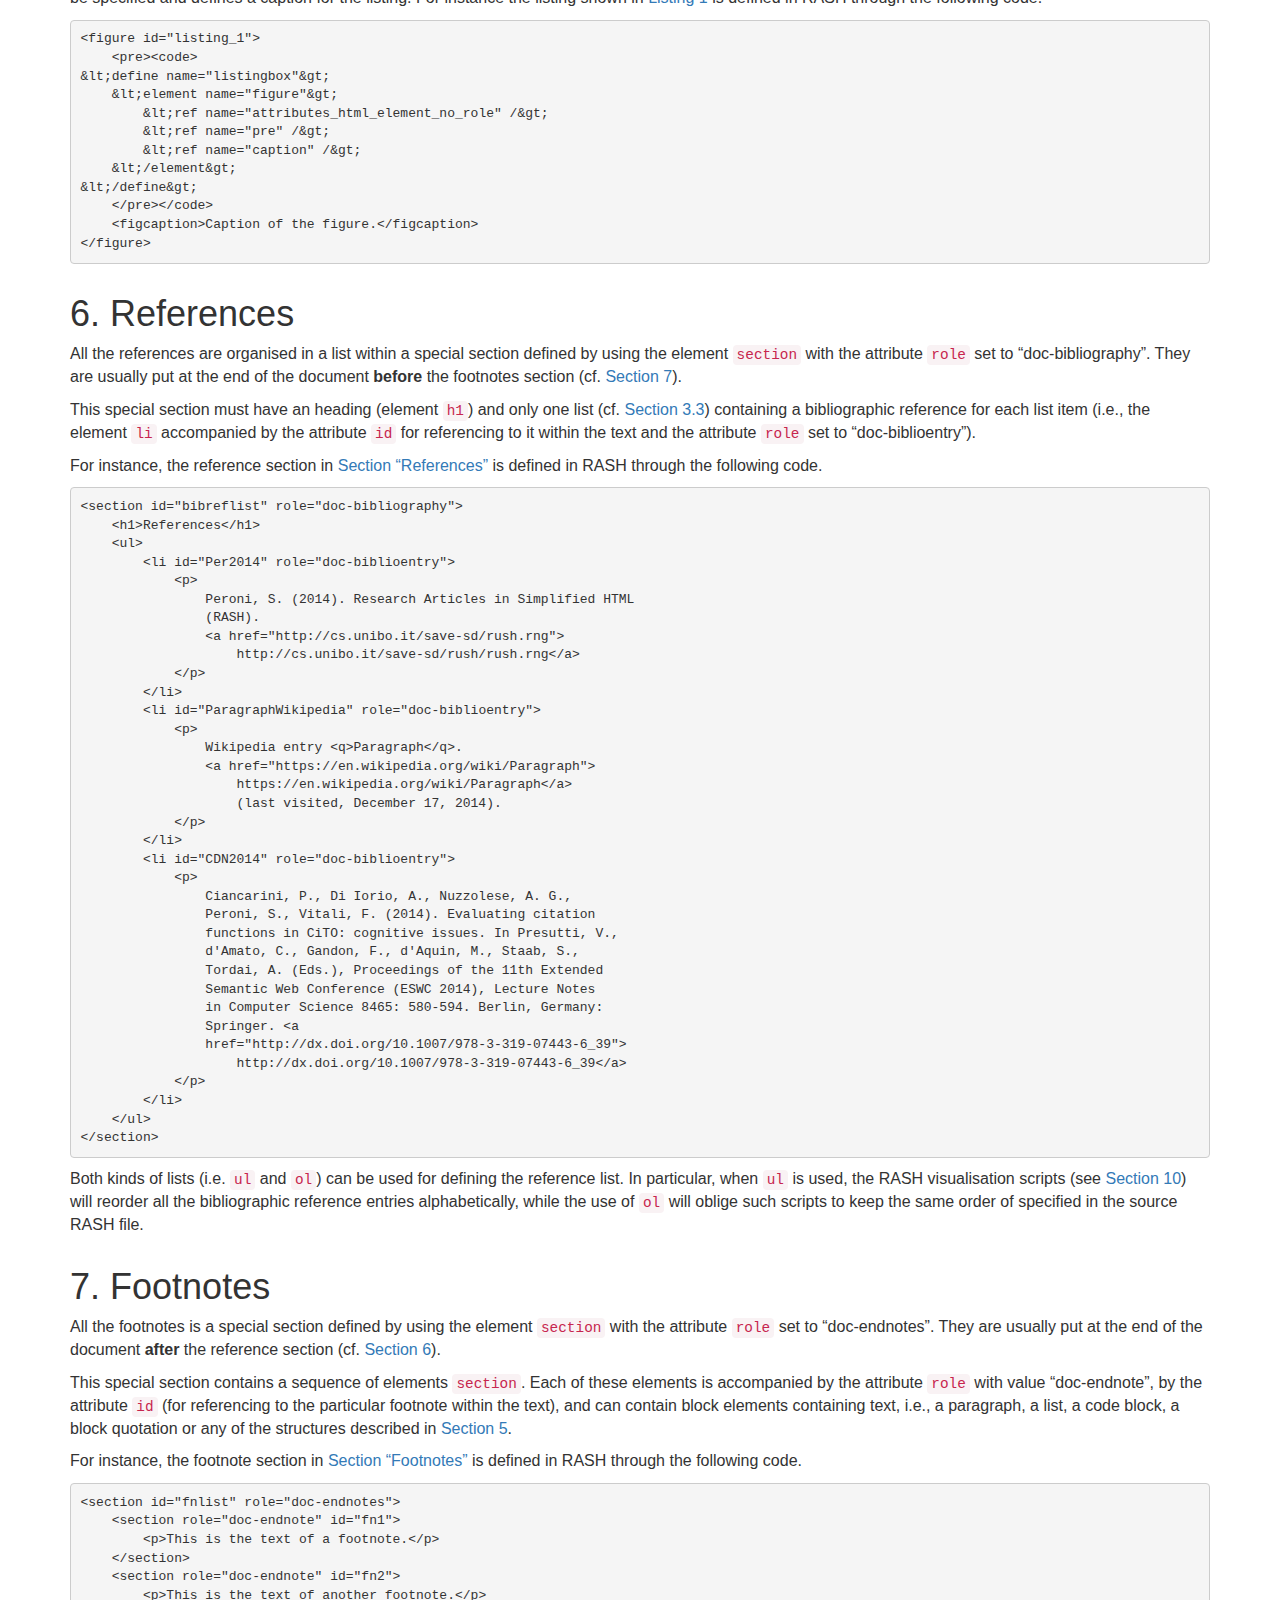
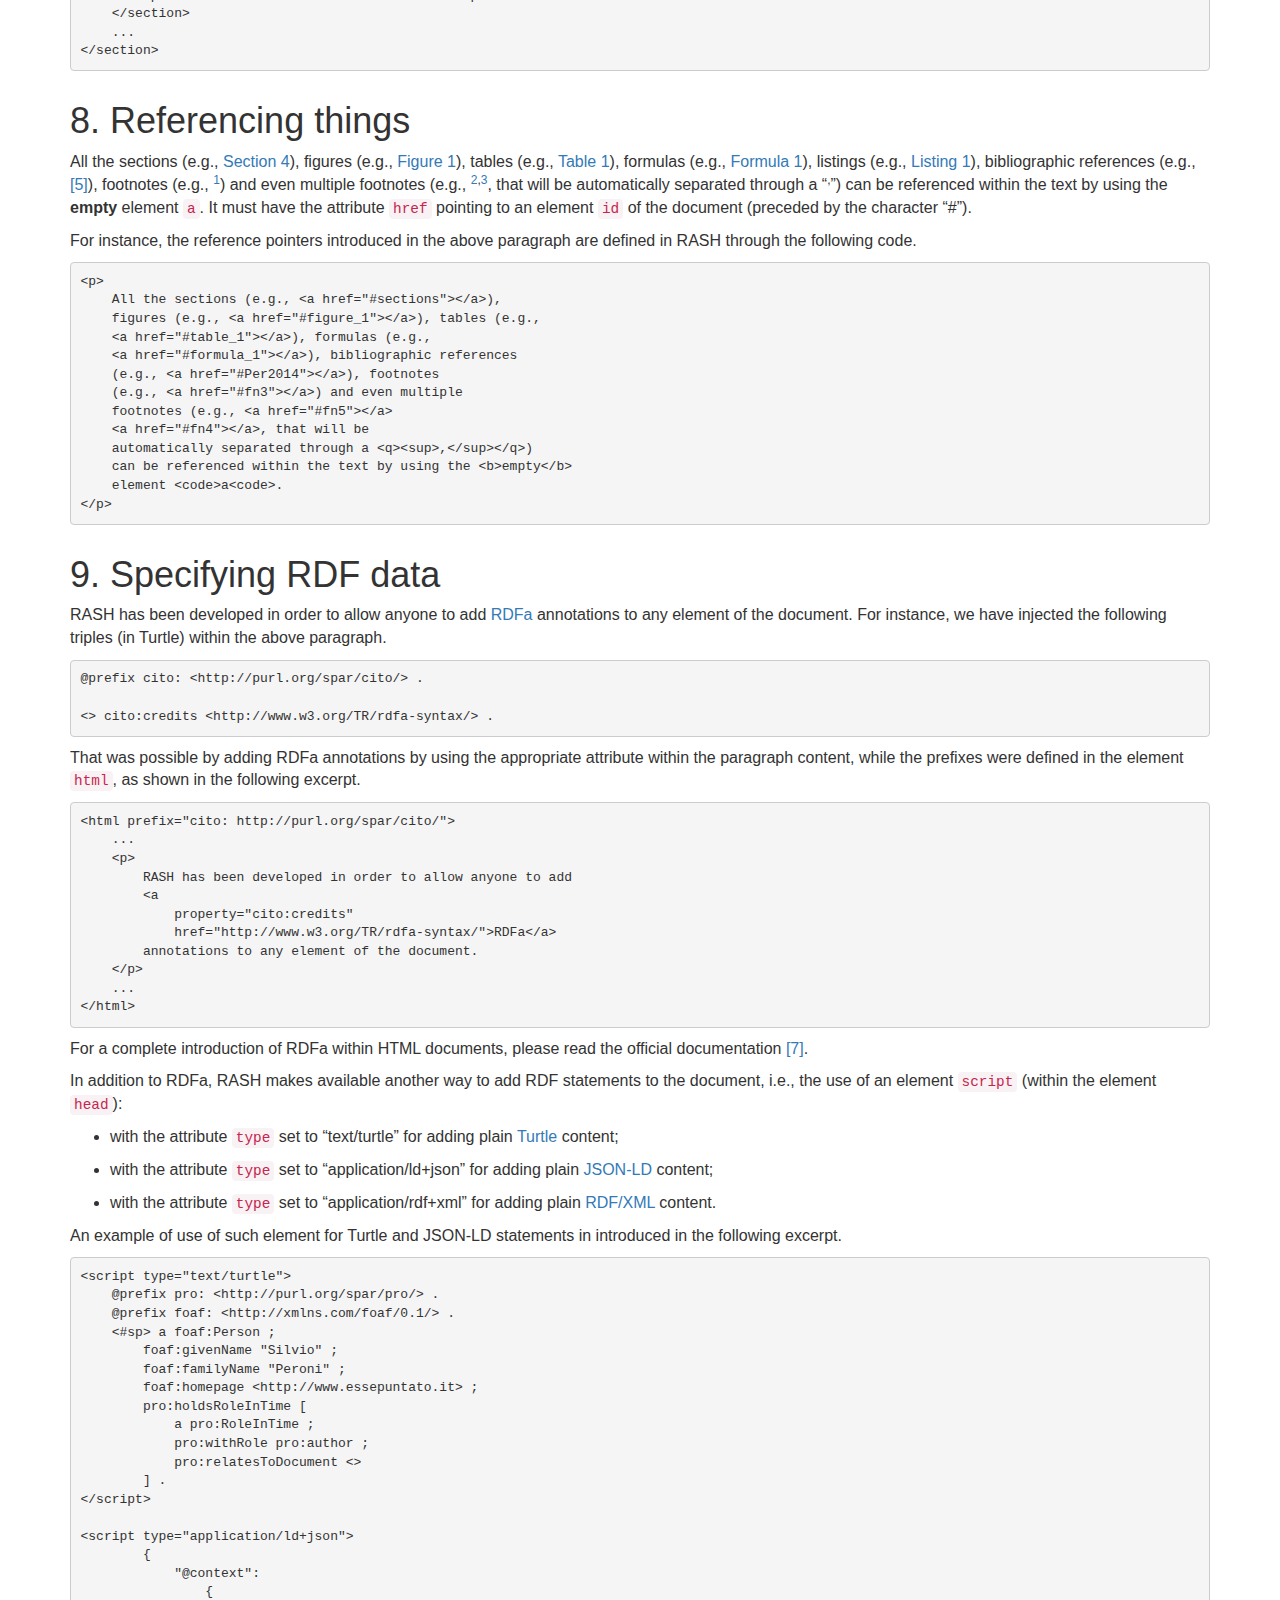
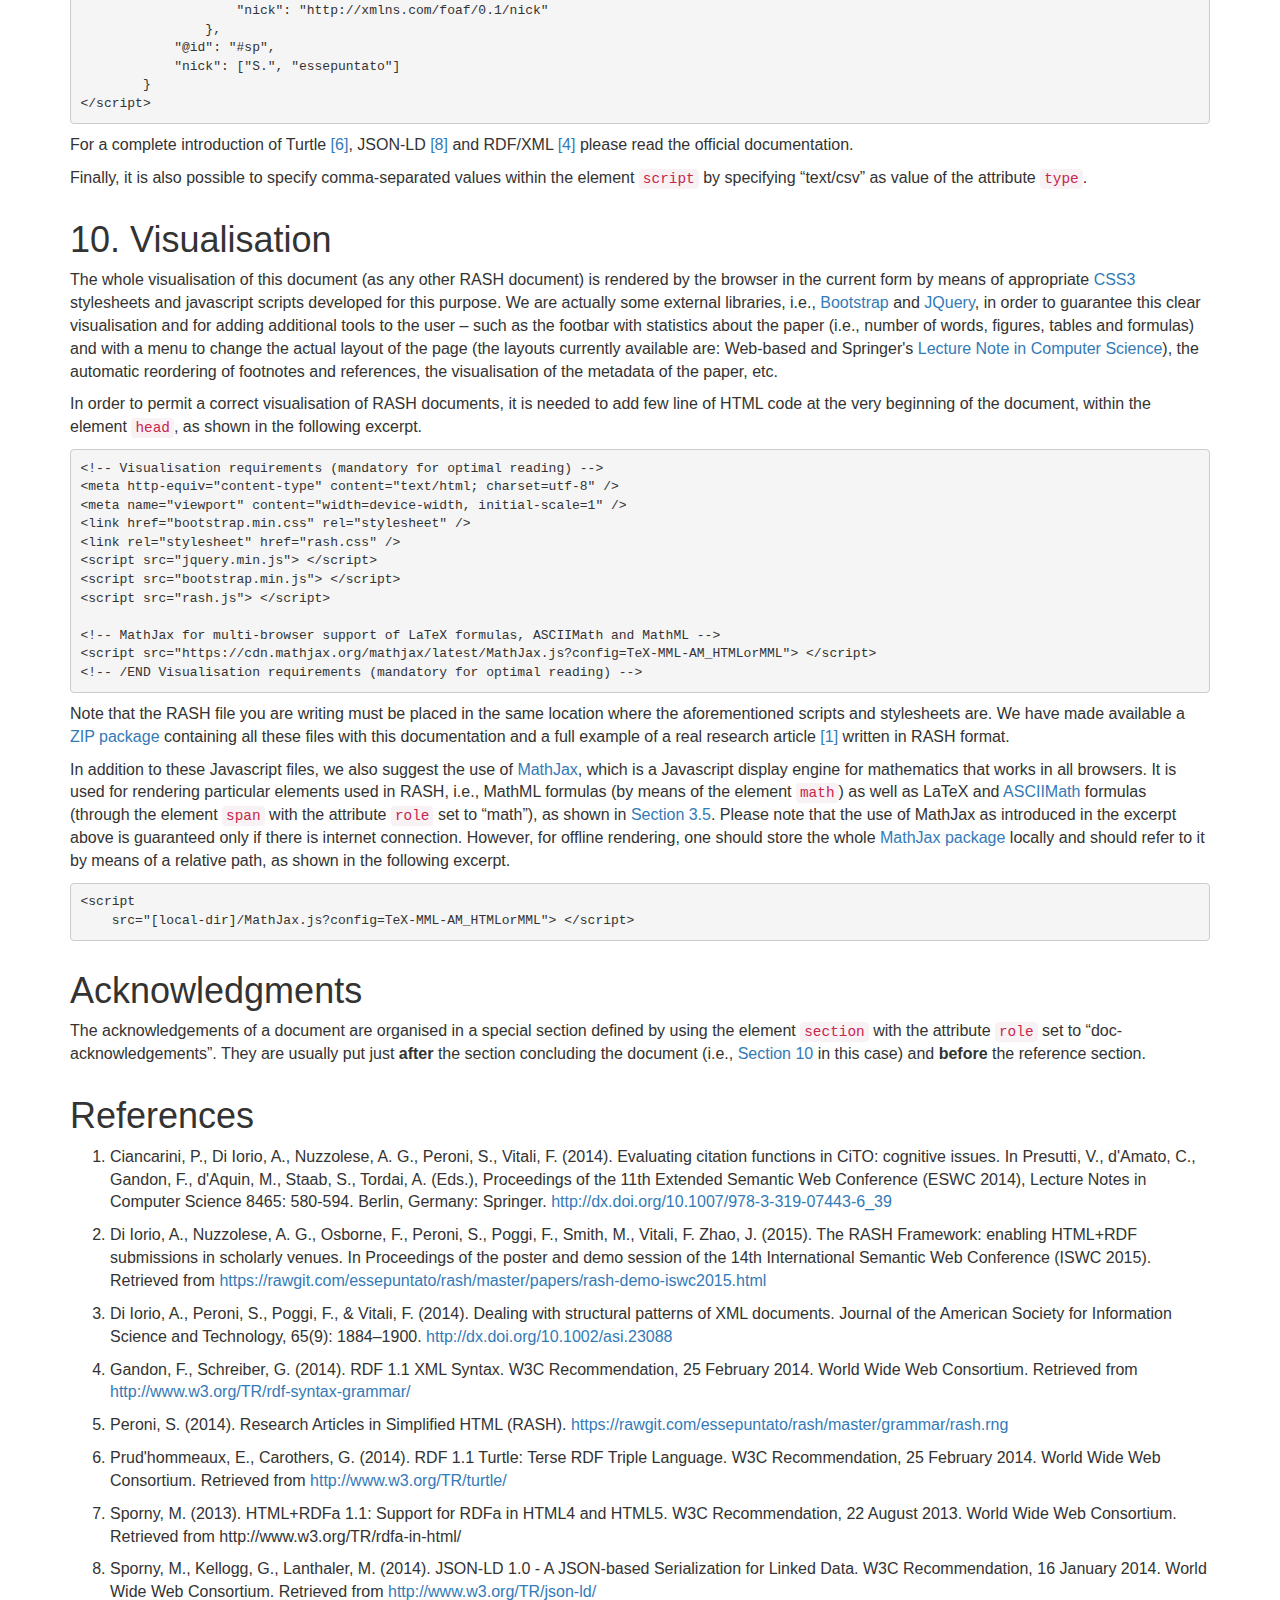
<file: paper/documentation/index.html>
<!DOCTYPE html>
<!-- 
Research Articles in Simplified HTML (RASH) format - Documentation - Version 0.6.1, February 10, 2017
by Silvio Peroni

This work is licensed under a Creative Commons Attribution 4.0 International License (http://creativecommons.org/licenses/by/4.0/).
You are free to:
* Share - copy and redistribute the material in any medium or format
* Adapt - remix, transform, and build upon the material
for any purpose, even commercially.

The licensor cannot revoke these freedoms as long as you follow the license terms.

Under the following terms:
* Attribution - You must give appropriate credit, provide a link to the license, and indicate if changes were made. You may do so in any reasonable manner, but not in any way that suggests the licensor endorses you or your use.
-->
<html 
    xmlns="http://www.w3.org/1999/xhtml" 
    prefix="
        schema: http://schema.org/
        prism: http://prismstandard.org/namespaces/basic/2.0/
        cito: http://purl.org/spar/cito/
        dcterms: http://purl.org/dc/terms/">
    <head>
        <!-- Visualisation requirements (mandatory for optimal reading) -->
        <meta http-equiv="content-type" content="text/html; charset=utf-8"/>
        <meta name="viewport" content="width=device-width, initial-scale=1"/>
        
        <link rel="stylesheet" href="../css/bootstrap.min.css"/>
        <link rel="stylesheet" href="../css/rash.css"/>
        
        <script src="../js/jquery.min.js"> </script>
        <script src="../js/bootstrap.min.js"> </script>
        <script src="../js/rash.js"> </script>
        
        <!-- MathJax for multi-browser support of LaTeX formulas, ASCIIMath and MathML -->
        <script src="https://cdn.mathjax.org/mathjax/latest/MathJax.js?config=TeX-MML-AM_HTMLorMML"> </script>
        <!-- 
            The rendering of the LaTeX/ASCIIMath/MathML formulas is guarenteed if there is internet connection. 
            However, for offline rendering, one should store the whole MathJax package 
            (see https://docs.mathjax.org/en/v2.5-latest/installation.html) locally and
            should refer to it by means of a relative path, e.g.:
            <script src="[local-dir]/MathJax.js?config=TeX-MML-AM_HTMLorMML"> </script>
        -->
        <!-- /END Visualisation requirements (mandatory for optimal reading) -->
        
        <!-- Metadata -->
        <title property="dcterms:title">RASH: Research Articles in Simplified HTML -- Documentation - Version 0.6, December 28, 2016</title>
        
        <!-- Author's data (one or more) -->
        <meta about="#sp" name="dc.creator" content="Silvio Peroni"/>
        <meta about="#sp" property="schema:email" content="silvio.peroni@unibo.it"/>
        <link about="#sp" property="schema:affiliation" href="#cs-unibo"/>
        
        <!-- Affiliations -->
        <meta about="#cs-unibo" property="schema:name" content="Department of Computer Science and Engineering, University of Bologna, Bologna, Italy"/>
        
        <!-- Paper keywords (one or more) -->
        <meta property="prism:keyword" content="format for scholarly papers"/>
        <meta property="prism:keyword" content="HTML"/>
        <meta property="prism:keyword" content="markup language"/>
        <meta property="prism:keyword" content="Semantic Publishing"/>
        
        <!-- ACM category (one or more) -->
        <meta name="dcterms.subject" content="Applied computing,Document management and text processing,Document preparation,Markup languages"/>
        <meta name="dcterms.subject" content="Applied computing,Document management and text processing,Document preparation,Annotation"/>
        <!-- /END Metadata -->
        
        <!-- Adding Turtle to the document -->
        <script type="text/turtle">
            @prefix pro: &lt;http://purl.org/spar/pro/&gt; .
            @prefix foaf: &lt;http://xmlns.com/foaf/0.1/&gt; .
            &lt;#sp&gt; a foaf:Person ;
                foaf:givenName "Silvio" ;
                foaf:familyName "Peroni" ;
                foaf:homepage &lt;http://www.essepuntato.it&gt; ;
                pro:holdsRoleInTime [
                    a pro:RoleInTime ;
                    pro:withRole pro:author ;
                    pro:relatesToDocument &lt;&gt;
                ] .
            
        </script>
        <!-- Adding JSON-LD to the document -->
        <script type="application/ld+json">
                {
                    "@context":
                        {
                          "nick": "http://xmlns.com/foaf/0.1/nick"
                        },
                    "@id": "#sp",
                    "nick": ["S.", "essepuntato"]
                }
        </script>
    </head>
    <body>
        <!-- Abstract -->
        <section role="doc-abstract">
            <h1>Abstract</h1>
            <p>The current version of this document is licensed under a <a href="http://creativecommons.org/licenses/by/4.0/">Creative Commons Attribution 4.0 International License</a>. It documents the <a href="../grammar/rash.rng">earlieast version</a> of <em>Research Articles in Simplified HTML</em> (<em><code>RASH</code></em>) <a href="#RASH2015"></a>, i.e., a markup language defined as a subset of <a href="http://www.w3.org/TR/rdfa-in-html/">HTML+RDFa</a> for writing scientific articles. A full example of a real research article <a href="#CDN2014"></a> written in RASH format is <a href="../examples/evaluating-citation-functions-in-cito.html">available online</a>. In addition, a <a href="../rash.zip">ZIP package</a> containing this documentation, scripts, stylesheets and other exemplar files is available for downloading and use.</p>
            <p>For any feedback please <a href="mailto:essepuntato@gmail.com">send me an email</a> or use the tools in the official GitHub repository (<a href="http://github.com/essepuntato/rash">github.com/essepuntato/rash</a>).</p>
        </section>
        
        <!-- Sections -->
        <section>
            <h1>Introduction</h1>
            <p>This paper introduces the <em>Research Articles in Simplified HTML</em> (<em><code>RASH</code></em>) format <a href="#RASH2015"></a>, i.e., a markup language that restricts the use of <a href="http://www.w3.org/TR/html5/">HTML</a> elements to only <strong>31 elements</strong> for writing academic research articles. It is possible to includes also <strong><a href="http://www.w3.org/TR/rdfa-syntax/">RDFa</a> annotations</strong> within any element of the language, and also allows one to specify other RDF annotations in <a href="http://www.w3.org/TR/turtle/">Turtle</a>, <a href="http://www.w3.org/TR/rdf-syntax-grammar/">RDF/XML</a> and <a href="http://www.w3.org/TR/json-ld/">JSON-LD</a>. In addition, RASH strictly follows the <a href="https://rawgit.com/w3c/aria/master/aria/dpub.html">Digital Publishing WAI-ARIA Module 1.0</a> (which is currently an editor draft) for expressing structural semantics on various markup elements used.</p>
            <p>Concerning its theoretical foundations, RASH is entirely based on a strong theory on <em>structural patterns</em> for XML documents <a href="#Patterns2014"></a>. The systematic use of these structural patterns is an added value in all stages of the documents' lifecycle: they can be guidelines for creating well-engineered documents and vocabularies, rules to extract structural components from legacy documents, indicators to study to what extent documents share design principles and community guidelines.</p>
            <p>Note that this is a meta-document, since it has been actually defined by using RASH itself as markup language. Thus you can easily access the HTML code of this page to understand how the various elements are rendered by the browser.</p>
            <p>Any RASH documents begins as a simple (X)HTML5 document, by specifying the XML declaration and generic DOCTYPE followed by document element <code>html</code> with the usual namespace and with additional (and mandatory) prefix declarations (through the attribute <code>prefix</code>). The element <code>html</code> contains the element <code>head</code>, for defining metadata of the document, and the element <code>body</code>, for including the whole content of the document. The whole structure of a RASH document is then introduced as follows:</p>
            <pre><code>
&lt;?xml version="1.0" encoding="UTF-8"?&gt;
&lt;!DOCTYPE html&gt;
&lt;html
    xmlns="http://www.w3.org/1999/xhtml"
    prefix="
        schema: http://schema.org/
        prism: http://prismstandard.org/namespaces/basic/2.0/"&gt;
    &lt;head&gt;
        &lt;-- Metadata about the document --&gt;
    &lt;/head&gt;
    &lt;body&gt;
        &lt;-- Content of the document --&gt;
    &lt;/body&gt;
&lt;/html&gt;</code></pre>
            <p>This document presents which elements are specifiable in each of the two document blocks, i.e., metadata and content. In <a href="#metadata"></a> we explain how to specify the metadata of the article as appropriate elements within <code>head</code>, while the rest of the document mainly pertains elements within the element <code>body</code>. In particular:</p>
            <ul>
                <li><p>in <a href="#textualelements"> </a> we introduce all the elements responsible for the definition of the actual text of documents, i.e, paragraphs and inlines;</p></li>
                <li><p>in <a href="#sections"></a> we present the hierarchical structures for organising the text, e.g., the sections;</p></li>
                <li><p>in <a href="#floatings"></a> we show how to create boxes with figures, tables, formulas, and listings;</p></li>
                <li><p>in <a href="#references"></a> we introduce how to define the bibliographic reference of a paper;</p></li>
                <li><p>in <a href="#footnotes"></a> we show how to define footnotes related to a document;</p></li>
                <li><p>in <a href="#referencing"></a> we explain how to create references to all the other objects defined with an article, for instance in-text reference pointers, footnote pointers, etc.;</p></li>
                <li><p>in <a href="#rdfa"></a> we present how to add RDF annotations and even comma-separated value data on the papers in RASH format.</p></li>
            </ul>
            <p>Finally, in <a href="#visualisation"></a> we discuss how RASH files are actually rendered by the browser, by means of using external libraries, i.e., <a href="http://getbootstrap.com/">Bootstrap</a>, <a href="http://jquery.com/">JQuery</a>, and <a href="http://mathjax.org">MathJax</a>.</p>
        </section>
        
        <section id="metadata">
            <h1>Metadata</h1>
            <p>The element <code>head</code> of a RASH document must include some elements, i.e., the paper title and at least one author, while the other elements are left as optional<a href="#fn3"></a>.</p> 
            
            <section id="title">
                <h1>Title and subtitle</h1>
                <p>We can specify the title of the paper by using the element <code>title</code>, as shown in the following excerpt.</p>
                <pre><code>
&lt;title&gt;Title of the paper&lt;/title&gt;</code></pre>
                <p>In addition subtitles can be specified as well, by adding the characters <q> -- </q> and the subtitle text after the text of the main title, as shown in the next excerpt.</p>
                <pre><code>
&lt;title&gt;Title of the paper -- subtitle of the paper&lt;/title&gt;</code></pre>
            </section>
            
            <section id="author">
                <h1>Authors</h1>
                <p>The authors of a document and all their related information (i.e., name, email, and affiliation) can be defined by using three distinct elements, two <code>meta</code>s and one <code>link</code>. Each of these elements must have must have the attribute <code>about</code> set to the same value (i.e., a URL), which is a unique identifier for the author. Each of these elements allows us to specify different kinds of information, i.e.:</p>
                <ul>
                    <li><p>the <strong>full name</strong> of the author as it should appear in the paper - through an element <code>meta</code> having the attribute <code>name</code> set to <q>dc.creator</q>, and the attribute <code>content</code> specifying the actual name;</p></li>
                    <li><p>the <strong>email address</strong> of the author - through an element <code>meta</code> having the attribute <code>property</code> set to <q>schema:email</q>, and the attribute <code>content</code> specifying the actual author's email;</p></li>
                    <li><p>the <strong>affiliations</strong> of the author for this paper - through one (or more) element(s) <code>link</code> having the attribute <code>property</code> set to <q>schema:affiliation</q>, and the attribute <code>href</code> specifying the identifier (i.e., a URL) for a particular affiliation (see <a href="#affiliation"></a>).</p></li>
                </ul>
                <p>An example of how to create all these author's information is shown in the following excerpt.</p>
                <pre><code>
&lt;meta about="#sp" name="dc.creator" content="Silvio Peroni" /&gt;
&lt;meta about="#sp" property="schema:email" 
    content="silvio.peroni@unibo.it" /&gt;
&lt;link about="#sp" property="schema:affiliation" href="#cs-unibo" /&gt;</code></pre>
                <p>Of course, it is possible to specify additional affiliations for an author by adding the appropriate number of elements <code>link</code>, as shown in the following excerpt.</p>
                <pre><code>
&lt;meta about="#an" name="dc.creator" 
    content="Andrea Giovanni Nuzzolese" /&gt;
&lt;meta about="#an" property="schema:email" 
    content="nuzzoles@cs.unibo.it" /&gt;
&lt;link about="#an" property="schema:affiliation" href="#cs-unibo" /&gt;
&lt;link about="#an" property="schema:affiliation" href="#stlab-cnr" /&gt;</code></pre>
            </section>
            
            <section id="affiliation">
                <h1>Affiliations</h1>
                <p>All the affiliation used by the authors (introduced in <a href="#author"></a>) must be defined through an appropriate element <code>meta</code> having:</p>
                <ul>
                    <li><p>the attribute <code>about</code> set to the same identifier used by the author's metadata for referring to the particular affiliation;</p></li>
                    <li><p>the attribute <code>property</code> set to <q>schema:name</q>;</p></li>
                    <li><p>the attribute <code>content</code> set to the actual name of the affiliation, where the various units of the affiliation (e.g., research group, department, institution, city, country) must be separated by a comma.</p></li>
                </ul>
                <p>An example of how to create an affiliation is shown in the following excerpt.</p>
                <pre><code>
&lt;!-- Affiliations (one or more) --&gt;
&lt;meta 
    about="#cs-unibo" property="schema:name" 
    content="Department of Computer Science and Engineering, 
             University of Bologna, Bologna, Italy" /&gt;</code></pre>
            </section>
            
            <section>
                <h1>ACM subject categories and keywords</h1>
                <p>In addition to the aforementioned data, it is possible to use <code>meta</code> elements to specify other article-related data, such as the <a href="http://www.acm.org/about/class/class/2012">ACM subject categories</a> and free text keyword. In particular:</p> 
                <ul>
                    <li><p>an element <code>meta</code> must be used for each of the ACM subject categories to specify, with the attribute <code>name</code> set to <q>dcterms.subject</q> and the attribute <code>content</code> containing a comma-separated list of categories (from the most generic to the most concrete);</p></li>
                    <li><p>an element <code>meta</code> must be used for each of the keywords to specify, with the attribute <code>property</code> set to <q>prism:keyword</q> and the attribute <code>content</code> containing a the string defining the keyword.</p></li>
                </ul>
                <p>An example of how to create all these information is shown in the following excerpt.</p>
                <pre><code>
&lt;!-- Paper keywords (one or more) --&gt;
&lt;meta property="prism:keyword" content="markup language" /&gt;
&lt;meta property="prism:keyword" content="HTML" /&gt;

&lt;!-- ACM category (one or more) --&gt;
&lt;meta name="dcterms.subject" 
    content="I.7.2,Document And Text Processing,
             Document Capture,Document analysis" /&gt;</code></pre>
            </section>
        </section>
        
        <section id="textualelements">
            <h1>Textual elements</h1>
            <p>The textual elements for describing the content of the paper can be split in two main categories. On the one hand, there are those that allow us to organise the content of a document in textual blocks, i.e., the paragraphs and other elements containing text. On the other hand, there are elements that allow us to associate particular functions to portions of text, i.e., the inline elements.</p>
            
            <section id="paragraphs">
                <h1>Paragraphs</h1>
                <p>First of all, there are the paragraphs, i.e., <q>a self-contained unit of a discourse in writing dealing with a particular point or idea</q> <a href="#ParagraphWikipedia"></a>. A paragraph is the simplest block structure containing text and, among the blocks, the only kind of element in the body where you can use the text.</p>
                <p>There exist three different kinds of paragraphs: normal (as this one), paragraphs containing codes (as those used in <a href="#metadata"></a>) and paragraphs with quotes.</p>
                <p>The common paragraphs are described by the element <code>p</code>, as used as follows.</p>
                <pre><code>
&lt;p&gt;This is the text forming a paragraph&lt;/p&gt;</code></pre>
            </section>
            
            <section id="blockcode">
                <h1>Code blocks</h1>
                <p>All the block of codes, such as the latest block in <a href="#paragraphs"></a>, can be defined by using the element <code>pre</code> plus the element <code>code</code>, as shown as follows:</p>
                <pre><code>
&lt;pre&gt;&lt;code&gt;
    &amp;lt;p&amp;gt;This is the text forming a paragraph&amp;lt;/p&amp;gt;
&lt;/code&gt;&lt;/pre&gt;</code></pre>
            </section>
            
            <section id="lists">
                <h1>Lists</h1>
                <p>The list are self-contained blocks that must be used outside paragraphs and that allow us to structure test as a sequence of item. The elements for defining lists are <code>ul</code> (for unordered lists) and <code>ol</code> (for ordered lists).</p>
                <p>Each list element can contain only <code>li</code> elements, i.e., list items; the latter ones <strong>cannot</strong> contain text directly, but can contain other blocks (see <a href="#paragraphs" ></a>) and sections (see <a href="#sections"></a>).</p>
                <p>An example of these two kinds of list is shown in the following excerpt.</p>
                <pre><code>
&lt;!-- An unordered list --&gt;
&lt;ul&gt;
    &lt;li&gt;
        &lt;p&gt;A list item of an unordered list containing a paragraph.&lt;/p&gt;
    &lt;/li&gt;
    &lt;li&gt;
        &lt;p&gt;Another item.&lt;/p&gt;
        &lt;p&gt;Containing two paragraphs.&lt;/p&gt;
    &lt;/li&gt;
&lt;/ul&gt;

&lt;!-- An ordered list --&gt;
&lt;ol&gt;
    &lt;li&gt;&lt;p&gt;A list item of an ordered list.&lt;/p&gt;&lt;/li&gt;
&lt;/ol&gt;</code></pre>
            </section>
            
            <section id="blockquote">
                <h1>Block quotations</h1>
                <p>It is possible to also describe blocks of quotations by using the element <code>blockquote</code> containing some other block elements such as paragraphs, lists, and code blocks:</p>
                <blockquote><p>This is a block quotation.</p></blockquote>
                <p>The source code of the above paragraph is shown as follows:</p>
                <pre><code>
&lt;blockquote&gt;&lt;p&gt;This is a block quotation.&lt;/p&gt;&lt;/blockquote&gt;</code></pre>
            </section>
            
            <section id="inlines">
                <h1>Inline elements</h1>
                <p>In addition to blocks, it is possible to describe small parts of a text with inline elements defining particular functions on such text, such as emphasis, inline quotation, super- and sub- scripts, and the like.</p>
                <p>We can use two different kinds of emphases, the <em>normal one</em> and the <strong>strong one</strong>, created by using the elements <code>em</code> and <code>strong</code> respectively. Inline quotations, e.g., <q>Alice was beginning to get very tired of sitting by her sister on the bank</q>, are possible by using the element <code>q</code>, while <sup>superscripts</sup> and <sub>subscripts</sub> are described by the elements <code>sup</code> and <code>sub</code> respectively. In addition, it is possible to describe a piece of text as an <code>inline source code</code> by using the element <code>code</code>.</p>
                <p>The element <code>span</code> is very useful for associating neutral classes to part of the text and for pushing RDFa annotations (see <a href="#rdfa"></a> for more details).</p>
                <p>It is also possible to insert images as part of the text inside a paragraph. There are two ways for specify images in the document. The first one is to use the element <code>img</code> with the attribute <code>src</code> set to the URL of the image – and the attribute <code>alt</code> for providing an alternative description of the image. Alternatively, it is possible to use also the element <code>svg</code> compliant with the <a href="https://www.w3.org/TR/SVG/">SVG specification</a>, such as the following circle: <svg xmlns="http://www.w3.org/2000/svg" width="16" height="16"><circle cx="8" cy="8" r="7" stroke="green" stroke-width="1" fill="yellow" /></svg>. In this case, the SVG namespace (i.e., <code>http://www.w3.org/2000/svg</code>) must be explicitly specified.</p>
                <p>Mathematical formulas can be specified as well, by means of three different elements. First of all, we can use the whole <a href="http://www.w3.org/TR/MathML3/">MathML specification</a> (i.e., the element <code>math</code> of namespace <code>http://www.w3.org/1998/Math/MathML</code>) for defining well-formed formulas<a href="#fn5"></a> like
                    <math xmlns="http://www.w3.org/1998/Math/MathML">
                        <mi>π<!-- π --></mi>
                        <mo>⁢<!-- &InvisibleTimes; --></mo>
                        <msup>
                            <mi>r</mi>
                            <mn>2</mn>
                        </msup>
                    </math>. In addition, one can specify formulas through an image, by using the element <code>img</code> with the attribute <code>role</code> set to <q>math</q>, and specifying the formula through the attribute <code>src</code>, remembering to use the attribute <code>alt</code> for providing an alternative description of it. It is also possible to create formulas by means of the LaTeX syntax, by using the element <code>span</code> with the attribute <code>role</code> specified to <q>math</q>, e.g., <span role="math">\pi r^2</span>. 
                </p>
                <p>Finally, the usual element <code>a</code>, accompanied by the attribute <code>href</code>, is used for defining <a href="https://en.wikipedia.org/wiki/Hyperlink">hyperlinks</a> to external pages.</p>
                <p>In the following excerpt, we summarise the use of all these elements.</p>
                <pre><code>
&lt;p&gt;
    The text contained in this paragraph is annotated with markup for 
    inline elements. In particular we have &lt;em&gt;normal&lt;/m&gt; and 
    &lt;strong&gt;strong&lt;/strong&gt; emphasis, &lt;q&gt;quotations&lt;/q&gt;, 
    &lt;sup&gt;superscripts&lt;/sup&gt; and &lt;sub&gt;subscripts&lt;/sub&gt;, 
    &lt;code&gt;source code&lt;/code&gt; and
    &lt;a href="https://en.wikipedia.org/wiki/Hyperlink"&gt;hyperlinks&lt;/a&gt;.
    In addition to pure textual elements, we can also add images, 
    like &lt;img src="logo.svg" alt="Picture with a logo" /&gt;, or
    &lt;svg xmlns="http://www.w3.org/2000/svg" width="16" height="16"&gt;
    &lt;circle cx="8" cy="8" r="7" stroke="green" stroke-width="1" 
    fill="yellow" /&gt;&lt;/svg&gt;.
    Formulas can be specified by using the MathML specification, like
    &lt;math xmlns="http://www.w3.org/1998/Math/MathML"&gt;
        &lt;mi&gt;&amp;#x03C0;&lt;!-- π --&gt;&lt;/mi&gt;
        &lt;mo&gt;&amp;#x2062;&lt;!-- &amp;InvisibleTimes; --&gt;&lt;/mo&gt;
        &lt;msup&gt;
            &lt;mi&gt;r&lt;/mi&gt;
            &lt;mn&gt;2&lt;/mn&gt;
        &lt;/msup&gt;
    &lt;/math&gt;, by means of an image such as 
    &lt;img role="math" src="formula.png" alt="r^2" /&gt;, or by using
    LaTeX, e.g., &lt;span role="math"&gt;\pi r^2&lt;/span&gt;.
&lt;/p&gt;</code></pre>
            </section>
        </section>
        
        <section id="sections">
            <h1>Sections</h1>
            <p>Sections are pure structural constructs that cannot contain text directly and allow one to organise the various textual blocks of a document according to appropriate hierarchies. Any section is defined by using the element <code>section</code>. In addition, it must contain an header (element <code>h1</code><a href="#fn4"></a>) as first child and at least another block element containing text, i.e., a paragraph, a list, a blockquote, a code block or any of the structures described in <a href="#floatings"></a>. The following excerpt shows how to create a section in RASH.</p>
            <pre><code>
&lt;section&gt;
    &lt;h1&gt;Title of the section&lt;/h1&gt;
    &lt;p&gt;The first paragraph of the section&lt;/p&gt;
&lt;/section&gt;</code></pre>
            <p>Similarly, it is possible to create subsection by simply nesting sections as children of an existing one. For instance, the following excerpt introduces these kinds of scenarios.</p>
            <pre><code>
&lt;section&gt;
    &lt;h1&gt;Title of the section&lt;/h1&gt;
    &lt;p&gt;The first paragraph of the main section&lt;/p&gt;
    &lt;section&gt;
        &lt;h1&gt;The title of the subsection&lt;/h1&gt;
        &lt;p&gt;The first paragraph of the subsection.&lt;/p&gt;
    &lt;/section&gt;
&lt;/section&gt;</code></pre>
            
            <p>In RASH it is possible to define special sections that carry a particular semantics such as acknowledgements (attribute <code>role</code> set to <q>doc-acknowledgements</q>), the references section (attribute <code>role</code> set to <q>doc-bibliography</q>) and the abstract (attribute <code>role</code> set to <q>doc-abstract</q>).</p>
        </section>
        
        <section id="floatings">
            <h1>Boxes for figures, tables, formulas and listings</h1>
            <p>In a scientific article, figures, tables and formulas as usually contained within appropriate boxes (some accompanied by a caption) that allow one to refer to such items easily within the text. In RASH, all these boxes are defined by the element <code>figure</code>.</p>
            
            <section>
                <h1>Figure boxes</h1>
                <p>We can define a figure box containing an image with a caption by using the element <code>figure</code> with an element <code>p</code> that can contain one of the following inline elements (see <a href="#inlines"></a> for more details):</p> 
                <ul>
                    <li><p>an element <code>img</code>;</p></li>
                    <li><p>an element <code>svg</code> (with namespace <code>http://www.w3.org/2000/svg</code>).</p></li>
                </ul>
                <figure id="figure_1">
                    <p>
                        <img src="img/rash.png" alt="The RASH logo!"/>
                    </p>
                    <figcaption>Caption of the figure inserted through the element <code>img</code>.</figcaption>
                </figure>
                <figure id="figure_2">
                    <p>
                        <svg xmlns="http://www.w3.org/2000/svg"
                            xmlns:xlink="http://www.w3.org/1999/xlink"
                            width="540" height="200" viewBox="0 0 270 100">
                            <defs>
                                <radialGradient id="radial" cx="50%" cy="50%" fx="25%" fy="25%">
                                    <stop offset="0%" stop-color="#60bafc" />
                                    <stop offset="50%" stop-color="#409adc" />
                                    <stop offset="100%" stop-color="#005a9c" />
                                </radialGradient>
                                <path id="curve" d="M18,60 C100,10 180,110 264,60" fill="none"/>
                            </defs>
                            
                            <circle cx="138" cy="50" r="38" fill="url(#radial)" stroke="#005a9c" />
                            
                            <text font-family="Verdana" font-size="20" fill="#ff9900">
                                <textPath xlink:href="#curve" method="stretch" style="visibility: visible;">
                                    Scalable <tspan fill="white">Vector</tspan> Graphics
                                </textPath>
                            </text>
                        </svg>
                    </p>
                    <figcaption>Caption of the figure inserted through the element <code>svg</code>.</figcaption>
                </figure>
                <p>Each figure box should have the attribute <code>id</code> set to some value in order to be referenced and must contain the element <code>figcaption</code> for defining the caption of the figure. For instance the figures shown in <a href="#figure_1"></a> and <a href="#figure_2"></a> are defined in RASH through the following code.</p>
                <pre><code>
&lt;figure id="figure_1"&gt;
    &lt;p&gt;
        &lt;img src="img/rash.png" alt="The RASH logo!"/&gt;
    &lt;/p&gt;
    &lt;figcaption&gt;
        Caption of the figure inserted through the element 
        &lt;code&gt;img&lt;/code&gt;.
    &lt;/figcaption&gt;
&lt;/figure&gt;

&lt;figure id="figure_2"&gt;
    &lt;p&gt;
        &lt;svg xmlns="http://www.w3.org/2000/svg"
            xmlns:xlink="http://www.w3.org/1999/xlink"
            width="540" height="200" viewBox="0 0 270 100"&gt;
            &lt;defs&gt;
                &lt;radialGradient id="radial" 
                    cx="50%" cy="50%" fx="25%" fy="25%"&gt;
                    &lt;stop offset="0%" stop-color="#60bafc" /&gt;
                    &lt;stop offset="50%" stop-color="#409adc" /&gt;
                    &lt;stop offset="100%" stop-color="#005a9c" /&gt;
                &lt;/radialGradient&gt;
                &lt;path id="curve" d="M18,60 C100,10 180,110 264,60" 
                    fill="none"/&gt;
            &lt;/defs&gt;
            
            &lt;circle cx="138" cy="50" r="38" 
                fill="url(#radial)" stroke="#005a9c" /&gt;
            
            &lt;text font-family="Verdana" font-size="20" 
                fill="#ff9900"&gt;
                &lt;textPath xlink:href="#curve" 
                    method="stretch" style="visibility: visible;"&gt;
                    Scalable 
                    &lt;tspan fill="white"&gt;Vector&lt;/tspan&gt; Graphics
                &lt;/textPath&gt;
            &lt;/text&gt;
        &lt;/svg&gt;
    &lt;/p&gt;
    &lt;figcaption&gt;
        Caption of the figure inserted through the element 
        &lt;code&gt;svg&lt;/code&gt;.
    &lt;/figcaption&gt;
&lt;/figure&gt;</code></pre>
            </section>
            
            <section id="tables">
                <h1>Table boxes</h1>
                <p>We can define a table box containing a table with a caption by using the element <code>figure</code> containing an element <code>table</code> with the attribute <code>id</code> set to some value in order to refer to this item.</p>
                <figure id="table_1">
                    <table>
                        <tr>
                            <th rowspan="1" colspan="1">Heading cell 1</th>
                            <th rowspan="1" colspan="1">Heading cell 2</th>
                        </tr>
                        <tr>
                            <td rowspan="1" colspan="1"><p>Data cell 1</p></td>
                            <td rowspan="1" colspan="1"><p>Data cell 2</p></td>
                        </tr>
                        <tr>
                            <td rowspan="1" colspan="1">
                                <p>Data cell 3</p>
                                <p>With multiple paragraphs</p>
                            </td>
                            <td rowspan="1" colspan="1"><p>Data cell 4</p></td>
                        </tr>
                    </table>
                    <figcaption>Caption of the table.</figcaption>
                </figure>
                <p>Each table box is composed by two distinct and mandatory elements:</p> 
                <ul>
                    <li>
                        <p><code>table</code>, which must contain at least one table row (i.e., the element <code>tr</code>) composed by one or more table cells, that can be</p> 
                        <ul>
                            <li><p>heading cells (element <code>th</code>) that can contains text and inline elements as introduced in <a href="#inlines"></a>;</p></li>
                            <li><p>data cells (element <code>td</code>) that can contains one or more paragraphs (cf. <a href="#paragraphs"></a>).</p></li>
                        </ul>
                    </li>
                    <li><p><code>figcaption</code> that defines a caption for the table.</p></li>
                </ul>
                <p>For instance the table shown in <a href="#table_1"></a> is defined in RASH through the following code.</p>
                <pre><code>
&lt;figure id="table_1"&gt;
    &lt;table&gt;
        &lt;tr&gt;
            &lt;th&gt;Heading cell 1&lt;/th&gt;
            &lt;th&gt;Heading cell 2&lt;/th&gt;
        &lt;/tr&gt;
        &lt;tr&gt;
            &lt;td&gt;&lt;p&gt;Data cell 1&lt;/p&gt;&lt;/td&gt;
            &lt;td&gt;&lt;p&gt;Data cell 2&lt;/p&gt;&lt;/td&gt;
        &lt;/tr&gt;
        &lt;tr&gt;
            &lt;td&gt;
                &lt;p&gt;Data cell 3&lt;/p&gt;
                &lt;p&gt;With multiple paragraphs&lt;/p&gt;
            &lt;/td&gt;
            &lt;td&gt;&lt;p&gt;Data cell 4&lt;/p&gt;&lt;/td&gt;
        &lt;/tr&gt;
    &lt;/table&gt;
    &lt;figcaption&gt;Caption of the table.&lt;/figcaption&gt;
&lt;/figure&gt;</code></pre>
            </section>
            
            <section>
                <h1>Formula boxes</h1>
                <p>We can define a formula box containing a formula by using the element <code>figure</code> with an element <code>p</code> that can contain either an element <code>img</code>, an element <code>math</code>, or an element <code>span</code>, and the attribute <code>id</code> set to some value in order to refer to this item.</p>
                <figure id="formula_1">
                    <p>
                        <img role="math" src="img/formula.png" alt="[a + b]^260 + {a + b}_i"/>
                    </p>
                </figure>
                <figure id="formula_2">
                    <p>
                        <math xmlns="http://www.w3.org/1998/Math/MathML">
                            <mrow>
                                <msup>
                                    <mfenced open="[" close="]">
                                        <mrow>
                                            <mi>a</mi>
                                            <mo>+</mo>
                                            <mi>b</mi>
                                        </mrow>
                                    </mfenced>
                                    <mn>260</mn>
                                </msup>
                                <mo>+</mo>
                                <msub>
                                    <mfenced open="{" close="}">
                                        <mrow>
                                            <mi>a</mi>
                                            <mo>+</mo>
                                            <mi>b</mi>
                                        </mrow>
                                    </mfenced>
                                    <mi>i</mi>
                                </msub>
                            </mrow>
                        </math>
                    </p>
                </figure>
                <figure id="formula_3">
                    <p>
                        <span role="math">[a + b]^{260} + \{a + b\}_i</span>
                    </p>
                </figure>
                <figure id="formula_4">
                    <p>
                        <span role="math">[a + b]^260 + {a + b}_i</span>
                    </p>
                </figure>
                <p>Each formula box is composed by a mandatory element <code>p</code> that can contain a formula by means of:</p>
                <ul>
                    <li><p>an element <code>img</code> with role <q>math</q> as introduced in <a href="#inlines"></a>;</p></li>
                    <li><p>an element <code>math</code> (with namespace <code>http://www.w3.org/1998/Math/MathML</code>) of the MathML specification as introduced in <a href="#inlines"></a>.</p></li>
                    <li><p>an element <code>span</code> with role <q>math</q> introduced in <a href="#inlines"></a>.</p></li>
                </ul>
                <p>For instance the formulas shown in <a href="#formula_1"></a>, <a href="#formula_2"></a>, <a href="#formula_3"></a> and <a href="#formula_4"></a> are defined in RASH through the following code.</p>
                <pre><code>
&lt;!-- Formula defined as an image --&gt;
&lt;figure id="formula_1"&gt;
    &lt;p&gt;
        &lt;img role="math" src="formula.png" alt="[a+b]^{260}+{a+b}_i"/&gt;
    &lt;/p&gt;
&lt;/figure&gt;

&lt;!-- Formula defined using the MathML specification --&gt;
&lt;figure id="formula_2"&gt;
    &lt;p&gt;
        &lt;math xmlns="http://www.w3.org/1998/Math/MathML"&gt;
            &lt;mrow&gt;
                &lt;msup&gt;
                    &lt;mfenced open="[" close="]"&gt;
                        &lt;mrow&gt;
                            &lt;mi&gt;a&lt;/mi&gt;
                            &lt;mo&gt;+&lt;/mo&gt;
                            &lt;mi&gt;b&lt;/mi&gt;
                        &lt;/mrow&gt;
                    &lt;/mfenced&gt;
                    &lt;mn&gt;260&lt;/mn&gt;
                &lt;/msup&gt;
                &lt;mo&gt;+&lt;/mo&gt;
                &lt;msub&gt;
                    &lt;mfenced open="{" close="}"&gt;
                        &lt;mrow&gt;
                            &lt;mi&gt;a&lt;/mi&gt;
                            &lt;mo&gt;+&lt;/mo&gt;
                            &lt;mi&gt;b&lt;/mi&gt;
                        &lt;/mrow&gt;
                    &lt;/mfenced&gt;
                    &lt;mi&gt;i&lt;/mi&gt;
                &lt;/msub&gt;
            &lt;/mrow&gt;
        &lt;/math&gt;
    &lt;/p&gt;
&lt;/figure&gt;

&lt;!-- Formula defined through LaTeX --&gt;
&lt;figure id="formula_3"&gt;
    &lt;p&gt;
        &lt;span role="math"&gt;[a + b]^{260} + \{a + b\}_i&lt;/span&gt;
    &lt;/p&gt;
&lt;/figure&gt;
                
&lt;!-- Formula defined through ASCIIMath --&gt;
&lt;figure id="formula_4"&gt;
    &lt;p&gt;
        &lt;span role="math"&gt;[a + b]^260 + {a + b}_i&lt;/span&gt;
    &lt;/p&gt;
&lt;/figure&gt;</code></pre>
            </section>
            
            <section>
                <h1>Listing boxes</h1>
                <p>We can define a listing box containing a code excerpt with a caption by using the element <code>figure</code> containing the element <code>pre</code>, and with the attribute <code>id</code> set to some value in order to refer to this item.</p>
                <figure id="listing_1">
                    <pre><code>
&lt;define name="listingbox"&gt;
    &lt;element name="figure"&gt;
        &lt;ref name="attributes_html_element_no_role" /&gt;
        &lt;ref name="pre" /&gt;
        &lt;ref name="caption" /&gt;
    &lt;/element&gt;
&lt;/define&gt;</code></pre>
                    <figcaption>Caption of the listing.</figcaption>
                </figure>
                <p>The element <code>pre</code> must contain the content of the listing in an element <code>code</code>, as introduced in <a href="#blockcode"></a>. In addition, a mandatory element <code>figcaption</code> must be specified and defines a caption for the listing. For instance the listing shown in <a href="#listing_1"></a> is defined in RASH through the following code.</p>
                <pre><code>
&lt;figure id="listing_1"&gt;
    &lt;pre&gt;&lt;code&gt;
&amp;lt;define name="listingbox"&amp;gt;
    &amp;lt;element name="figure"&amp;gt;
        &amp;lt;ref name="attributes_html_element_no_role" /&amp;gt;
        &amp;lt;ref name="pre" /&amp;gt;
        &amp;lt;ref name="caption" /&amp;gt;
    &amp;lt;/element&amp;gt;
&amp;lt;/define&amp;gt;
    &lt;/pre&gt;&lt;/code&gt;
    &lt;figcaption&gt;Caption of the figure.&lt;/figcaption&gt;
&lt;/figure&gt;</code></pre>
            </section>
        </section>
        
        <section id="references">
            <h1>References</h1>
            <p>All the references are organised in a list within a special section defined by using the element <code>section</code> with the attribute <code>role</code> set to <q>doc-bibliography</q>. They are usually put at the end of the document <strong>before</strong> the footnotes section (cf. <a href="#footnotes"></a>).</p>
            <p>This special section must have an heading (element <code>h1</code>) and only one list (cf. <a href="#lists"></a>) containing a bibliographic reference for each list item (i.e., the element <code>li</code> accompanied by the attribute <code>id</code> for referencing to it within the text and the attribute <code>role</code> set to <q>doc-biblioentry</q>).</p>
            <p>For instance, the reference section in <a href="#bibreflist"></a> is defined in RASH through the following code.</p>
            <pre><code>
&lt;section id="bibreflist" role="doc-bibliography"&gt;
    &lt;h1&gt;References&lt;/h1&gt;
    &lt;ul&gt;
        &lt;li id="Per2014" role="doc-biblioentry"&gt;
            &lt;p&gt;
                Peroni, S. (2014). Research Articles in Simplified HTML 
                (RASH). 
                &lt;a href="http://cs.unibo.it/save-sd/rush.rng"&gt;
                    http://cs.unibo.it/save-sd/rush/rush.rng&lt;/a&gt;
            &lt;/p&gt;
        &lt;/li&gt;
        &lt;li id="ParagraphWikipedia" role="doc-biblioentry"&gt;
            &lt;p&gt;
                Wikipedia entry &lt;q&gt;Paragraph&lt;/q&gt;. 
                &lt;a href="https://en.wikipedia.org/wiki/Paragraph"&gt;
                    https://en.wikipedia.org/wiki/Paragraph&lt;/a&gt; 
                    (last visited, December 17, 2014).
            &lt;/p&gt;
        &lt;/li&gt;
        &lt;li id="CDN2014" role="doc-biblioentry"&gt;
            &lt;p&gt;
                Ciancarini, P., Di Iorio, A., Nuzzolese, A. G., 
                Peroni, S., Vitali, F. (2014). Evaluating citation 
                functions in CiTO: cognitive issues. In Presutti, V., 
                d'Amato, C., Gandon, F., d'Aquin, M., Staab, S., 
                Tordai, A. (Eds.), Proceedings of the 11th Extended 
                Semantic Web Conference (ESWC 2014), Lecture Notes 
                in Computer Science 8465: 580-594. Berlin, Germany: 
                Springer. &lt;a 
                href="http://dx.doi.org/10.1007/978-3-319-07443-6_39"&gt;
                    http://dx.doi.org/10.1007/978-3-319-07443-6_39&lt;/a&gt;
            &lt;/p&gt;
        &lt;/li&gt;
    &lt;/ul&gt;
&lt;/section&gt;</code></pre>
            <p>Both kinds of lists (i.e. <code>ul</code> and <code>ol</code>) can be used for defining the reference list. In particular, when <code>ul</code> is used, the RASH visualisation scripts (see <a href="#visualisation"></a>) will reorder all the bibliographic reference entries alphabetically, while the use of <code>ol</code> will oblige such scripts to keep the same order of specified in the source RASH file.</p>
        </section>
        
        <section id="footnotes">
            <h1>Footnotes</h1>
            <p>All the footnotes is a special section defined by using the element <code>section</code> with the attribute <code>role</code> set to <q>doc-endnotes</q>. They are usually put at the end of the document <strong>after</strong> the reference section (cf. <a href="#references"></a>).</p>
            <p>This special section contains a sequence of elements <code>section</code>. Each of these elements is accompanied by the attribute <code>role</code> with value <q>doc-endnote</q>, by the attribute <code>id</code> (for referencing to the particular footnote within the text), and can contain block elements containing text, i.e., a paragraph, a list, a code block, a block quotation or any of the structures described in <a href="#floatings"></a>.</p>
            <p>For instance, the footnote section in <a href="#fnlist"></a> is defined in RASH through the following code.</p>
            <pre><code>
&lt;section id="fnlist" role="doc-endnotes"&gt;
    &lt;section role="doc-endnote" id="fn1"&gt;
        &lt;p&gt;This is the text of a footnote.&lt;/p&gt;
    &lt;/section&gt;
    &lt;section role="doc-endnote" id="fn2"&gt;
        &lt;p&gt;This is the text of another footnote.&lt;/p&gt;
    &lt;/section&gt;
    ...
&lt;/section&gt;
            </code></pre>
        </section>
        
        <section id="referencing">
            <h1>Referencing things</h1>
            <p>All the sections (e.g., <a href="#sections"></a>), figures (e.g., <a href="#figure_1"></a>), tables (e.g., <a href="#table_1"></a>), formulas (e.g., <a href="#formula_1"></a>), listings (e.g., <a href="#listing_1"></a>), bibliographic references (e.g., <a href="#Per2014"></a>), footnotes (e.g., <a href="#fn3"></a>) and even multiple footnotes (e.g., <a href="#fn5"></a><a href="#fn4"></a>, that will be automatically separated through a <q><sup>,</sup></q>) can be referenced within the text by using the <strong>empty</strong> element <code>a</code>. It must have the attribute <code>href</code> pointing to an element <code>id</code> of the document (preceded by the character <q>#</q>).</p>
            <p>For instance, the reference pointers introduced in the above paragraph are defined in RASH through the following code.</p>
            <pre><code>
&lt;p&gt;
    All the sections (e.g., &lt;a href="#sections"&gt;&lt;/a&gt;), 
    figures (e.g., &lt;a href="#figure_1"&gt;&lt;/a&gt;), tables (e.g., 
    &lt;a href="#table_1"&gt;&lt;/a&gt;), formulas (e.g., 
    &lt;a href="#formula_1"&gt;&lt;/a&gt;), bibliographic references 
    (e.g., &lt;a href="#Per2014"&gt;&lt;/a&gt;), footnotes 
    (e.g., &lt;a href="#fn3"&gt;&lt;/a&gt;) and even multiple 
    footnotes (e.g., &lt;a href="#fn5"&gt;&lt;/a&gt;
    &lt;a href="#fn4"&gt;&lt;/a&gt;, that will be 
    automatically separated through a &lt;q&gt;&lt;sup&gt;,&lt;/sup&gt;&lt;/q&gt;) 
    can be referenced within the text by using the &lt;b&gt;empty&lt;/b&gt;
    element &lt;code&gt;a&lt;code&gt;.
&lt;/p&gt;</code></pre>
        </section>
        
        <section id="rdfa">
            <h1>Specifying RDF data</h1>
            <p>RASH has been developed in order to allow anyone to add <a property="cito:credits" href="http://www.w3.org/TR/rdfa-syntax/">RDFa</a> annotations to any element of the document. For instance, we have injected the following triples (in Turtle) within the above paragraph.</p>
            <pre><code>
@prefix cito: &lt;http://purl.org/spar/cito/&gt; .

&lt;&gt; cito:credits &lt;http://www.w3.org/TR/rdfa-syntax/&gt; .</code></pre>
            <p>That was possible by adding RDFa annotations by using the appropriate attribute within the paragraph content, while the prefixes were defined in the element <code>html</code>, as shown in the following excerpt.</p>
            <pre><code>
&lt;html prefix="cito: http://purl.org/spar/cito/"&gt;
    ...
    &lt;p&gt;
        RASH has been developed in order to allow anyone to add 
        &lt;a 
            property="cito:credits" 
            href="http://www.w3.org/TR/rdfa-syntax/"&gt;RDFa&lt;/a&gt; 
        annotations to any element of the document.
    &lt;/p&gt;
    ...
&lt;/html&gt;
            </code></pre>
            <p>For a complete introduction of RDFa within HTML documents, please read the official documentation <a href="#RDFa2013"></a>.</p>
            <p>In addition to RDFa, RASH makes available another way to add RDF statements to the document, i.e., the use of an element <code>script</code> (within the element <code>head</code>):</p>
                <ul>
                    <li><p>with the attribute <code>type</code> set to <q>text/turtle</q> for adding plain <a href="http://www.w3.org/TR/turtle/">Turtle</a> content;</p></li>
                    <li><p>with the attribute <code>type</code> set to <q>application/ld+json</q> for adding plain <a href="http://www.w3.org/TR/json-ld/">JSON-LD</a> content;</p></li>
                    <li><p>with the attribute <code>type</code> set to <q>application/rdf+xml</q> for adding plain <a href="http://www.w3.org/TR/rdf-syntax-grammar/">RDF/XML</a> content.</p></li>
                </ul>
            <p>An example of use of such element for Turtle and JSON-LD statements in introduced in the following excerpt.</p>
            <pre><code>
&lt;script type="text/turtle"&gt;
    @prefix pro: &lt;http://purl.org/spar/pro/&gt; .
    @prefix foaf: &lt;http://xmlns.com/foaf/0.1/&gt; .
    &lt;#sp&gt; a foaf:Person ;
        foaf:givenName "Silvio" ;
        foaf:familyName "Peroni" ;
        foaf:homepage &lt;http://www.essepuntato.it&gt; ;
        pro:holdsRoleInTime [
            a pro:RoleInTime ;
            pro:withRole pro:author ;
            pro:relatesToDocument &lt;&gt;
        ] .
&lt;/script&gt;

&lt;script type="application/ld+json"&gt;
        {
            "@context":
                {
                    "nick": "http://xmlns.com/foaf/0.1/nick"
                },
            "@id": "#sp",
            "nick": ["S.", "essepuntato"]
        }
&lt;/script&gt;
            </code></pre>
            <p>For a complete introduction of Turtle <a href="#Turtle2014"></a>, JSON-LD <a href="#JSONLD2014"></a> and RDF/XML <a href="#RDFXML2014"></a> please read the official documentation.</p>
            <p>Finally, it is also possible to specify comma-separated values within the element <code>script</code> by specifying <q>text/csv</q> as value of the attribute <code>type</code>.</p>
        </section>
        
        <section id="visualisation">
            <h1>Visualisation</h1>
            <p>The whole visualisation of this document (as any other RASH document) is rendered by the browser in the current form by means of appropriate <a href="http://www.w3.org/Style/CSS/specs.en.html">CSS3</a> stylesheets and javascript scripts developed for this purpose. We are actually some external libraries, i.e., <a href="http://getbootstrap.com/">Bootstrap</a> and <a href="http://jquery.com/">JQuery</a>, in order to guarantee this clear visualisation and for adding additional tools to the user – such as the footbar with statistics about the paper (i.e., number of words, figures, tables and formulas) and with a menu to change the actual layout of the page (the layouts currently available are: Web-based and Springer's <a href="http://www.springer.com/computer/lncs?SGWID=0-164-6-793341-0">Lecture Note in Computer Science</a>), the automatic reordering of footnotes and references, the visualisation of the metadata of the paper, etc.</p>
            <p>In order to permit a correct visualisation of RASH documents, it is needed to add few line of HTML code at the very beginning of the document, within the element <code>head</code>, as shown in the following excerpt.</p>
            <pre><code>
&lt;!-- Visualisation requirements (mandatory for optimal reading) --&gt;
&lt;meta http-equiv="content-type" content="text/html; charset=utf-8" /&gt;
&lt;meta name="viewport" content="width=device-width, initial-scale=1" /&gt;
&lt;link href="bootstrap.min.css" rel="stylesheet" /&gt;
&lt;link rel="stylesheet" href="rash.css" /&gt;
&lt;script src="jquery.min.js"&gt; &lt;/script&gt;
&lt;script src="bootstrap.min.js"&gt; &lt;/script&gt;
&lt;script src="rash.js"&gt; &lt;/script&gt;

&lt;!-- MathJax for multi-browser support of LaTeX formulas, ASCIIMath and MathML --&gt;
&lt;script src="https://cdn.mathjax.org/mathjax/latest/MathJax.js?config=TeX-MML-AM_HTMLorMML"&gt; &lt;/script&gt;
&lt;!-- /END Visualisation requirements (mandatory for optimal reading) --&gt;</code></pre>
            <p>Note that the RASH file you are writing must be placed in the same location where the aforementioned scripts and stylesheets are. We have made available a <a href="../rash.zip">ZIP package</a> containing all these files with this documentation and a full example of a real research article <a href="#CDN2014"></a> written in RASH format.</p>
            <p>In addition to these Javascript files, we also suggest the use of <a href="https://www.mathjax.org/">MathJax</a>, which is a Javascript display engine for mathematics that works in all browsers. It is used for rendering particular elements used in RASH, i.e., MathML formulas (by means of the element <code>math</code>) as well as LaTeX and <a href="http://asciimath.org/">ASCIIMath</a> formulas (through the element <code>span</code> with the attribute <code>role</code> set to <q>math</q>), as shown in <a href="#inlines"></a>. Please note that the use of MathJax as introduced in the excerpt above is guaranteed only if there is internet connection. However, for offline rendering, one should store the whole <a href="https://docs.mathjax.org/en/v2.5-latest/installation.html">MathJax package</a> locally and should refer to it by means of a relative path, as shown in the following excerpt.</p>
            <pre><code>
&lt;script 
    src="[local-dir]/MathJax.js?config=TeX-MML-AM_HTMLorMML"&gt; &lt;/script&gt;
            </code></pre>
        </section>
        
        <!-- Acknowledgements -->
        <section role="doc-acknowledgements">
            <h1>Acknowledgments</h1>
            <p>The acknowledgements of a document are organised in a special section defined by using the element <code>section</code> with the attribute <code>role</code> set to <q>doc-acknowledgements</q>. They are usually put just <strong>after</strong> the section concluding the document (i.e., <a href="#visualisation"></a> in this case) and <strong>before</strong> the reference section.</p>
        </section>
        
        <!-- References -->
        <section id="bibreflist" role="doc-bibliography">
            <h1>References</h1>
            <ul>
                <li id="Per2014" role="doc-biblioentry"><p>Peroni, S. (2014). Research Articles in Simplified HTML (RASH). <a href="https://rawgit.com/essepuntato/rash/master/grammar/rash.rng">https://rawgit.com/essepuntato/rash/master/grammar/rash.rng</a></p></li>
                <li id="ParagraphWikipedia" role="doc-biblioentry"><p>Wikipedia entry <q>Paragraph</q>. <a href="https://en.wikipedia.org/wiki/Paragraph">https://en.wikipedia.org/wiki/Paragraph</a> (last visited, December 17, 2014).</p></li>
                <li id="CDN2014" role="doc-biblioentry"><p>Ciancarini, P., Di Iorio, A., Nuzzolese, A. G., Peroni, S., Vitali, F. (2014). Evaluating citation functions in CiTO: cognitive issues. In Presutti, V., d'Amato, C., Gandon, F., d'Aquin, M., Staab, S., Tordai, A. (Eds.), Proceedings of the 11th Extended Semantic Web Conference (ESWC 2014), Lecture Notes in Computer Science 8465: 580-594. Berlin, Germany: Springer. <a href="http://dx.doi.org/10.1007/978-3-319-07443-6_39">http://dx.doi.org/10.1007/978-3-319-07443-6_39</a></p></li>
                <li id="RDFa2013" role="doc-biblioentry"><p>Sporny, M. (2013). HTML+RDFa 1.1: Support for RDFa in HTML4 and HTML5. W3C Recommendation, 22 August 2013. World Wide Web Consortium. Retrieved from http://www.w3.org/TR/rdfa-in-html/</p></li>
                <li id="Turtle2014" role="doc-biblioentry"><p>Prud'hommeaux, E., Carothers, G. (2014). RDF 1.1 Turtle: Terse RDF Triple Language. W3C Recommendation, 25 February 2014. World Wide Web Consortium. Retrieved from <a href="http://www.w3.org/TR/turtle/">http://www.w3.org/TR/turtle/</a></p></li>
                <li id="JSONLD2014" role="doc-biblioentry"><p>Sporny, M., Kellogg, G., Lanthaler, M. (2014). JSON-LD 1.0 - A JSON-based Serialization for Linked Data. W3C Recommendation, 16 January 2014. World Wide Web Consortium. Retrieved from <a href="http://www.w3.org/TR/json-ld/">http://www.w3.org/TR/json-ld/</a></p></li>
                <li id="RDFXML2014" role="doc-biblioentry"><p>Gandon, F., Schreiber, G. (2014). RDF 1.1 XML Syntax. W3C Recommendation, 25 February 2014. World Wide Web Consortium. Retrieved from <a href="http://www.w3.org/TR/rdf-syntax-grammar/">http://www.w3.org/TR/rdf-syntax-grammar/</a></p></li>
                <li id="RASH2015" role="doc-biblioentry"><p>Di Iorio, A., Nuzzolese, A. G., Osborne, F., Peroni, S., Poggi, F., Smith, M., Vitali, F. Zhao, J. (2015). The RASH Framework: enabling HTML+RDF submissions in scholarly venues. In Proceedings of the poster and demo session of the 14th International Semantic Web Conference (ISWC 2015). Retrieved from <a href="https://rawgit.com/essepuntato/rash/master/papers/rash-demo-iswc2015.html">https://rawgit.com/essepuntato/rash/master/papers/rash-demo-iswc2015.html</a></p></li>
                <li id="Patterns2014" role="doc-biblioentry"><p>Di Iorio, A., Peroni, S., Poggi, F., &amp; Vitali, F. (2014). Dealing with structural patterns of XML documents. Journal of the American Society for Information Science and Technology, 65(9): 1884–1900. <a href="http://dx.doi.org/10.1002/asi.23088">http://dx.doi.org/10.1002/asi.23088</a></p></li>
            </ul>
        </section>
        
        <!-- Footnotes -->
        <section id="fnlist" role="doc-endnotes">
            <section id="fn3" role="doc-endnote">
                <p>Note that other elements should be added for visualisation purposes. Please refer to <a href="#visualisation"></a> for additional details.</p>
            </section>
            <section id="fn4" role="doc-endnote">
                <p>Note that <code>h1</code> has the same content model of the element <code>p</code>, which means that all the inline elements described in <a href="#inlines"></a> can be used within such element.</p>
            </section>
            <section id="fn5" role="doc-endnote">
                <p>The full support of MathML is guaranteed by means of <a href="https://www.mathjax.org">MathJax</a>.</p>
            </section>
        </section>
    </body>
</html>
</file>
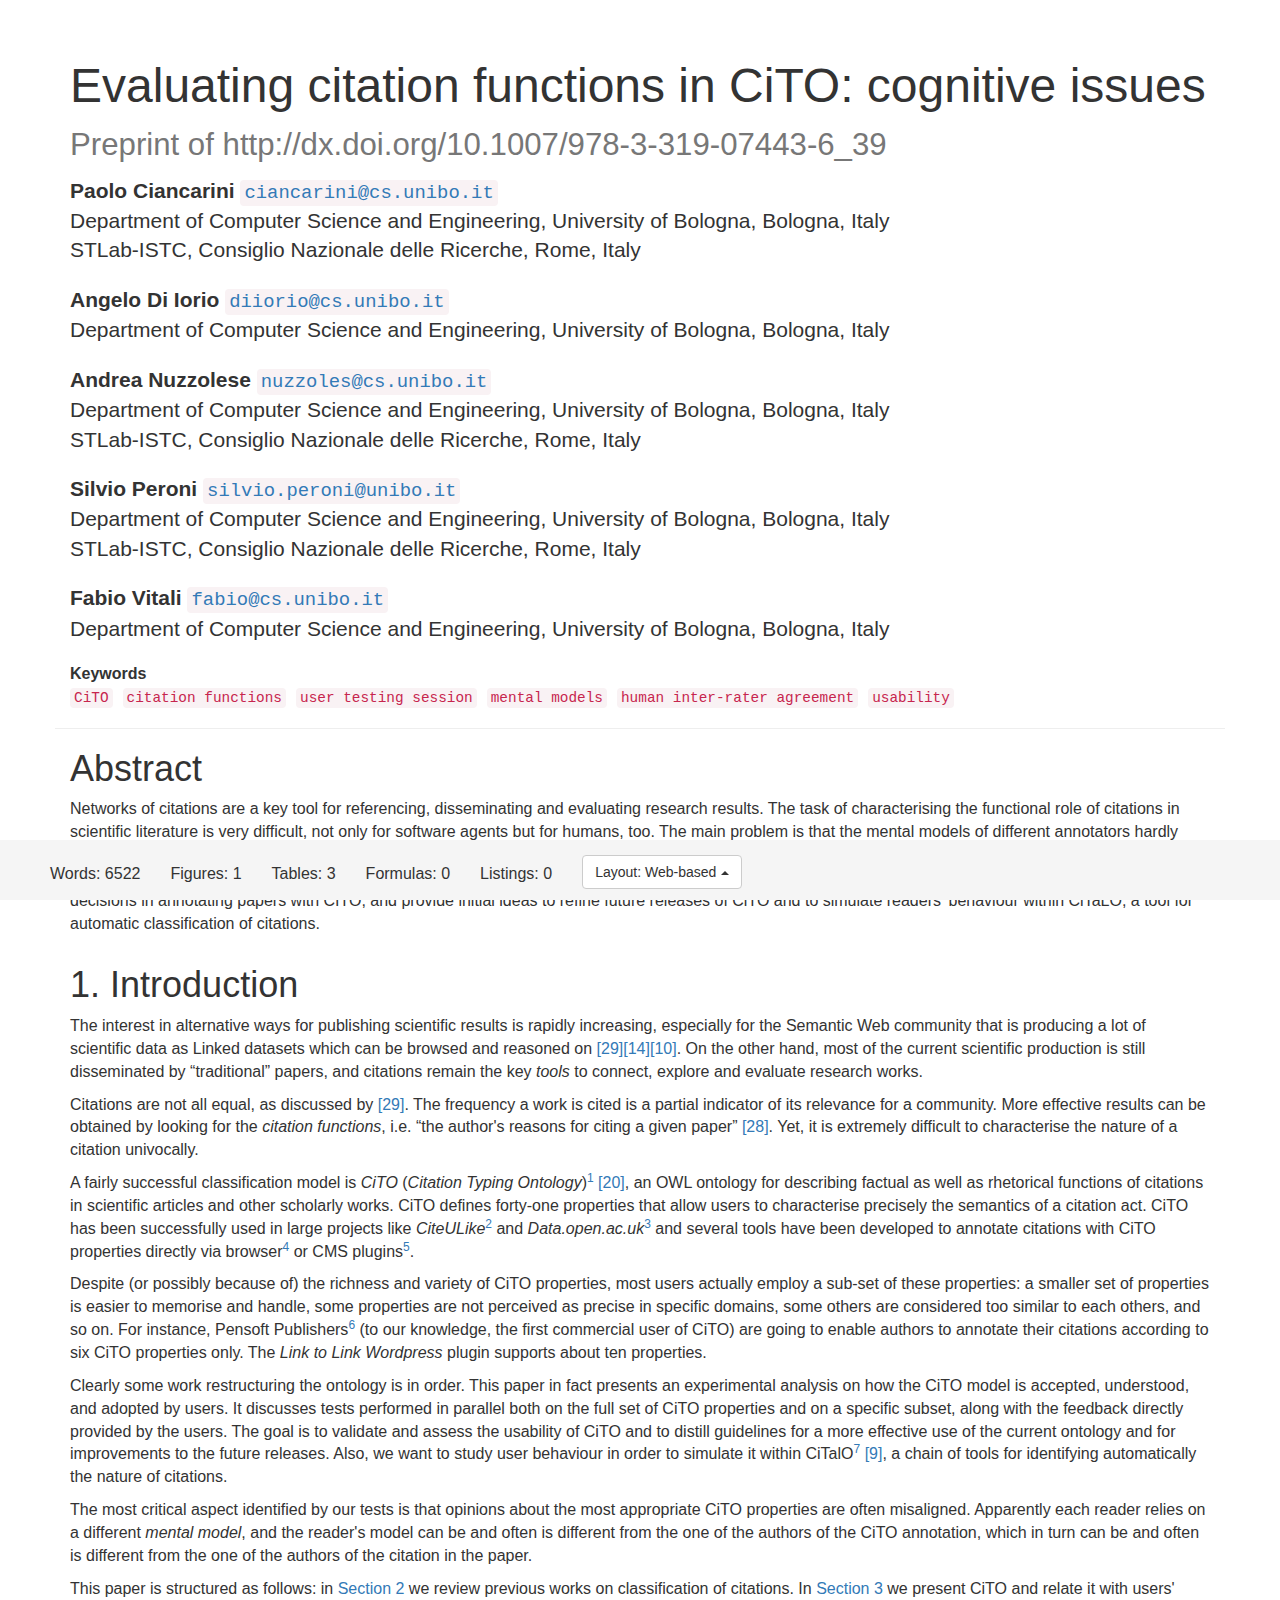
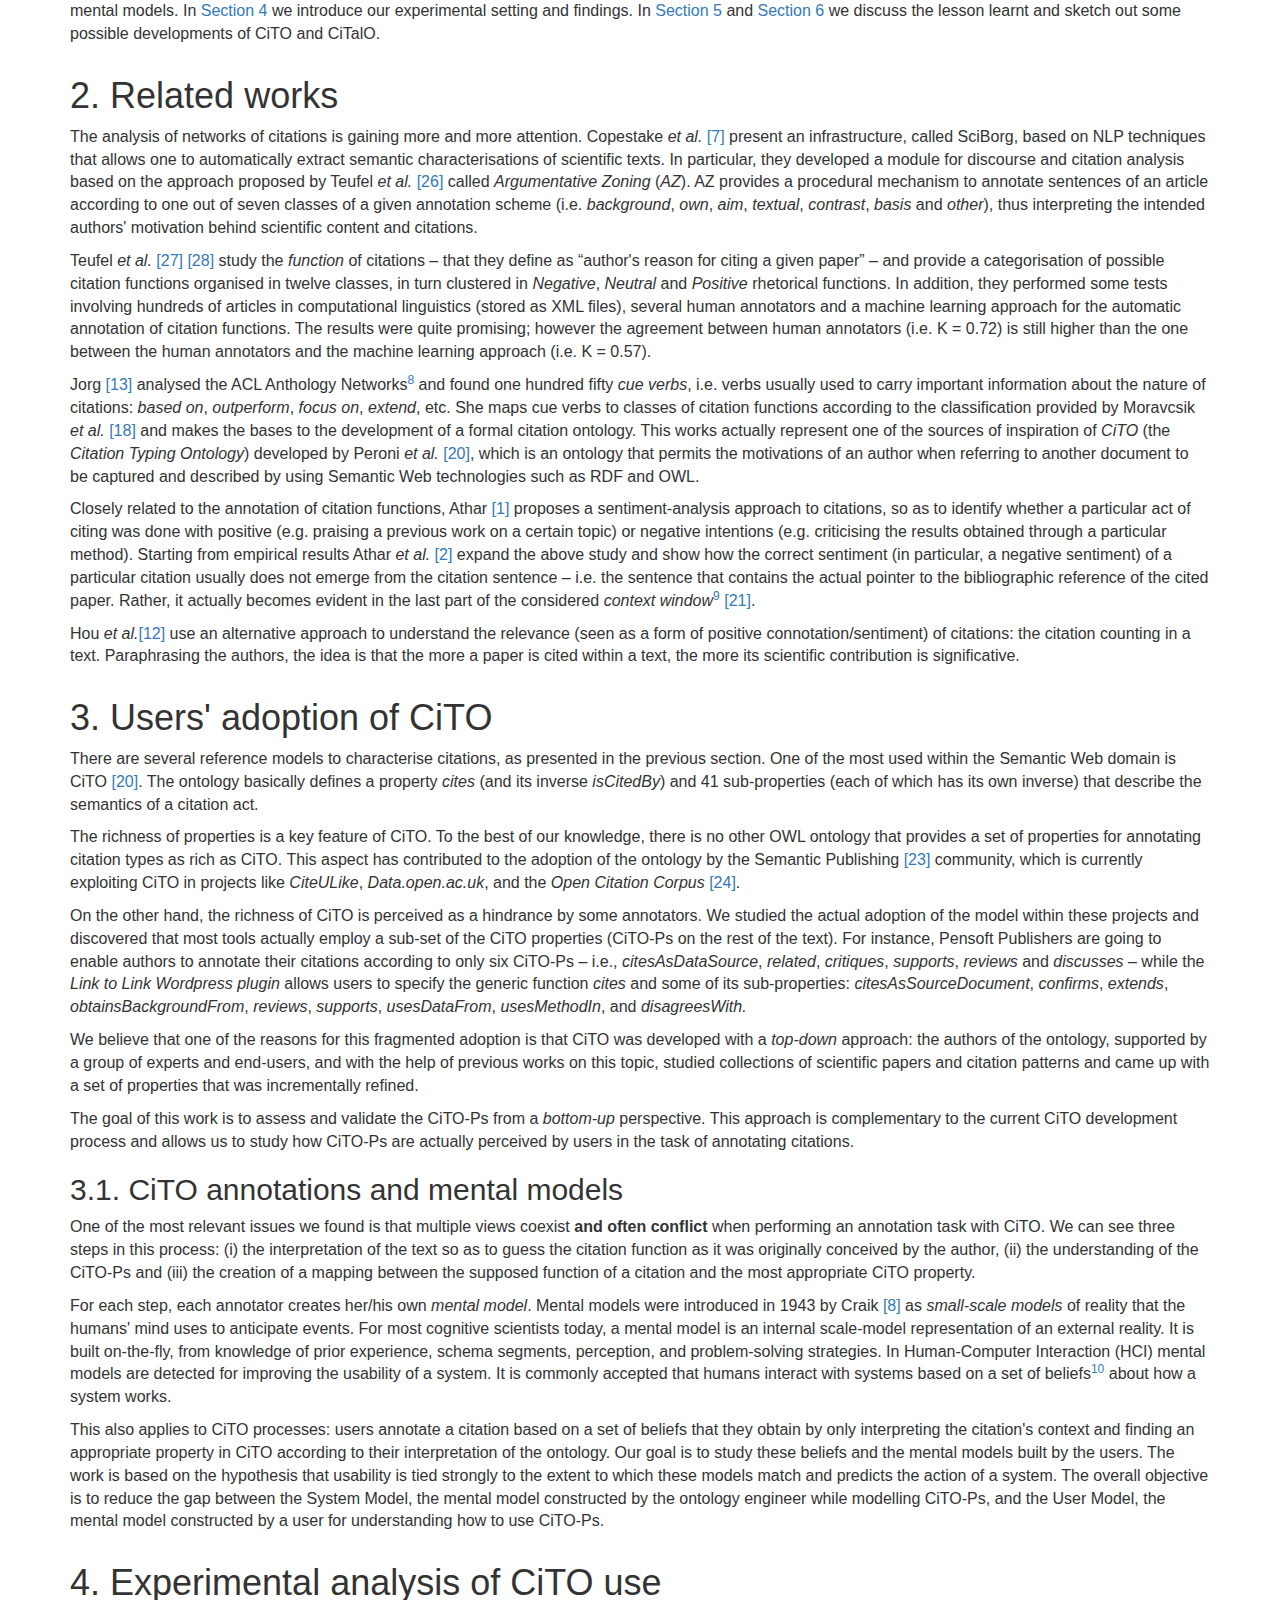
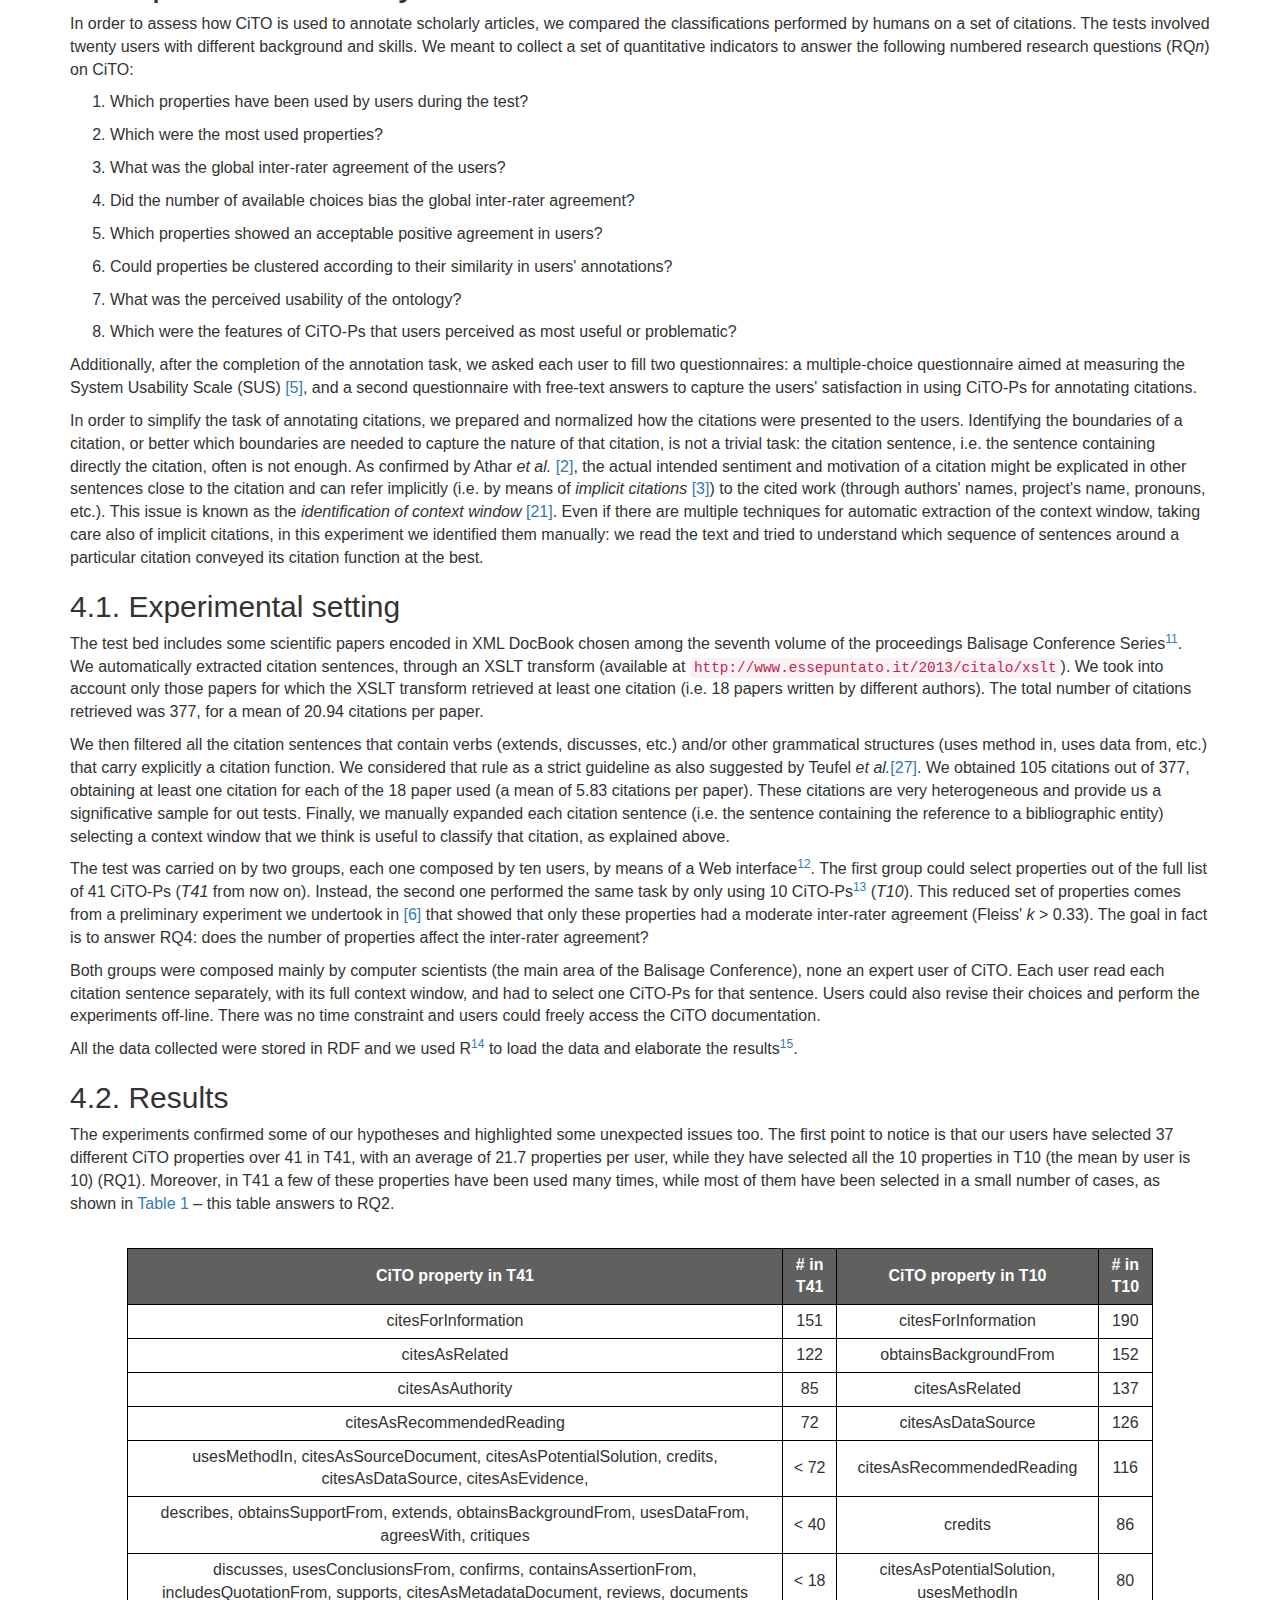
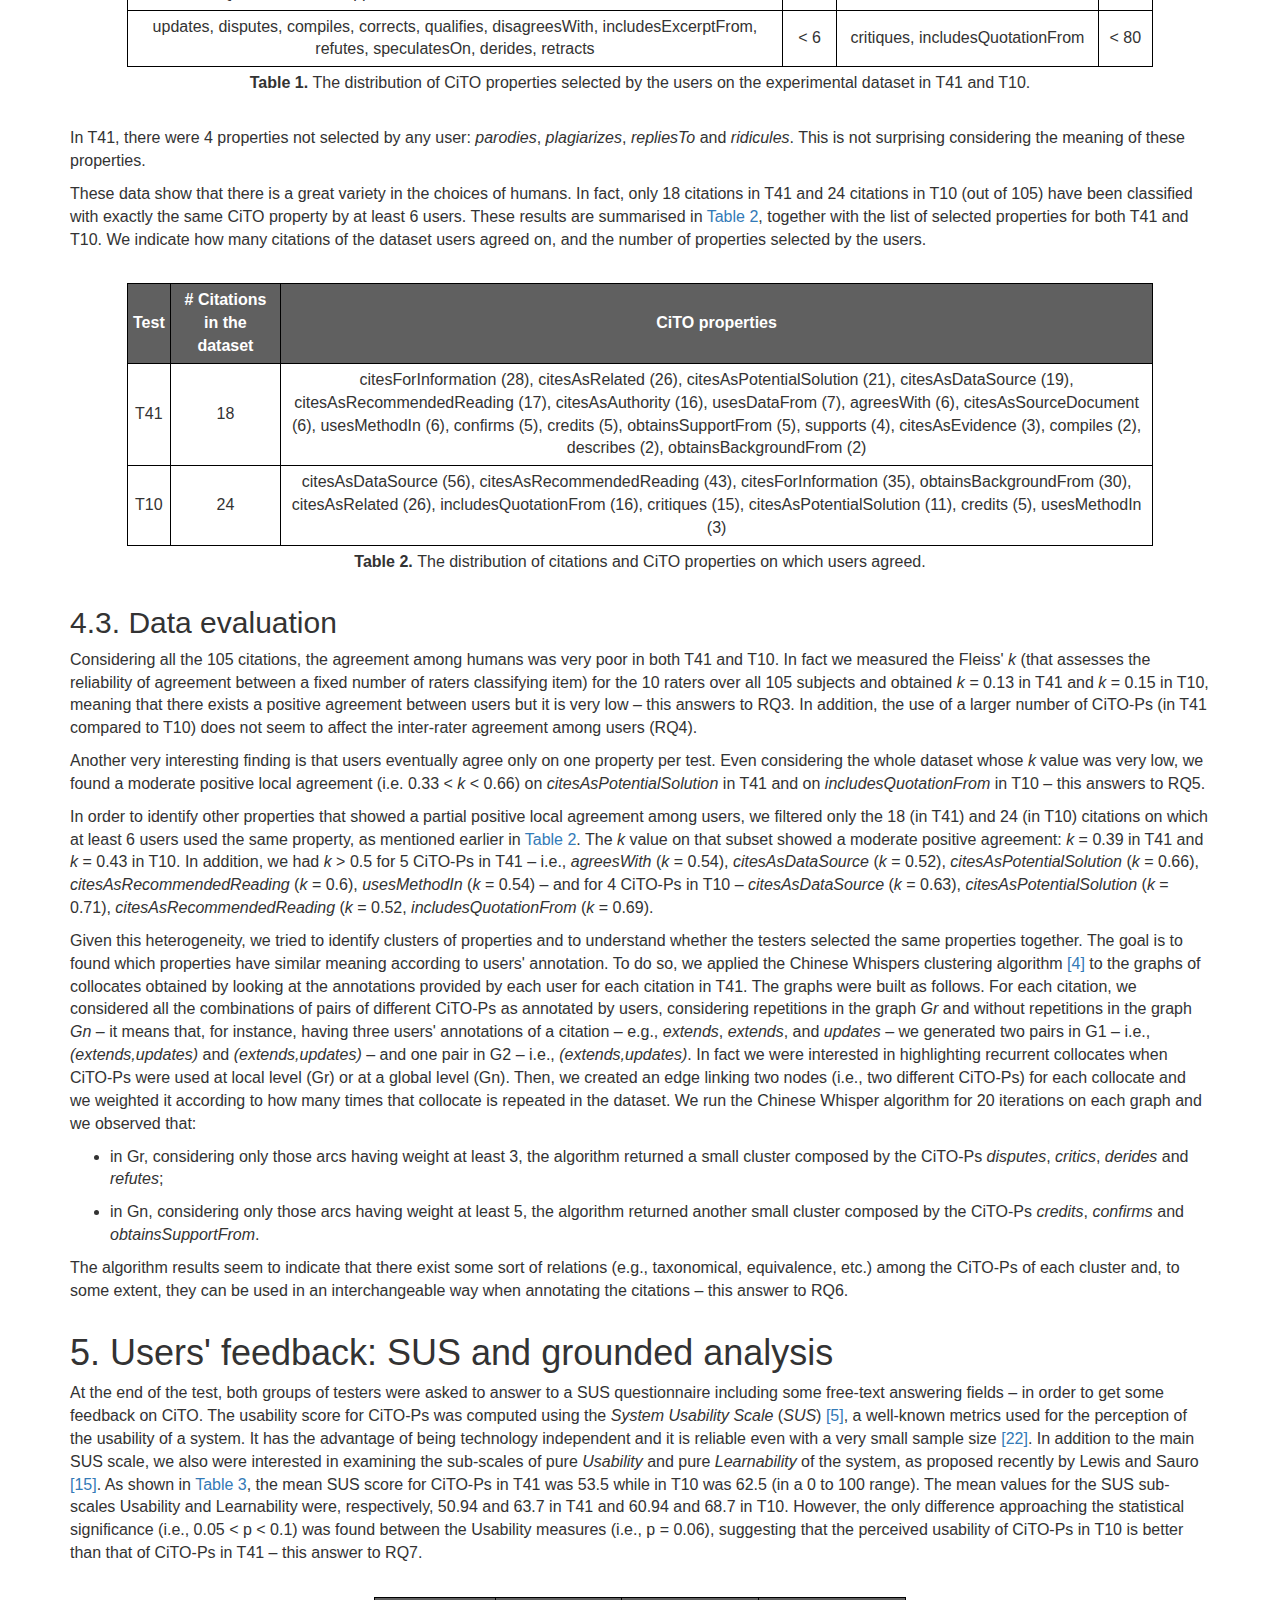
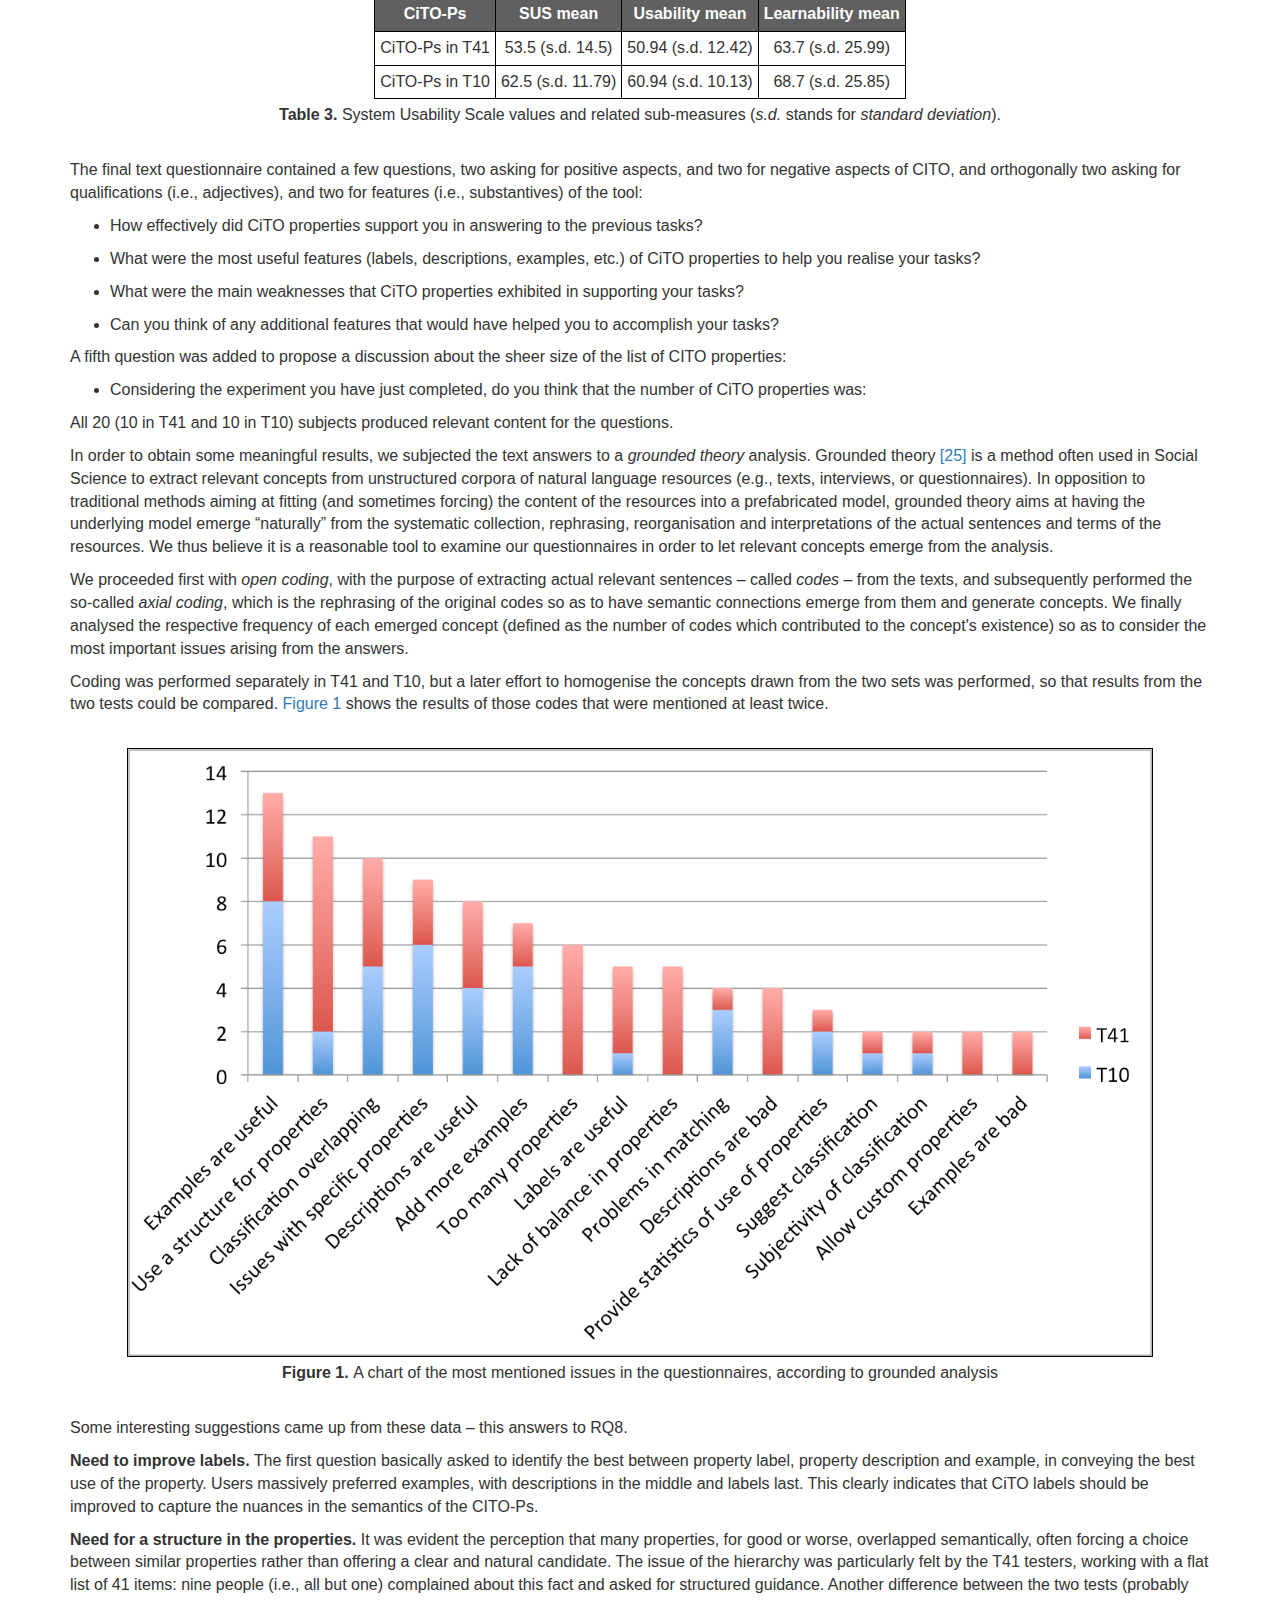
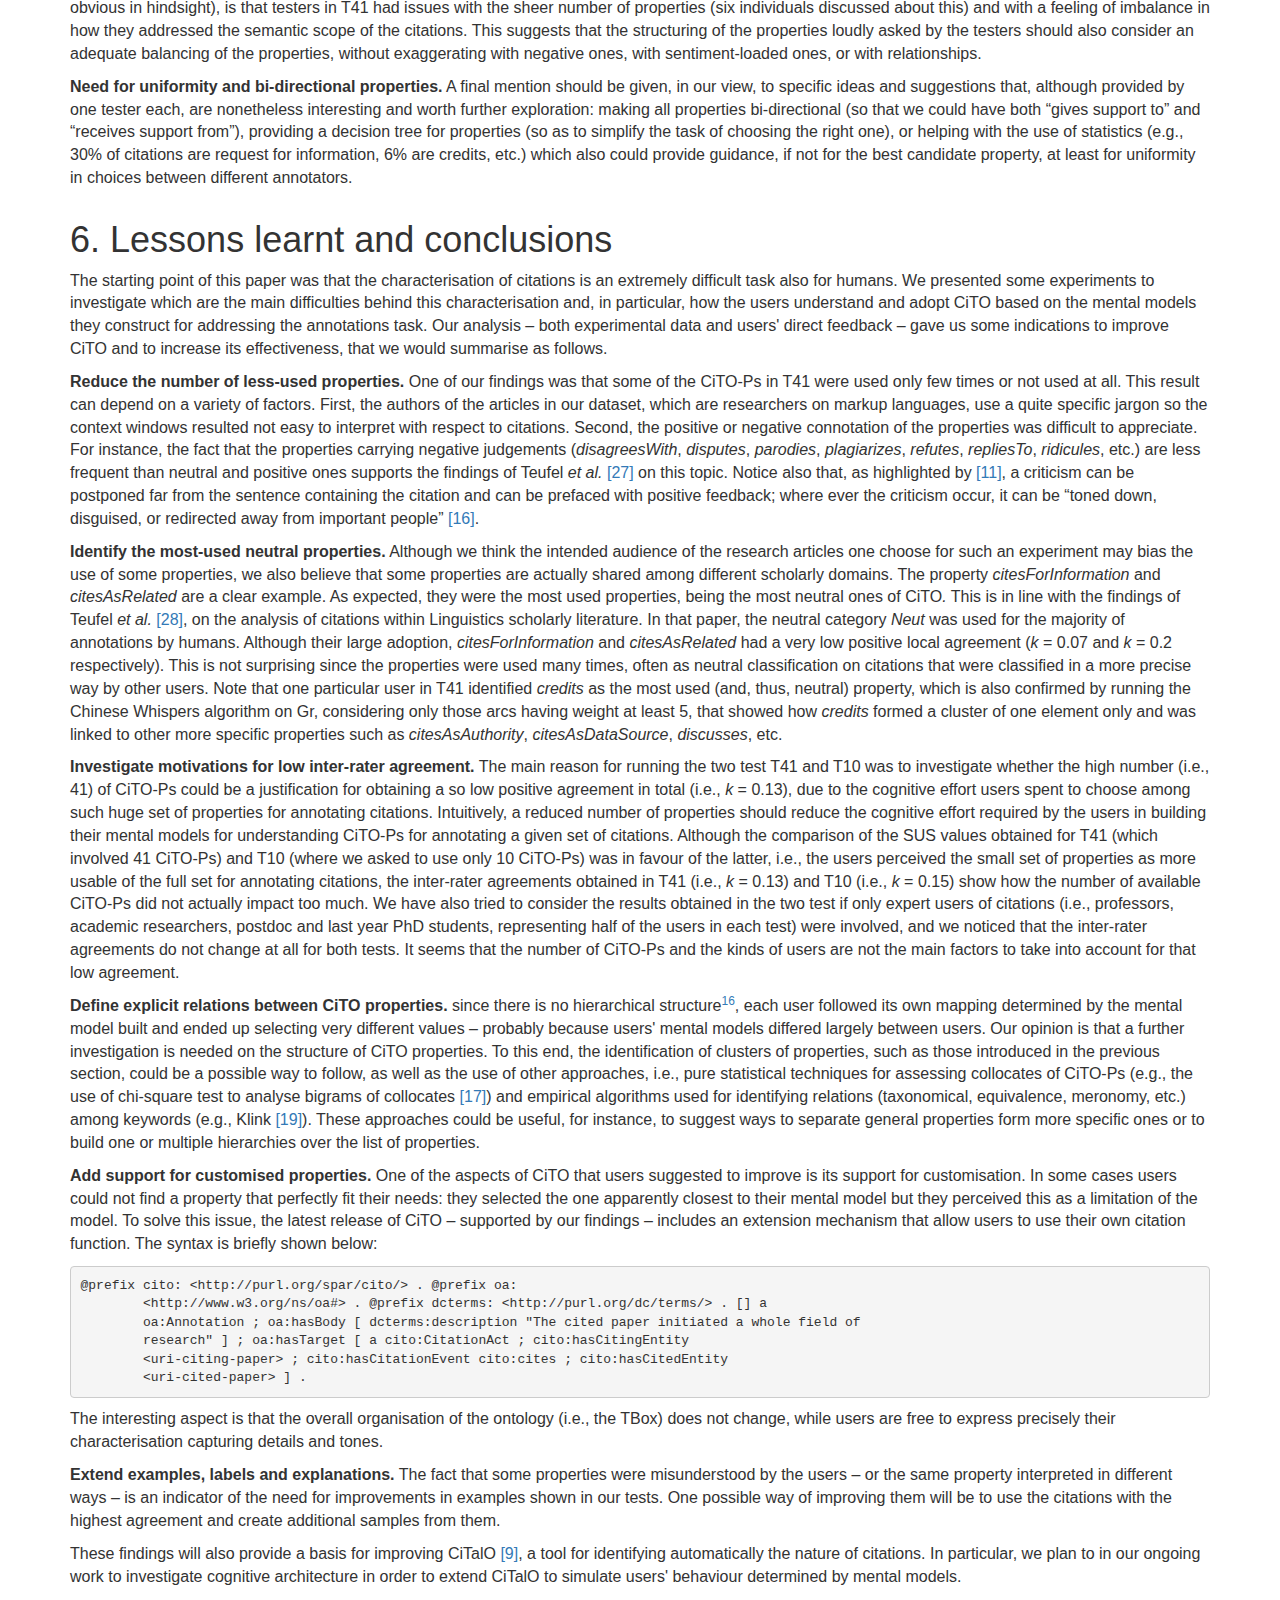
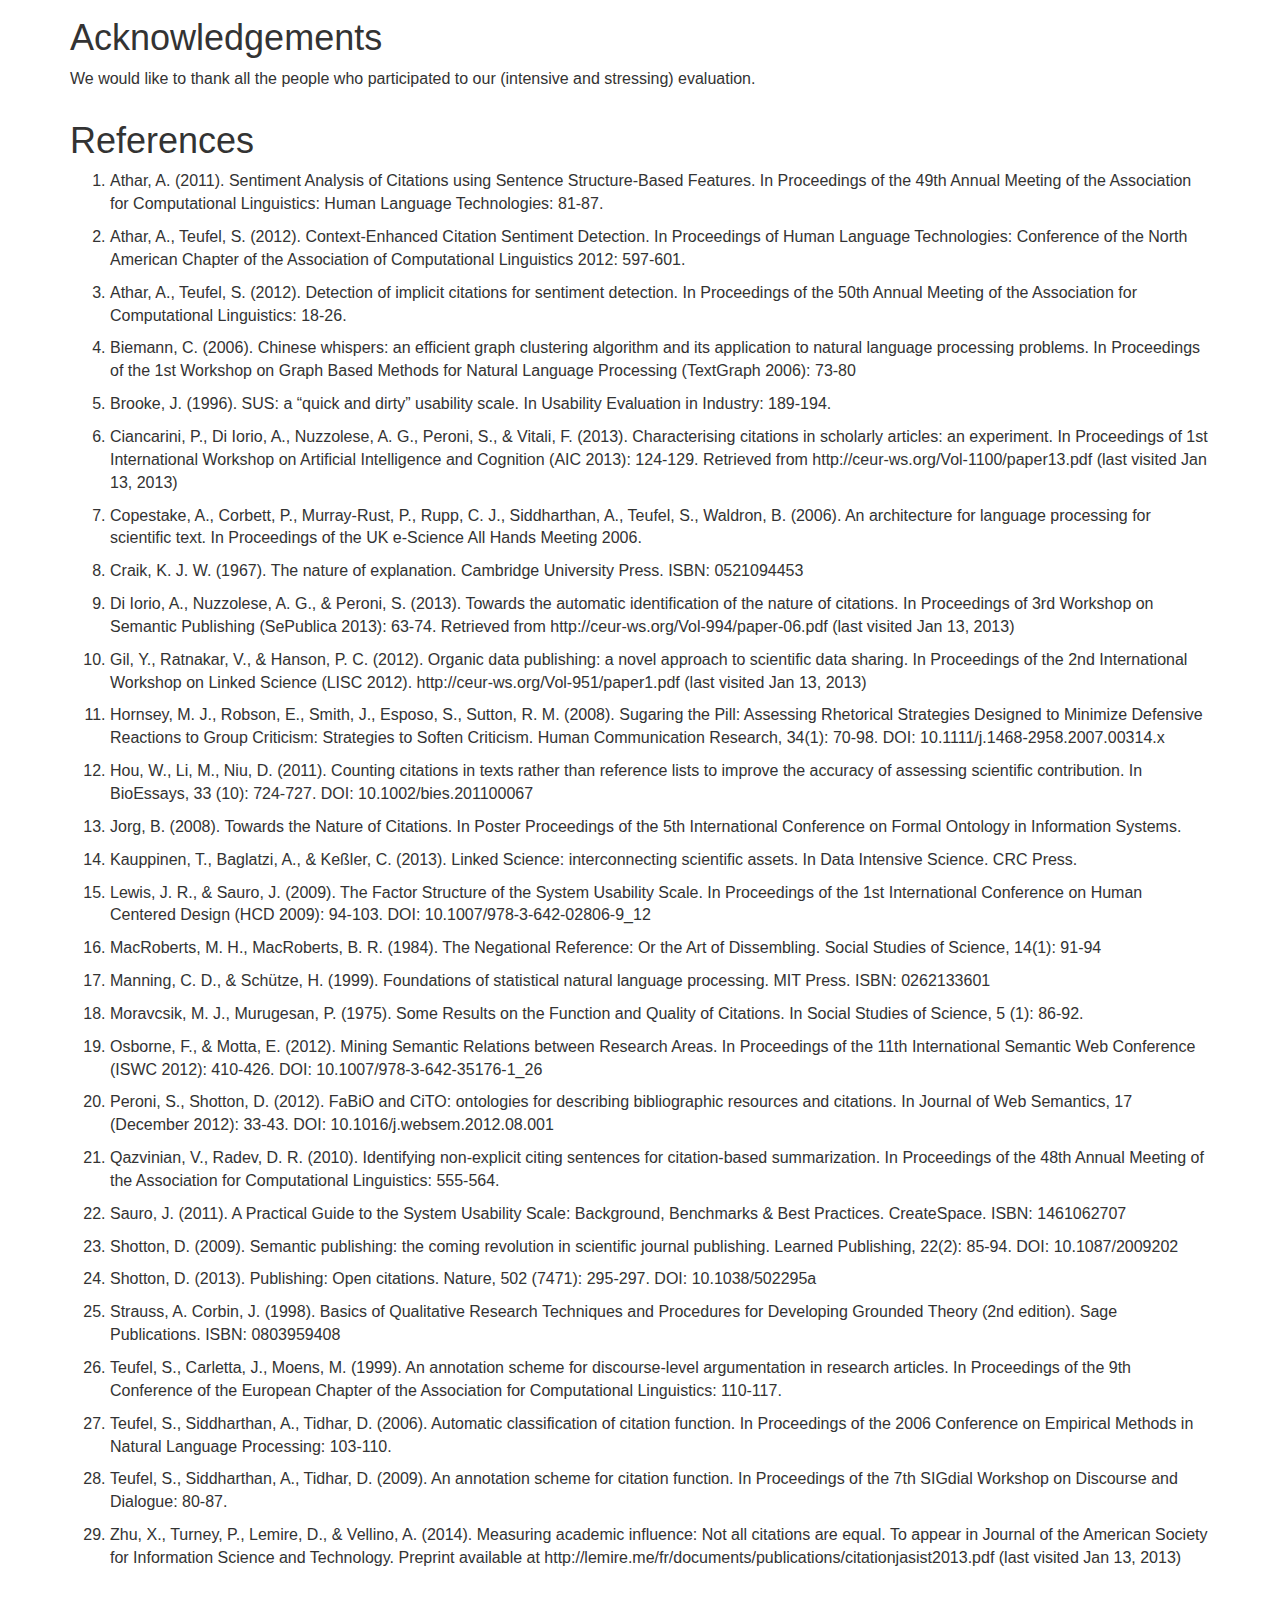
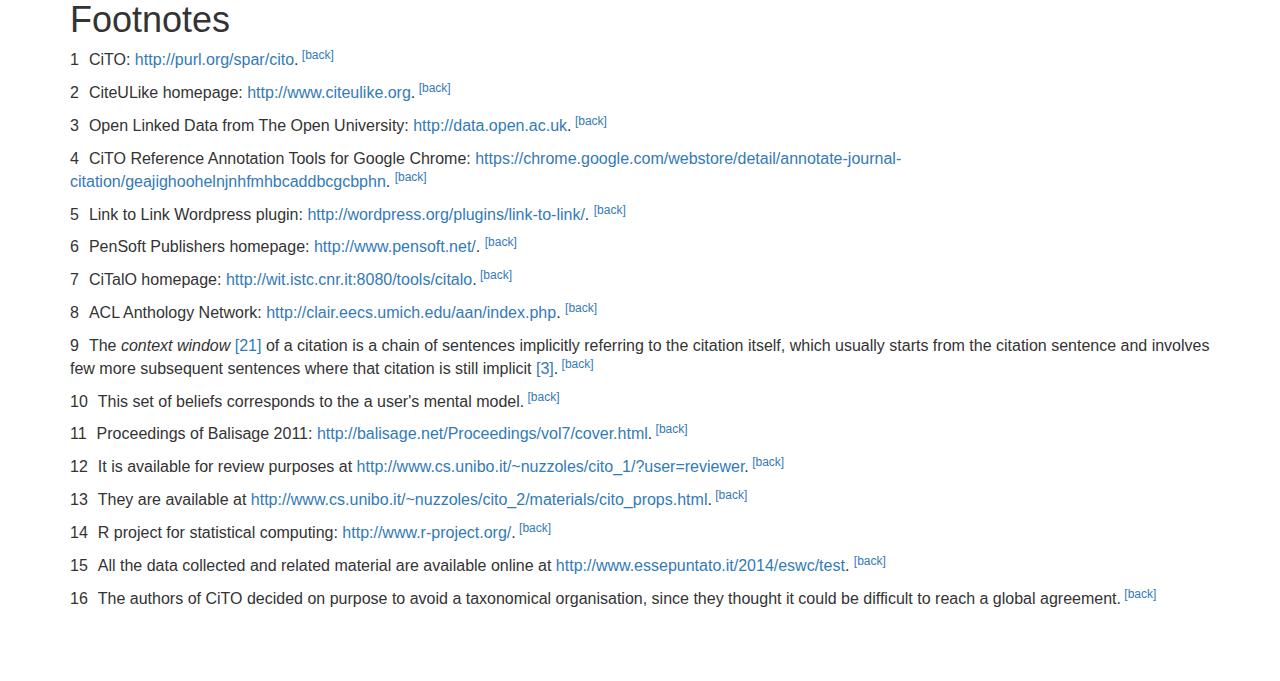
<file: paper/examples/evaluating-citation-functions-in-cito.html>
<!DOCTYPE html>
<html xmlns="http://www.w3.org/1999/xhtml" 
  prefix="
  schema: http://schema.org/
  prism: http://prismstandard.org/namespaces/basic/2.0/
  dcterms: http://purl.org/dc/terms/">
  <head>
    <!-- Visualisation requirements (mandatory for optimal reading) -->
    <meta http-equiv="content-type" content="text/html; charset=utf-8"/>
    <meta name="viewport" content="width=device-width, initial-scale=1"/>
    <link rel="stylesheet" href="../css/bootstrap.min.css"/>
    <link rel="stylesheet" href="../css/rash.css"/>
    <script src="../js/jquery.min.js"><![CDATA[ ]]></script>
    <script src="../js/bootstrap.min.js"><![CDATA[ ]]></script>
    <script src="../js/rash.js"><![CDATA[ ]]></script>
    <!-- /END Visualisation requirements (mandatory for optimal reading) -->

    <title property="dcterms:title">Evaluating citation functions in CiTO: cognitive issues -- Preprint of
      http://dx.doi.org/10.1007/978-3-319-07443-6_39</title>

    <!-- Author's data (one or more) -->
    <meta about="#pc" property="schema:name" name="dc.creator" content="Paolo Ciancarini"/>
    <meta about="#pc" property="schema:email" content="ciancarini@cs.unibo.it"/>
    <link about="#pc" property="schema:affiliation" href="#cs-unibo"/>
    <link about="#pc" property="schema:affiliation" href="#stlab-cnr"/>

    <meta about="#adi" property="schema:name" name="dc.creator" content="Angelo Di Iorio"/>
    <meta about="#adi" property="schema:email" content="diiorio@cs.unibo.it"/>
    <link about="#adi" property="schema:affiliation" href="#cs-unibo"/>

    <meta about="#an" property="schema:name" name="dc.creator" content="Andrea Nuzzolese"/>
    <meta about="#an" property="schema:email" content="nuzzoles@cs.unibo.it"/>
    <link about="#an" property="schema:affiliation" href="#cs-unibo"/>
    <link about="#an" property="schema:affiliation" href="#stlab-cnr"/>

    <meta about="#sp" property="schema:name" name="dc.creator" content="Silvio Peroni"/>
    <meta about="#sp" property="schema:email" content="silvio.peroni@unibo.it"/>
    <link about="#sp" property="schema:affiliation" href="#cs-unibo"/>
    <link about="#sp" property="schema:affiliation" href="#stlab-cnr"/>

    <meta about="#fv" property="schema:name" name="dc.creator" content="Fabio Vitali"/>
    <meta about="#fv" property="schema:email" content="fabio@cs.unibo.it"/>
    <link about="#fv" property="schema:affiliation" href="#cs-unibo"/>

    <!-- Affiliations -->
    <meta about="#cs-unibo" property="schema:name" content="Department of Computer Science and Engineering, University of Bologna, Bologna, Italy"/>
    <meta about="#stlab-cnr" property="schema:name" content="STLab-ISTC, Consiglio Nazionale delle Ricerche, Rome, Italy"/>

    <!-- Paper keywords (one or more) -->
    <meta property="prism:keyword" content="CiTO"/>
    <meta property="prism:keyword" content="citation functions"/>
    <meta property="prism:keyword" content="user testing session"/>
    <meta property="prism:keyword" content="mental models"/>
    <meta property="prism:keyword" content="human inter-rater agreement"/>
    <meta property="prism:keyword" content="usability"/>
    <script src="https://cdn.mathjax.org/mathjax/latest/MathJax.js?config=TeX-MML-AM_HTMLorMML"> </script>
  </head>
  <body>
    <section id="SectionAbstract" role="doc-abstract">
      <h1>Abstract</h1>
      <p>Networks of citations are a key tool for referencing, disseminating and evaluating research
        results. The task of characterising the functional role of citations in scientific
        literature is very difficult, not only for software agents but for humans, too. The main
        problem is that the mental models of different annotators hardly ever converge to a single
        shared opinion. The goal of this paper is to investigate how an existing reference model for
        classifying citations, namely <em>CiTO</em> (<em>Citation Typing Ontology</em>), is interpreted
        and used by annotators of scientific literature. We present some experiments capturing the
        cognitive processes behind users' decisions in annotating papers with CITO, and provide
        initial ideas to refine future releases of CiTO and to simulate readers' behaviour within
        CiTaLO, a tool for automatic classification of citations. </p>
    </section>
    <section>
      <h1>Introduction</h1>
      <p>The interest in alternative ways for publishing scientific results is rapidly increasing,
        especially for the Semantic Web community that is producing a lot of scientific data as
        Linked datasets which can be browsed and reasoned on <a href="#ZhuCitations"> </a><a href="#LinkedScience13Kauppinen"> </a><a href="#LinkedScience12Gil"> </a>. On the other hand, most of the current scientific
        production is still disseminated by “traditional” papers, and citations remain the key
          <em>tools</em> to connect, explore and evaluate research works.</p>
      <p>Citations are not all equal, as discussed by <a href="#ZhuCitations"> </a>. The
        frequency a work is cited is a partial indicator of its relevance for a community. More
        effective results can be obtained by looking for the <em>citation functions</em>, i.e. “the
        author's reasons for citing a given paper” <a href="#TeufelAnnotationScheme"> </a>. Yet, it is extremely difficult to characterise the nature of a citation univocally. </p>
      <p>A fairly successful classification model is <em>CiTO</em> (<em>Citation Typing Ontology</em>)<a href="#ftn6"> </a>
        <a href="#PeroniCiTOFaBiO"> </a>, an OWL ontology for describing factual as well
        as rhetorical functions of citations in scientific articles and other scholarly works. CiTO
        defines forty-one properties that allow users to characterise precisely the semantics of a
        citation act. CiTO has been successfully used in large projects like <em>CiteULike</em><a href="#ftn7"> </a> and <em>Data.open.ac.uk</em><a href="#ftn8"> </a> and several tools have been developed to annotate citations with CiTO
        properties directly via browser<a href="#ftn9"> </a> or CMS plugins<a href="#ftn10"> </a>.</p>
      <p>Despite (or possibly because of) the richness and variety of CiTO properties, most users
        actually employ a sub-set of these properties: a smaller set of properties is easier to
        memorise and handle, some properties are not perceived as precise in specific domains, some
        others are considered too similar to each others, and so on. For instance, Pensoft
          Publishers<a href="#ftn11"> </a> (to our knowledge, the first commercial
        user of CiTO) are going to enable authors to annotate their citations according to six CiTO
        properties only. The <em>Link to Link Wordpress </em>plugin supports about ten properties.</p>
      <p>Clearly some work restructuring the ontology is in order. This paper in fact presents an
        experimental analysis on how the CiTO model is accepted, understood, and adopted by users.
        It discusses tests performed in parallel both on the full set of CiTO properties and on a
        specific subset, along with the feedback directly provided by the users. The goal is to
        validate and assess the usability of CiTO and to distill guidelines for a more effective use
        of the current ontology and for improvements to the future releases. Also, we want to study
        user behaviour in order to simulate it within CiTalO<a href="#ftn12"> </a>
        <a href="#CiTalO"> </a>, a chain of tools for identifying automatically the
        nature of citations.</p>
      <p>The most critical aspect identified by our tests is that opinions about the most
        appropriate CiTO properties are often misaligned. Apparently each reader relies on a
        different <em>mental model</em>, and the reader's model can be and often is different from the
        one of the authors of the CiTO annotation, which in turn can be and often is different from
        the one of the authors of the citation in the paper.</p>
      <p>This paper is structured as follows: in <a href="#SectionRelatedWorks"> </a> we
        review previous works on classification of citations. In <a href="#SectionCiTO"> </a> we present CiTO and relate it with users' mental models. In <a href="#SectionTest"> </a> we introduce our experimental setting and findings. In <a href="#SectionDiscussion"> </a> and <a href="#SectionConclusions"> </a> we discuss the lesson learnt and sketch out some possible developments of CiTO and
        CiTalO.</p>
    </section>
    <section id="SectionRelatedWorks">
      <h1>Related works</h1>
      <p>The analysis of networks of citations is gaining more and more attention. Copestake <em>et
          al. </em><a href="#CopestakeScientificText"> </a> present an infrastructure,
        called SciBorg, based on NLP techniques that allows one to automatically extract semantic
        characterisations of scientific texts. In particular, they developed a module for discourse
        and citation analysis based on the approach proposed by Teufel <em>et al.</em>
        <a href="#TeufelArgumentationZone"> </a> called <em>Argumentative Zoning</em>
          (<em>AZ</em>). AZ provides a procedural mechanism to annotate sentences of an article
        according to one out of seven classes of a given annotation scheme (i.e. <em>background</em>,
          <em>own</em>, <em>aim</em>, <em>textual</em>, <em>contrast</em>, <em>basis</em> and <em>other</em>),
        thus interpreting the intended authors' motivation behind scientific content and
        citations.</p>
      <p>Teufel <em>et al. </em><a href="#TeufelAutomaticClassification"> </a>
        <a href="#TeufelAnnotationScheme"> </a> study the <em>function</em> of citations –
        that they define as “author's reason for citing a given paper” – and provide a
        categorisation of possible citation functions organised in twelve classes, in turn clustered
        in <em>Negative</em>, <em>Neutral</em> and <em>Positive</em> rhetorical functions. In addition,
        they performed some tests involving hundreds of articles in computational linguistics
        (stored as XML files), several human annotators and a machine learning approach for the
        automatic annotation of citation functions. The results were quite promising; however the
        agreement between human annotators (i.e. K = 0.72) is still higher than the one between the
        human annotators and the machine learning approach (i.e. K = 0.57).</p>
      <p>Jorg <a href="#JorgNatureCitations"> </a> analysed the ACL Anthology Networks<a href="#ftn13"> </a> and found one hundred fifty <em>cue verbs</em>, i.e.
        verbs usually used to carry important information about the nature of citations: <em>based
          </em><em>on</em>, <em>outperform</em>, <em>focus on</em>, <em>extend</em>, etc. She maps cue verbs
        to classes of citation functions according to the classification provided by Moravcsik <em>et
          al.</em>
        <a href="#MoravcsikFunctionCitation"> </a> and makes the bases to the development
        of a formal citation ontology. This works actually represent one of the sources of
        inspiration of <em>CiTO</em> (the <em>Citation Typing Ontology</em>) developed by Peroni <em>et
          al. </em><a href="#PeroniCiTOFaBiO"> </a>, which is an ontology that permits the
        motivations of an author when referring to another document to be captured and described by
        using Semantic Web technologies such as RDF and OWL.</p>
      <p>Closely related to the annotation of citation functions, Athar <a href="#AtharSentimentAnalysis"> </a> proposes a sentiment-analysis approach to citations,
        so as to identify whether a particular act of citing was done with positive (e.g. praising a
        previous work on a certain topic) or negative intentions (e.g. criticising the results
        obtained through a particular method). Starting from empirical results Athar <em>et al.
          </em><a href="#AtharContextEnhanced"> </a> expand the above study and show how
        the correct sentiment (in particular, a negative sentiment) of a particular citation usually
        does not emerge from the citation sentence – i.e. the sentence that contains the actual
        pointer to the bibliographic reference of the cited paper. Rather, it actually becomes
        evident in the last part of the considered <em>context window</em><a href="#ftn14"> </a>
        <a href="#QazvinianNonExplicitCitingSentences"> </a>.</p>
      <p>Hou <em>et al.</em><a href="#HouCountingCitation"> </a> use an alternative
        approach to understand the relevance (seen as a form of positive connotation/sentiment) of
        citations: the citation counting in a text. Paraphrasing the authors, the idea is that the
        more a paper is cited within a text, the more its scientific contribution is
        significative.</p>
    </section>
    <section id="SectionCiTO">
      <h1>Users' adoption of CiTO</h1>
      <p>There are several reference models to characterise citations, as presented in the previous
        section. One of the most used within the Semantic Web domain is CiTO <a href="#PeroniCiTOFaBiO"> </a>. The ontology basically defines a property <em>cites</em> (and
        its inverse <em>isCitedBy</em>) and 41 sub-properties (each of which has its own inverse) that
        describe the semantics of a citation act.</p>
      <p>The richness of properties is a key feature of CiTO. To the best of our knowledge, there is
        no other OWL ontology that provides a set of properties for annotating citation types as
        rich as CiTO. This aspect has contributed to the adoption of the ontology by the Semantic
        Publishing <a href="#ShottonSemanticPublishing"> </a> community, which is
        currently exploiting CiTO in projects like <em>CiteULike</em>, <em>Data.open.ac.uk</em>, and the
          <em>Open Citation Corpus</em>
        <a href="#ShottonOpenCitations"> </a>.</p>
      <p>On the other hand, the richness of CiTO is perceived as a hindrance by some annotators. We
        studied the actual adoption of the model within these projects and discovered that most
        tools actually employ a sub-set of the CiTO properties (CiTO-Ps on the rest of the text).
        For instance, Pensoft Publishers are going to enable authors to annotate their citations
        according to only six CiTO-Ps – i.e., <em>citesAsDataSource</em>, <em>related</em>,
          <em>critiques</em>, <em>supports</em>, <em>reviews</em> and <em>discusses</em> – while the <em>Link
          to Link Wordpress plugin</em> allows users to specify the generic function <em>cites</em> and
        some of its sub-properties: <em>citesAsSourceDocument</em>, <em>confirms</em>, <em>extends</em>,
          <em>obtainsBackgroundFrom</em>, <em>reviews</em>, <em>supports</em>, <em>usesDataFrom</em>,
          <em>usesMethodIn</em>, and <em>disagreesWith. </em></p>
      <p>We believe that one of the reasons for this fragmented adoption is that CiTO was developed
        with a <em>top-down</em> approach: the authors of the ontology, supported by a group of
        experts and end-users, and with the help of previous works on this topic, studied
        collections of scientific papers and citation patterns and came up with a set of properties
        that was incrementally refined.</p>
      <p>The goal of this work is to assess and validate the CiTO-Ps from a <em>bottom-up</em>
        perspective. This approach is complementary to the current CiTO development process and
        allows us to study how CiTO-Ps are actually perceived by users in the task of annotating
        citations. </p>
      <section>
        <h1>CiTO annotations and mental models</h1>
        <p>One of the most relevant issues we found is that multiple views coexist <strong>and often
            conflict</strong> when performing an annotation task with CiTO. We can see three steps in
          this process: (i) the interpretation of the text so as to guess the citation function as
          it was originally conceived by the author, (ii) the understanding of the CiTO-Ps and (iii)
          the creation of a mapping between the supposed function of a citation and the most
          appropriate CiTO property.</p>
        <p>For each step, each annotator creates her/his own <em>mental model</em>. Mental models were
          introduced in 1943 by Craik <a href="#Craik1943"> </a> as <em>small-scale
            models</em> of reality that the humans' mind uses to anticipate events. For most
          cognitive scientists today, a mental model is an internal scale-model representation of an
          external reality. It is built on-the-fly, from knowledge of prior experience, schema
          segments, perception, and problem-solving strategies. In Human-Computer Interaction (HCI)
          mental models are detected for improving the usability of a system. It is commonly
          accepted that humans interact with systems based on a set of beliefs<a href="#ftn15"> </a> about how a system works. </p>
        <p>This also applies to CiTO processes: users annotate a citation based on a set of beliefs
          that they obtain by only interpreting the citation's context and finding an appropriate
          property in CiTO according to their interpretation of the ontology. Our goal is to study
          these beliefs and the mental models built by the users. The work is based on the
          hypothesis that usability is tied strongly to the extent to which these models match and
          predicts the action of a system. The overall objective is to reduce the gap between the
          System Model, the mental model constructed by the ontology engineer while modelling
          CiTO-Ps, and the User Model, the mental model constructed by a user for understanding how
          to use CiTO-Ps.</p>
      </section>
    </section>
    <section id="SectionTest">
      <h1>Experimental analysis of CiTO use </h1>
      <p>In order to assess how CiTO is used to annotate scholarly articles, we compared the
        classifications performed by humans on a set of citations. The tests involved twenty users
        with different background and skills. We meant to collect a set of quantitative indicators
        to answer the following numbered research questions (RQ<em>n</em>) on CiTO:</p>
      <ol>
        <li>
          <p>Which properties have been used by users during the test?</p>
        </li>
        <li>
          <p>Which were the most used properties?</p>
        </li>
        <li>
          <p>What was the global inter-rater agreement of the users?</p>
        </li>
        <li>
          <p>Did the number of available choices bias the global inter-rater agreement?</p>
        </li>
        <li>
          <p>Which properties showed an acceptable positive agreement in users?</p>
        </li>
        <li>
          <p>Could properties be clustered according to their similarity in users' annotations?</p>
        </li>
        <li>
          <p>What was the perceived usability of the ontology?</p>
        </li>
        <li>
          <p>Which were the features of CiTO-Ps that users perceived as most useful or
            problematic?</p>
        </li>
      </ol>
      <p>Additionally, after the completion of the annotation task, we asked each user to fill two
        questionnaires: a multiple-choice questionnaire aimed at measuring the System Usability
        Scale (SUS) <a href="#BrookeSUS"> </a>, and a second questionnaire with free-text
        answers to capture the users' satisfaction in using CiTO-Ps for annotating citations.</p>
      <p>In order to simplify the task of annotating citations, we prepared and normalized how the
        citations were presented to the users. Identifying the boundaries of a citation, or better
        which boundaries are needed to capture the nature of that citation, is not a trivial task:
        the citation sentence, i.e. the sentence containing directly the citation, often is not
        enough. As confirmed by Athar <em>et al.</em>
        <a href="#AtharContextEnhanced"> </a>, the actual intended sentiment and
        motivation of a citation might be explicated in other sentences close to the citation and
        can refer implicitly (i.e. by means of <em>implicit citations </em><a href="#AtharImplicitCitations"> </a>) to the cited work (through authors' names, project's
        name, pronouns, etc.). This issue is known as the <em>identification of context window</em>
        <a href="#QazvinianNonExplicitCitingSentences"> </a>. Even if there are multiple
        techniques for automatic extraction of the context window, taking care also of implicit
        citations, in this experiment we identified them manually: we read the text and tried to
        understand which sequence of sentences around a particular citation conveyed its citation
        function at the best.</p>
      <section>
        <h1>Experimental setting</h1>
        <p>The test bed includes some scientific papers encoded in XML DocBook chosen among the
          seventh volume of the proceedings Balisage Conference Series<a href="#ftn16"> </a>. We automatically extracted citation sentences, through an XSLT
          transform (available at <code>http://www.essepuntato.it/2013/citalo/xslt</code>). We took into account only those
          papers for which the XSLT transform retrieved at least one citation (i.e. 18 papers
          written by different authors). The total number of citations retrieved was 377, for a mean
          of 20.94 citations per paper.</p>
        <p>We then filtered all the citation sentences that contain verbs (extends, discusses, etc.)
          and/or other grammatical structures (uses method in, uses data from, etc.) that carry
          explicitly a citation function. We considered that rule as a strict guideline as also
          suggested by Teufel <em>et al.</em><a href="#TeufelAutomaticClassification"> </a>. We obtained 105 citations out of 377, obtaining at least one citation for each of
          the 18 paper used (a mean of 5.83 citations per paper). These citations are very
          heterogeneous and provide us a significative sample for out tests. Finally, we manually
          expanded each citation sentence (i.e. the sentence containing the reference to a
          bibliographic entity) selecting a context window that we think is useful to classify that
          citation, as explained above.</p>
        <p>The test was carried on by two groups, each one composed by ten users, by means of a Web
            interface<a href="#ftn17"> </a>. The first group could select properties
          out of the full list of 41 CiTO-Ps (<em>T41</em> from now on). Instead, the second one
          performed the same task by only using 10 CiTO-Ps<a href="#ftn18"> </a>
            (<em>T10</em>). This reduced set of properties comes from a preliminary experiment we
          undertook in <a href="#AIC"> </a> that showed that only these properties had a
          moderate inter-rater agreement (Fleiss' <em>k </em>&gt; 0.33). The goal in fact is to answer
          RQ4: does the number of properties affect the inter-rater agreement? </p>
        <p>Both groups were composed mainly by computer scientists (the main area of the Balisage
          Conference), none an expert user of CiTO. Each user read each citation sentence
          separately, with its full context window, and had to select one CiTO-Ps for that sentence.
          Users could also revise their choices and perform the experiments off-line. There was no
          time constraint and users could freely access the CiTO documentation.</p>
        <p>All the data collected were stored in RDF and we used R<a href="#ftn19"> </a> to load the data and elaborate the results<a href="#ftn20"> </a>.</p>
      </section>
      <section>
        <h1>Results</h1>
        <p>The experiments confirmed some of our hypotheses and highlighted some unexpected issues
          too. The first point to notice is that our users have selected 37 different CiTO
          properties over 41 in T41, with an average of 21.7 properties per user, while they have
          selected all the 10 properties in T10 (the mean by user is 10) (RQ1). Moreover, in T41 a
          few of these properties have been used many times, while most of them have been selected
          in a small number of cases, as shown in <a href="#TableCitationFuctionsHumans"> </a> – this table answers to RQ2.</p>
        <figure id="TableCitationFuctionsHumans">
          <table>
            <tr>
              <th rowspan="1" colspan="1">
                CiTO property in T41
              </th>
              <th rowspan="1" colspan="1">
                # in T41
              </th>
              <th rowspan="1" colspan="1">
                CiTO property in T10
              </th>
              <th rowspan="1" colspan="1">
                # in T10
              </th>
            </tr>
            <tr>
              <td rowspan="1" colspan="1">
                <p>citesForInformation</p>
              </td>
              <td rowspan="1" colspan="1">
                <p>151</p>
              </td>
              <td rowspan="1" colspan="1">
                <p>citesForInformation</p>
              </td>
              <td rowspan="1" colspan="1">
                <p>190</p>
              </td>
            </tr>
            <tr>
              <td rowspan="1" colspan="1">
                <p>citesAsRelated</p>
              </td>
              <td rowspan="1" colspan="1">
                <p>122</p>
              </td>
              <td rowspan="1" colspan="1">
                <p>obtainsBackgroundFrom</p>
              </td>
              <td rowspan="1" colspan="1">
                <p>152</p>
              </td>
            </tr>
            <tr>
              <td rowspan="1" colspan="1">
                <p>citesAsAuthority</p>
              </td>
              <td rowspan="1" colspan="1">
                <p>85</p>
              </td>
              <td rowspan="1" colspan="1">
                <p>citesAsRelated</p>
              </td>
              <td rowspan="1" colspan="1">
                <p>137</p>
              </td>
            </tr>
            <tr>
              <td rowspan="1" colspan="1">
                <p>citesAsRecommendedReading</p>
              </td>
              <td rowspan="1" colspan="1">
                <p>72</p>
              </td>
              <td rowspan="1" colspan="1">
                <p>citesAsDataSource</p>
              </td>
              <td rowspan="1" colspan="1">
                <p>126</p>
              </td>
            </tr>
            <tr>
              <td rowspan="1" colspan="1">
                <p>usesMethodIn, citesAsSourceDocument, citesAsPotentialSolution, credits,
                  citesAsDataSource, citesAsEvidence,</p>
              </td>
              <td rowspan="1" colspan="1">
                <p>&lt; 72</p>
              </td>
              <td rowspan="1" colspan="1">
                <p>citesAsRecommendedReading</p>
              </td>
              <td rowspan="1" colspan="1">
                <p>116</p>
              </td>
            </tr>
            <tr>
              <td rowspan="1" colspan="1">
                <p>describes, obtainsSupportFrom, extends, obtainsBackgroundFrom, usesDataFrom,
                  agreesWith, critiques</p>
              </td>
              <td rowspan="1" colspan="1">
                <p>&lt; 40</p>
              </td>
              <td rowspan="1" colspan="1">
                <p>credits</p>
              </td>
              <td rowspan="1" colspan="1">
                <p>86</p>
              </td>
            </tr>
            <tr>
              <td rowspan="1" colspan="1">
                <p>discusses, usesConclusionsFrom, confirms, containsAssertionFrom,
                  includesQuotationFrom, supports, citesAsMetadataDocument, reviews, documents</p>
              </td>
              <td rowspan="1" colspan="1">
                <p>&lt; 18</p>
              </td>
              <td rowspan="1" colspan="1">
                <p>citesAsPotentialSolution, usesMethodIn</p>
              </td>
              <td rowspan="1" colspan="1">
                <p>80</p>
              </td>
            </tr>
            <tr>
              <td rowspan="1" colspan="1">
                <p>updates, disputes, compiles, corrects, qualifies, disagreesWith,
                  includesExcerptFrom, refutes, speculatesOn, derides, retracts</p>
              </td>
              <td rowspan="1" colspan="1">
                <p>&lt; 6</p>
              </td>
              <td rowspan="1" colspan="1">
                <p>critiques, includesQuotationFrom</p>
              </td>
              <td rowspan="1" colspan="1">
                <p>&lt; 80</p>
              </td>
            </tr>
          </table>
          <figcaption>The distribution of CiTO properties selected by the users on the
            experimental dataset in T41 and T10.</figcaption>
        </figure>
        <p>In T41, there were 4 properties not selected by any user: <em>parodies</em>,
            <em>plagiarizes</em>, <em>repliesTo</em> and <em>ridicules</em>. This is not surprising
          considering the meaning of these properties. </p>
        <p>These data show that there is a great variety in the choices of humans. In fact, only 18
          citations in T41 and 24 citations in T10 (out of 105) have been classified with exactly
          the same CiTO property by at least 6 users. These results are summarised in <a href="#TableAgreements"> </a>, together with the list of selected properties for both T41
          and T10. We indicate how many citations of the dataset users agreed on, and the number of
          properties selected by the users.</p>
        <figure id="TableAgreements">
          <table>
            <tr>
              <th rowspan="1" colspan="1">
                Test
              </th>
              <th rowspan="1" colspan="1">
                # Citations in the dataset
              </th>
              <th rowspan="1" colspan="1">
                CiTO properties
              </th>
            </tr>
            <tr>
              <td rowspan="1" colspan="1">
                <p>T41</p>
              </td>
              <td rowspan="1" colspan="1">
                <p>18</p>
              </td>
              <td rowspan="1" colspan="1">
                <p>citesForInformation (28), citesAsRelated (26), citesAsPotentialSolution (21),
                  citesAsDataSource (19), citesAsRecommendedReading (17), citesAsAuthority (16),
                  usesDataFrom (7), agreesWith (6), citesAsSourceDocument (6), usesMethodIn (6),
                  confirms (5), credits (5), obtainsSupportFrom (5), supports (4), citesAsEvidence
                  (3), compiles (2), describes (2), obtainsBackgroundFrom (2)</p>
              </td>
            </tr>
            <tr>
              <td rowspan="1" colspan="1">
                <p>T10</p>
              </td>
              <td rowspan="1" colspan="1">
                <p>24</p>
              </td>
              <td rowspan="1" colspan="1">
                <p>citesAsDataSource (56), citesAsRecommendedReading (43), citesForInformation (35),
                  obtainsBackgroundFrom (30), citesAsRelated (26), includesQuotationFrom (16),
                  critiques (15), citesAsPotentialSolution (11), credits (5), usesMethodIn (3)</p>
              </td>
            </tr>
          </table>
          <figcaption>The distribution of citations and CiTO properties on which users
            agreed.</figcaption>
        </figure>
      </section>
      <section>
        <h1>Data evaluation</h1>
        <p>Considering all the 105 citations, the agreement among humans was very poor in both T41
          and T10. In fact we measured the Fleiss' <em>k </em>(that assesses the reliability of
          agreement between a fixed number of raters classifying item) for the 10 raters over all
          105 subjects and obtained <em>k = </em>0.13 in T41 and <em>k</em> = 0.15 in T10, meaning that
          there exists a positive agreement between users but it is very low – this answers to RQ3.
          In addition, the use of a larger number of CiTO-Ps (in T41 compared to T10) does not seem
          to affect the inter-rater agreement among users (RQ4).</p>
        <p>Another very interesting finding is that users eventually agree only on one property per
          test. Even considering the whole dataset whose <em>k</em> value was very low, we found a
          moderate positive local agreement (i.e. 0.33 &lt; <em>k</em> &lt; 0.66) on
            <em>citesAsPotentialSolution</em> in T41 and on <em>includesQuotationFrom</em> in T10 – this
          answers to RQ5.</p>
        <p>In order to identify other properties that showed a partial positive local agreement
          among users, we filtered only the 18 (in T41) and 24 (in T10) citations on which at least
          6 users used the same property, as mentioned earlier in <a href="#TableAgreements"> </a>. The <em>k</em> value on that subset showed a moderate
          positive agreement: <em>k </em>= 0.39 in T41 and <em>k</em> = 0.43 in T10. In addition, we had
            <em>k</em> &gt; 0.5 for 5 CiTO-Ps in T41 – i.e., <em>agreesWith</em> (<em>k</em> = 0.54),
            <em>citesAsDataSource</em> (<em>k</em> = 0.52), <em>citesAsPotentialSolution</em> (<em>k</em> =
          0.66), <em>citesAsRecommendedReading</em> (<em>k</em> = 0.6), <em>usesMethodIn</em> (<em>k</em> =
          0.54) – and for 4 CiTO-Ps in T10 – <em>citesAsDataSource</em> (<em>k</em> = 0.63),
            <em>citesAsPotentialSolution</em> (<em>k</em> = 0.71), <em>citesAsRecommendedReading</em>
            (<em>k</em> = 0.52, <em>includesQuotationFrom</em> (<em>k</em> = 0.69).</p>
        <p>Given this heterogeneity, we tried to identify clusters of properties and to understand
          whether the testers selected the same properties together. The goal is to found which
          properties have similar meaning according to users' annotation. To do so, we applied the
          Chinese Whispers clustering algorithm <a href="#BiemannChineseWhispers"> </a>
          to the graphs of collocates obtained by looking at the annotations provided by each user
          for each citation in T41. The graphs were built as follows. For each citation, we
          considered all the combinations of pairs of different CiTO-Ps as annotated by users,
          considering repetitions in the graph <em>Gr</em> and without repetitions in the graph
            <em>Gn</em> – it means that, for instance, having three users' annotations of a citation –
          e.g., <em>extends</em>, <em>extends</em>, and <em>updates</em> – we generated two pairs in G1 –
          i.e., <em>(extends,updates)</em> and <em>(extends,updates)</em> – and one pair in G2 – i.e.,
            <em>(extends,updates)</em>. In fact we were interested in highlighting recurrent
          collocates when CiTO-Ps were used at local level (Gr) or at a global level (Gn). Then, we
          created an edge linking two nodes (i.e., two different CiTO-Ps) for each collocate and we
          weighted it according to how many times that collocate is repeated in the dataset. We run
          the Chinese Whisper algorithm for 20 iterations on each graph and we observed that:</p>
        <ul>
          <li>
            <p>in Gr, considering only those arcs having weight at least 3, the algorithm returned a
              small cluster composed by the CiTO-Ps <em>disputes</em>, <em>critics</em>, <em>derides</em>
              and <em>refutes</em>;</p>
          </li>
          <li>
            <p>in Gn, considering only those arcs having weight at least 5, the algorithm returned
              another small cluster composed by the CiTO-Ps <em>credits</em>, <em>confirms</em> and
                <em>obtainsSupportFrom</em>.</p>
          </li>
        </ul>
        <p>The algorithm results seem to indicate that there exist some sort of relations (e.g.,
          taxonomical, equivalence, etc.) among the CiTO-Ps of each cluster and, to some extent,
          they can be used in an interchangeable way when annotating the citations – this answer to
          RQ6.</p>
      </section>
    </section>
    <section id="SectionDiscussion">
      <h1>Users' feedback: SUS and grounded analysis</h1>
      <p>At the end of the test, both groups of testers were asked to answer to a SUS questionnaire
        including some free-text answering fields – in order to get some feedback on CiTO. The
        usability score for CiTO-Ps was computed using the <em>System Usability Scale</em>
        (<em>SUS</em>) <a href="#BrookeSUS"> </a>, a well-known metrics used for the
        perception of the usability of a system. It has the advantage of being technology
        independent and it is reliable even with a very small sample size <a href="#SauroGuideSUS"> </a>. In addition to the main SUS scale, we also were interested in
        examining the sub-scales of pure <em>Usability</em> and pure <em>Learnability</em> of the
        system, as proposed recently by Lewis and Sauro <a href="#LewisSUS"> </a>. As
        shown in <a href="#TableEvaluation"> </a>, the mean SUS score for CiTO-Ps in T41
        was 53.5 while in T10 was 62.5 (in a 0 to 100 range). The mean values for the SUS sub-scales
        Usability and Learnability were, respectively, 50.94 and 63.7 in T41 and 60.94 and 68.7 in
        T10. However, the only difference approaching the statistical significance (i.e., 0.05 &lt;
        p &lt; 0.1) was found between the Usability measures (i.e., p = 0.06), suggesting that the
        perceived usability of CiTO-Ps in T10 is better than that of CiTO-Ps in T41 – this answer to
        RQ7.</p>
      <figure id="TableEvaluation">
        <table>
          <tr>
            <th rowspan="1" colspan="1">
              CiTO-Ps
            </th>
            <th rowspan="1" colspan="1">
              SUS mean
            </th>
            <th rowspan="1" colspan="1">
              Usability mean
            </th>
            <th rowspan="1" colspan="1">
              Learnability mean
            </th>
          </tr>
          <tr>
            <td rowspan="1" colspan="1">
              <p>CiTO-Ps in T41</p>
            </td>
            <td rowspan="1" colspan="1">
              <p>53.5 (s.d. 14.5)</p>
            </td>
            <td rowspan="1" colspan="1">
              <p>50.94 (s.d. 12.42)</p>
            </td>
            <td rowspan="1" colspan="1">
              <p>63.7 (s.d. 25.99)</p>
            </td>
          </tr>
          <tr>
            <td rowspan="1" colspan="1">
              <p>CiTO-Ps in T10</p>
            </td>
            <td rowspan="1" colspan="1">
              <p>62.5 (s.d. 11.79)</p>
            </td>
            <td rowspan="1" colspan="1">
              <p>60.94 (s.d. 10.13)</p>
            </td>
            <td rowspan="1" colspan="1">
              <p>68.7 (s.d. 25.85)</p>
            </td>
          </tr>
        </table>
        <figcaption>System Usability Scale values and related sub-measures (<em>s.d.</em>
          stands for <em>standard deviation</em>).</figcaption>
      </figure>
      <p>The final text questionnaire contained a few questions, two asking for positive aspects,
        and two for negative aspects of CITO, and orthogonally two asking for qualifications (i.e.,
        adjectives), and two for features (i.e., substantives) of the tool: </p>
      <ul>
        <li>
          <p>How effectively did CiTO properties support you in answering to the previous tasks?</p>
        </li>
        <li>
          <p>What were the most useful features (labels, descriptions, examples, etc.) of CiTO
            properties to help you realise your tasks?</p>
        </li>
        <li>
          <p>What were the main weaknesses that CiTO properties exhibited in supporting your
            tasks?</p>
        </li>
        <li>
          <p>Can you think of any additional features that would have helped you to accomplish your
            tasks?</p>
        </li>
      </ul>
      <p>A fifth question was added to propose a discussion about the sheer size of the list of CITO
        properties: </p>
      <ul>
        <li>
          <p>Considering the experiment you have just completed, do you think that the number of
            CiTO properties was:</p>
        </li>
      </ul>
      <p>All 20 (10 in T41 and 10 in T10) subjects produced relevant content for the questions.</p>
      <p>In order to obtain some meaningful results, we subjected the text answers to a <em>grounded
          theory</em> analysis. Grounded theory <a href="#StraussCorbin"> </a> is a method
        often used in Social Science to extract relevant concepts from unstructured corpora of
        natural language resources (e.g., texts, interviews, or questionnaires). In opposition to
        traditional methods aiming at fitting (and sometimes forcing) the content of the resources
        into a prefabricated model, grounded theory aims at having the underlying model emerge
        “naturally” from the systematic collection, rephrasing, reorganisation and interpretations
        of the actual sentences and terms of the resources. We thus believe it is a reasonable tool
        to examine our questionnaires in order to let relevant concepts emerge from the analysis. </p>
      <p>We proceeded first with <em>open coding</em>, with the purpose of extracting actual relevant
        sentences – called <em>codes</em> – from the texts, and subsequently performed the so-called
          <em>axial coding</em>, which is the rephrasing of the original codes so as to have semantic
        connections emerge from them and generate concepts. We finally analysed the respective
        frequency of each emerged concept (defined as the number of codes which contributed to the
        concept's existence) so as to consider the most important issues arising from the
        answers.</p>
      <p>Coding was performed separately in T41 and T10, but a later effort to homogenise the
        concepts drawn from the two sets was performed, so that results from the two tests could be
        compared. <a href="#FigureGrounded"> </a> shows the results of those codes that
        were mentioned at least twice.</p>
      <figure id="FigureGrounded">
        <p>
          <img class="17cm-10.081cm" src="img/10000201000005400000031DAB58F407.png" alt="A graph describing the issues highlighted by users"/>
        </p>
        <figcaption>A chart of the most mentioned issues in the questionnaires, according to
          grounded analysis</figcaption>
      </figure>
      <p>Some interesting suggestions came up from these data – this answers to RQ8.</p>
      <p><strong>Need to improve labels.</strong> The first question basically asked to identify the best
        between property label, property description and example, in conveying the best use of the
        property. Users massively preferred examples, with descriptions in the middle and labels
        last. This clearly indicates that CiTO labels should be improved to capture the nuances in
        the semantics of the CITO-Ps. </p>
      <p><strong>Need for a structure in the properties.</strong> It was evident the perception that many
        properties, for good or worse, overlapped semantically, often forcing a choice between
        similar properties rather than offering a clear and natural candidate. The issue of the
        hierarchy was particularly felt by the T41 testers, working with a flat list of 41 items:
        nine people (i.e., all but one) complained about this fact and asked for structured
        guidance. Another difference between the two tests (probably obvious in hindsight), is that
        testers in T41 had issues with the sheer number of properties (six individuals discussed
        about this) and with a feeling of imbalance in how they addressed the semantic scope of the
        citations. This suggests that the structuring of the properties loudly asked by the testers
        should also consider an adequate balancing of the properties, without exaggerating with
        negative ones, with sentiment-loaded ones, or with relationships. </p>
      <p><strong>Need for uniformity and bi-directional properties.</strong> A final mention should be given,
        in our view, to specific ideas and suggestions that, although provided by one tester each,
        are nonetheless interesting and worth further exploration: making all properties
        bi-directional (so that we could have both “gives support to” and “receives support from”),
        providing a decision tree for properties (so as to simplify the task of choosing the right
        one), or helping with the use of statistics (e.g., 30% of citations are request for
        information, 6% are credits, etc.) which also could provide guidance, if not for the best
        candidate property, at least for uniformity in choices between different annotators.</p>
    </section>
    <section id="SectionConclusions">
      <h1>Lessons learnt and conclusions</h1>
      <p>The starting point of this paper was that the characterisation of citations is an extremely
        difficult task also for humans. We presented some experiments to investigate which are the
        main difficulties behind this characterisation and, in particular, how the users understand
        and adopt CiTO based on the mental models they construct for addressing the annotations
        task. Our analysis – both experimental data and users' direct feedback – gave us some
        indications to improve CiTO and to increase its effectiveness, that we would summarise as
        follows.</p>
      <p><strong>Reduce the number of less-used properties.</strong> One of our findings was that some of the
        CiTO-Ps in T41 were used only few times or not used at all. This result can depend on a
        variety of factors. First, the authors of the articles in our dataset, which are researchers
        on markup languages, use a quite specific jargon so the context windows resulted not easy to
        interpret with respect to citations. Second, the positive or negative connotation of the
        properties was difficult to appreciate. For instance, the fact that the properties carrying
        negative judgements (<em>disagreesWith</em>, <em>disputes</em>, <em>parodies</em>,
          <em>plagiarizes</em>, <em>refutes</em>, <em>repliesTo</em>, <em>ridicules</em>, etc.) are less
        frequent than neutral and positive ones supports the findings of Teufel <em>et al.</em>
        <a href="#TeufelAutomaticClassification"> </a> on this topic. Notice also that,
        as highlighted by <a href="#HornseySugaring"> </a>, a criticism can be postponed
        far from the sentence containing the citation and can be prefaced with positive feedback;
        where ever the criticism occur, it can be “toned down, disguised, or redirected away from
        important people” <a href="#MacRobertsNegationalReference"> </a>.</p>
      <p><strong>Identify the most-used neutral properties.</strong> Although we think the intended audience
        of the research articles one choose for such an experiment may bias the use of some
        properties, we also believe that some properties are actually shared among different
        scholarly domains. The property <em>citesForInformation</em> and <em>citesAsRelated</em> are a
        clear example. As expected, they were the most used properties, being the most neutral ones
        of CiTO<em>.</em> This is in line with the findings of Teufel <em>et al.</em>
        <a href="#TeufelAnnotationScheme"> </a>, on the analysis of citations within
        Linguistics scholarly literature. In that paper, the neutral category <em>Neut</em> was used
        for the majority of annotations by humans. Although their large adoption,
          <em>citesForInformation</em> and <em>citesAsRelated</em> had a very low positive local
        agreement (<em>k </em>= 0.07 and <em>k</em> = 0.2 respectively). This is not surprising since
        the properties were used many times, often as neutral classification on citations that were
        classified in a more precise way by other users. Note that one particular user in T41
        identified <em>credits</em> as the most used (and, thus, neutral) property, which is also
        confirmed by running the Chinese Whispers algorithm on Gr, considering only those arcs
        having weight at least 5, that showed how <em>credits</em> formed a cluster of one element
        only and was linked to other more specific properties such as <em>citesAsAuthority</em>,
          <em>citesAsDataSource</em>, <em>discusses</em>, etc. </p>
      <p><strong>Investigate motivations for low inter-rater agreement.</strong> The main reason for running
        the two test T41 and T10 was to investigate whether the high number (i.e., 41) of CiTO-Ps
        could be a justification for obtaining a so low positive agreement in total (i.e., <em>k</em>
        = 0.13), due to the cognitive effort users spent to choose among such huge set of properties
        for annotating citations. Intuitively, a reduced number of properties should reduce the
        cognitive effort required by the users in building their mental models for understanding
        CiTO-Ps for annotating a given set of citations. Although the comparison of the SUS values
        obtained for T41 (which involved 41 CiTO-Ps) and T10 (where we asked to use only 10 CiTO-Ps)
        was in favour of the latter, i.e., the users perceived the small set of properties as more
        usable of the full set for annotating citations, the inter-rater agreements obtained in T41
        (i.e., <em>k</em> = 0.13) and T10 (i.e., <em>k</em> = 0.15) show how the number of available
        CiTO-Ps did not actually impact too much. We have also tried to consider the results
        obtained in the two test if only expert users of citations (i.e., professors, academic
        researchers, postdoc and last year PhD students, representing half of the users in each
        test) were involved, and we noticed that the inter-rater agreements do not change at all for
        both tests. It seems that the number of CiTO-Ps and the kinds of users are not the main
        factors to take into account for that low agreement.</p>
      <p><strong>Define explicit relations between CiTO properties.</strong> since there is no hierarchical
          structure<a href="#ftn21"> </a>, each user followed its own mapping
        determined by the mental model built and ended up selecting very different values – probably
        because users' mental models differed largely between users. Our opinion is that a further
        investigation is needed on the structure of CiTO properties. To this end, the identification
        of clusters of properties, such as those introduced in the previous section, could be a
        possible way to follow, as well as the use of other approaches, i.e., pure statistical
        techniques for assessing collocates of CiTO-Ps (e.g., the use of chi-square test to analyse
        bigrams of collocates <a href="#ManningNLP"> </a>) and empirical algorithms used
        for identifying relations (taxonomical, equivalence, meronomy, etc.) among keywords (e.g.,
        Klink <a href="#OsborneKlink"> </a>). These approaches could be useful, for
        instance, to suggest ways to separate general properties form more specific ones or to build
        one or multiple hierarchies over the list of properties.</p>
      <p><strong>Add support for customised properties.</strong> One of the aspects of CiTO that users
        suggested to improve is its support for customisation. In some cases users could not find a
        property that perfectly fit their needs: they selected the one apparently closest to their
        mental model but they perceived this as a limitation of the model. To solve this issue, the
        latest release of CiTO – supported by our findings – includes an extension mechanism that
        allow users to use their own citation function. The syntax is briefly shown below:</p>
      <pre><code> @prefix cito: &lt;http://purl.org/spar/cito/&gt; . @prefix oa:
        &lt;http://www.w3.org/ns/oa#&gt; . @prefix dcterms: &lt;http://purl.org/dc/terms/&gt; . [] a
        oa:Annotation ; oa:hasBody [ dcterms:description "The cited paper initiated a whole field of
        research" ] ; oa:hasTarget [ a cito:CitationAct ; cito:hasCitingEntity
        &lt;uri-citing-paper&gt; ; cito:hasCitationEvent cito:cites ; cito:hasCitedEntity
        &lt;uri-cited-paper&gt; ] .</code></pre>
      <p>The interesting aspect is that the overall organisation of the ontology (i.e., the TBox)
        does not change, while users are free to express precisely their characterisation capturing
        details and tones.</p>
      <p><strong>Extend examples, labels and explanations.</strong> The fact that some properties were
        misunderstood by the users – or the same property interpreted in different ways – is an
        indicator of the need for improvements in examples shown in our tests. One possible way of
        improving them will be to use the citations with the highest agreement and create additional
        samples from them.</p>
      <p>These findings will also provide a basis for improving CiTalO <a href="#CiTalO"> </a>, a tool for identifying automatically the nature of citations. In particular, we plan
        to in our ongoing work to investigate cognitive architecture in order to extend CiTalO to
        simulate users' behaviour determined by mental models.</p>
    </section>
    <section id="SectionAcknowledgements" role="doc-acknowledgements">
      <h1>Acknowledgements</h1>
      <p>We would like to thank all the people who participated to our (intensive and stressing)
        evaluation.</p>
    </section>
    <section id="SectionReferences" role="doc-bibliography">
      <h1>References</h1>
      <ul>
        <li id="PeroniCiTOFaBiO" role="doc-biblioentry">
          <p>Peroni, S., Shotton, D. (2012). FaBiO and CiTO: ontologies for describing bibliographic
            resources and citations. In Journal of Web Semantics, 17 (December 2012): 33-43. DOI:
            10.1016/j.websem.2012.08.001</p>
        </li>
        <li id="HouCountingCitation" role="doc-biblioentry">
          <p>Hou, W., Li, M., Niu, D. (2011). Counting citations in texts rather than reference
            lists to improve the accuracy of assessing scientific contribution. In BioEssays, 33
            (10): 724-727. DOI: 10.1002/bies.201100067</p>
        </li>
        <li id="CopestakeScientificText" role="doc-biblioentry">
          <p>Copestake, A., Corbett, P., Murray-Rust, P., Rupp, C. J., Siddharthan, A., Teufel, S.,
            Waldron, B. (2006). An architecture for language processing for scientific text. In
            Proceedings of the UK e-Science All Hands Meeting 2006.</p>
        </li>
        <li id="AtharContextEnhanced" role="doc-biblioentry">
          <p>Athar, A., Teufel, S. (2012). Context-Enhanced Citation Sentiment Detection. In
            Proceedings of Human Language Technologies: Conference of the North American Chapter of
            the Association of Computational Linguistics 2012: 597-601.</p>
        </li>
        <li id="AtharSentimentAnalysis" role="doc-biblioentry">
          <p>Athar, A. (2011). Sentiment Analysis of Citations using Sentence Structure-Based
            Features. In Proceedings of the 49th Annual Meeting of the Association for Computational
            Linguistics: Human Language Technologies: 81-87.</p>
        </li>
        <li id="TeufelAutomaticClassification" role="doc-biblioentry">
          <p>Teufel, S., Siddharthan, A., Tidhar, D. (2006). Automatic classification of citation
            function. In Proceedings of the 2006 Conference on Empirical Methods in Natural Language
            Processing: 103-110.</p>
        </li>
        <li id="TeufelAnnotationScheme" role="doc-biblioentry">
          <p>Teufel, S., Siddharthan, A., Tidhar, D. (2009). An annotation scheme for citation
            function. In Proceedings of the 7th SIGdial Workshop on Discourse and Dialogue:
            80-87.</p>
        </li>
        <li id="JorgNatureCitations" role="doc-biblioentry">
          <p>Jorg, B. (2008). Towards the Nature of Citations. In Poster Proceedings of the 5th
            International Conference on Formal Ontology in Information Systems.</p>
        </li>
        <li id="TeufelArgumentationZone" role="doc-biblioentry">
          <p>Teufel, S., Carletta, J., Moens, M. (1999). An annotation scheme for discourse-level
            argumentation in research articles. In Proceedings of the 9th Conference of the European
            Chapter of the Association for Computational Linguistics: 110-117.</p>
        </li>
        <li id="MoravcsikFunctionCitation" role="doc-biblioentry">
          <p>Moravcsik, M. J., Murugesan, P. (1975). Some Results on the Function and Quality of
            Citations. In Social Studies of Science, 5 (1): 86-92.</p>
        </li>
        <li id="QazvinianNonExplicitCitingSentences" role="doc-biblioentry">
          <p>Qazvinian, V., Radev, D. R. (2010). Identifying non-explicit citing sentences for
            citation-based summarization. In Proceedings of the 48th Annual Meeting of the
            Association for Computational Linguistics: 555-564.</p>
        </li>
        <li id="AtharImplicitCitations" role="doc-biblioentry">
          <p>Athar, A., Teufel, S. (2012). Detection of implicit citations for sentiment detection.
            In Proceedings of the 50th Annual Meeting of the Association for Computational
            Linguistics: 18-26.</p>
        </li>
        <li id="Craik1943" role="doc-biblioentry">
          <p>Craik, K. J. W. (1967). The nature of explanation. Cambridge University Press. ISBN:
            0521094453</p>
        </li>
        <li id="CiTalO" role="doc-biblioentry">
          <p>Di Iorio, A., Nuzzolese, A. G., &amp; Peroni, S. (2013). Towards the automatic
            identification of the nature of citations. In Proceedings of 3rd Workshop on Semantic
            Publishing (SePublica 2013): 63-74. Retrieved from
            http://ceur-ws.org/Vol-994/paper-06.pdf (last visited Jan 13, 2013)</p>
        </li>
        <li id="AIC" role="doc-biblioentry">
          <p>Ciancarini, P., Di Iorio, A., Nuzzolese, A. G., Peroni, S., &amp; Vitali, F. (2013).
            Characterising citations in scholarly articles: an experiment. In Proceedings of 1st
            International Workshop on Artificial Intelligence and Cognition (AIC 2013): 124-129.
            Retrieved from http://ceur-ws.org/Vol-1100/paper13.pdf (last visited Jan 13, 2013)</p>
        </li>
        <li id="SauroGuideSUS" role="doc-biblioentry">
          <p>Sauro, J. (2011). A Practical Guide to the System Usability Scale: Background,
            Benchmarks &amp; Best Practices. CreateSpace. ISBN: 1461062707</p>
        </li>
        <li id="LewisSUS" role="doc-biblioentry">
          <p>Lewis, J. R., &amp; Sauro, J. (2009). The Factor Structure of the System Usability
            Scale. In Proceedings of the 1st International Conference on Human Centered Design (HCD
            2009): 94-103. DOI: 10.1007/978-3-642-02806-9_12</p>
        </li>
        <li id="StraussCorbin" role="doc-biblioentry">
          <p>Strauss, A. Corbin, J. (1998). Basics of Qualitative Research Techniques and Procedures
            for Developing Grounded Theory (2nd edition). Sage Publications. ISBN: 0803959408</p>
        </li>
        <li id="BrookeSUS" role="doc-biblioentry">
          <p>Brooke, J. (1996). SUS: a “quick and dirty” usability scale. In Usability Evaluation in
            Industry: 189-194.</p>
        </li>
        <li id="ZhuCitations" role="doc-biblioentry">
          <p>Zhu, X., Turney, P., Lemire, D., &amp; Vellino, A. (2014). Measuring academic
            influence: Not all citations are equal. To appear in Journal of the American Society for
            Information Science and Technology. Preprint available at
            http://lemire.me/fr/documents/publications/citationjasist2013.pdf (last visited Jan 13,
            2013)</p>
        </li>
        <li id="ShottonSemanticPublishing" role="doc-biblioentry">
          <p>Shotton, D. (2009). Semantic publishing: the coming revolution in scientific journal
            publishing. Learned Publishing, 22(2): 85-94. DOI: 10.1087/2009202</p>
        </li>
        <li id="HornseySugaring" role="doc-biblioentry">
          <p>Hornsey, M. J., Robson, E., Smith, J., Esposo, S., Sutton, R. M. (2008). Sugaring the
            Pill: Assessing Rhetorical Strategies Designed to Minimize Defensive Reactions to Group
            Criticism: Strategies to Soften Criticism. Human Communication Research, 34(1): 70-98.
            DOI: 10.1111/j.1468-2958.2007.00314.x</p>
        </li>
        <li id="MacRobertsNegationalReference" role="doc-biblioentry">
          <p>MacRoberts, M. H., MacRoberts, B. R. (1984). The Negational Reference: Or the Art of
            Dissembling. Social Studies of Science, 14(1): 91-94</p>
        </li>
        <li id="BiemannChineseWhispers" role="doc-biblioentry">
          <p>Biemann, C. (2006). Chinese whispers: an efficient graph clustering algorithm and its
            application to natural language processing problems. In Proceedings of the 1st Workshop
            on Graph Based Methods for Natural Language Processing (TextGraph 2006): 73-80</p>
        </li>
        <li id="ManningNLP" role="doc-biblioentry">
          <p>Manning, C. D., &amp; Schütze, H. (1999). Foundations of statistical natural language
            processing. MIT Press. ISBN: 0262133601</p>
        </li>
        <li id="OsborneKlink" role="doc-biblioentry">
          <p>Osborne, F., &amp; Motta, E. (2012). Mining Semantic Relations between Research Areas.
            In Proceedings of the 11th International Semantic Web Conference (ISWC 2012): 410-426.
            DOI: 10.1007/978-3-642-35176-1_26</p>
        </li>
        <li id="LinkedScience13Kauppinen" role="doc-biblioentry">
          <p>Kauppinen, T., Baglatzi, A., &amp; Keßler, C. (2013). Linked Science: interconnecting
            scientific assets. In Data Intensive Science. CRC Press.</p>
        </li>
        <li id="LinkedScience12Gil" role="doc-biblioentry">
          <p>Gil, Y., Ratnakar, V., &amp; Hanson, P. C. (2012). Organic data publishing: a novel
            approach to scientific data sharing. In Proceedings of the 2nd International Workshop on
            Linked Science (LISC 2012). http://ceur-ws.org/Vol-951/paper1.pdf (last visited Jan 13,
            2013)</p>
        </li>
        <li id="ShottonOpenCitations" role="doc-biblioentry">
          <p>Shotton, D. (2013). Publishing: Open citations. Nature, 502 (7471): 295-297. DOI:
            10.1038/502295a</p>
        </li>
      </ul>
    </section>
    <section role="doc-endnotes">
      <section id="ftn6" role="doc-endnote">
        <p>CiTO: <a href="http://purl.org/spar/cito">http://purl.org/spar/cito</a>.</p>
      </section>
      <section id="ftn7" role="doc-endnote">
        <p>CiteULike homepage: <a href="http://www.citeulike.org/">http://www.citeulike.org</a>.</p>
      </section>
      <section id="ftn8" role="doc-endnote">
        <p>Open Linked Data from The Open University: <a href="http://data.open.ac.uk/">http://data.open.ac.uk</a>.</p>
      </section>
      <section id="ftn9" role="doc-endnote">
        <p>CiTO Reference Annotation Tools for Google Chrome: <a href="https://chrome.google.com/webstore/detail/annotate-journal-citation/geajighoohelnjnhfmhbcaddbcgcbphn">https://chrome.google.com/webstore/detail/annotate-journal-citation/geajighoohelnjnhfmhbcaddbcgcbphn</a>.
        </p>
      </section>
      <section id="ftn10" role="doc-endnote">
        <p>Link to Link Wordpress plugin: <a href="http://wordpress.org/plugins/link-to-link/">http://wordpress.org/plugins/link-to-link/</a>. </p>
      </section>
      <section id="ftn11" role="doc-endnote">
        <p>PenSoft Publishers homepage: <a href="http://www.pensoft.net/">http://www.pensoft.net/</a>. </p>
      </section>
      <section id="ftn12" role="doc-endnote">
        <p>CiTalO homepage: <a href="http://wit.istc.cnr.it:8080/tools/citalo">http://wit.istc.cnr.it:8080/tools/citalo</a>.</p>
      </section>
      <section id="ftn13" role="doc-endnote">
        <p>ACL Anthology Network: <a href="http://clair.eecs.umich.edu/aan/index.php">http://clair.eecs.umich.edu/aan/index.php</a>. </p>
      </section>
      <section id="ftn14" role="doc-endnote">
        <p>The <em>context window</em>
          <a href="#QazvinianNonExplicitCitingSentences"> </a> of a citation is a chain
          of sentences implicitly referring to the citation itself, which usually starts from the
          citation sentence and involves few more subsequent sentences where that citation is still
          implicit <a href="#AtharImplicitCitations"> </a>.</p>
      </section>
      <section id="ftn15" role="doc-endnote">
        <p>This set of beliefs corresponds to the a user's mental model.</p>
      </section>
      <section id="ftn16" role="doc-endnote">
        <p>Proceedings of Balisage 2011: <a href="http://balisage.net/Proceedings/vol7/cover.html">http://balisage.net/Proceedings/vol7/cover.html</a>.</p>
      </section>
      <section id="ftn17" role="doc-endnote">
        <p>It is available for review purposes at <a href="http://www.cs.unibo.it/~nuzzoles/cito_1/?user=reviewer">http://www.cs.unibo.it/~nuzzoles/cito_1/?user=reviewer</a>.</p>
      </section>
      <section id="ftn18" role="doc-endnote">
        <p>They are available at <a href="http://www.cs.unibo.it/~nuzzoles/cito_2/materials/cito_props.html">http://www.cs.unibo.it/~nuzzoles/cito_2/materials/cito_props.html</a>.</p>
      </section>
      <section id="ftn19" role="doc-endnote">
        <p>R project for statistical computing: <a href="http://www.r-project.org/">http://www.r-project.org/</a>.</p>
      </section>
      <section id="ftn20" role="doc-endnote">
        <p>All the data collected and related material are available online at <a href="http://www.essepuntato.it/2014/eswc/test">http://www.essepuntato.it/2014/eswc/test</a>. </p>
      </section>
      <section id="ftn21" role="doc-endnote">
        <p>The authors of CiTO decided on purpose to avoid a taxonomical organisation, since they
          thought it could be difficult to reach a global agreement.</p>
      </section>
    </section>
  </body>
</html>
</file>
<file: paper/css/rash.css>
/* 
rash.css - Version 0.5, December 28, 2016
by Silvio Peroni

This work is licensed under a Creative Commons Attribution 4.0 International License (http://creativecommons.org/licenses/by/4.0/).
You are free to:
* Share - copy and redistribute the material in any medium or format
* Adapt - remix, transform, and build upon the material
for any purpose, even commercially.

The licensor cannot revoke these freedoms as long as you follow the license terms.

Under the following terms:
* Attribution - You must give appropriate credit, provide a link to the license, and indicate if changes were made. You may do so in any reasonable manner, but not in any way that suggests the licensor endorses you or your use.
*/

@namespace mathml url(http://www.w3.org/1998/Math/MathML);

/* Font */
body { font-size: 12pt; }
/* /END Font */

/* Footnote counters */
body { counter-reset: fn_pointer; }
section[role=doc-endnotes] { counter-reset: fn; }
section[role=doc-endnotes] > section[role=doc-endnote]:before {
    counter-increment: fn;
    content: counter(fn);
    float: left;
    padding-right: 10px;
}
/* /END Footnote counters */

/* Figure, table and formula */
img {
    max-width:90%;
    height:auto;
}

table {
    max-width:90%;
}

figure {
    margin-top: 2em;
    margin-bottom: 2em;
    text-align:center;
}

figure > p:not(mathml|math) {
    margin-bottom:0px;
}

figure img:not([role=math]), figure svg {
    border: 1px solid black;
}

figure > pre {
    text-align:left;
}

figcaption {
    margin-top:5px;
}

table {
    margin: 0 auto;
}

td , th {
    border:1px solid black;
    padding:5px;
}

td p {
    margin-bottom:0px;
}

th {
    background-color: #606060;
    color: white;
    text-align:center;
}

.rash-math div {
    display: inline !important;
}
/* /END Figure, table and formula */

/* Heading counters */
body { counter-reset: h1; }
h1 { counter-reset: h2; }
h2 { counter-reset: h3; }
h3 { counter-reset: h4; }
h4 { counter-reset: h5; }
h5 { counter-reset: h6; }

section:not([role=doc-abstract]):not([role=doc-bibliography]):not([role=doc-acknowledgements]):not([role=doc-endnotes]) h1:before {
    counter-increment: h1;
    content: counter(h1) ". ";
}

section:not([role=doc-abstract]):not([role=doc-bibliography]):not([role=doc-acknowledgements]):not([role=doc-endnotes]) h2:before{
    counter-increment: h2;
    content: counter(h1) "." counter(h2) ". ";
}

section:not([role=doc-abstract]):not([role=doc-bibliography]):not([role=doc-acknowledgements]):not([role=doc-endnotes]) h3:before{
    counter-increment: h3;
    content: counter(h1) "." counter(h2) "." counter(h3) ". ";
}

section:not([role=doc-abstract]):not([role=doc-bibliography]):not([role=doc-acknowledgements]):not([role=doc-endnotes]) h4:before{
    counter-increment: h4;
    content: counter(h1) "." counter(h2) "." counter(h3) "." counter(h4) ". ";
}

section:not([role=doc-abstract]):not([role=doc-bibliography]):not([role=doc-acknowledgements]):not([role=doc-endnotes]) h5:before{
    counter-increment: h5;
    content: counter(h1) "." counter(h2) "." counter(h3) "." counter(h4) "." counter(h5) ". ";
}

section:not([role=doc-abstract]):not([role=doc-bibliography]):not([role=doc-acknowledgements]):not([role=doc-endnotes]) h6:before{
    counter-increment: h6;
    content: counter(h1) "." counter(h2) "." counter(h3) "." counter(h4) "." counter(h5) "." counter(h6) ". ";
}
/* /END Heading counters */

/* Header */
.title {
    font-size: 300%;
}
/* /END Header */

/* Footer */
html {
  position: relative;
  min-height: 100%;
}

body {
  /* Margin bottom by footer height */
  margin-bottom: 60px;
}

.footer {
  position: fixed;
  bottom: 0;
  width: 100%;
  /* Set the fixed height of the footer here */
  height: 60px;
  background-color: #f5f5f5;
  padding: 20px;
}

.footer span , .footer div {
    margin-left: 30px;
}

#layoutselection {
    margin-left: 0px;
    margin-right: 5px;
}

.footer div {
    margin-top:-5px;
}

.footer p {
    display: inline;
}
/* /END Footer */

/* Not cited */
.notcited {
    color: red;
    cursor:help;
}
/* /END Not cited */

/* Sections */
body > section {
    padding-right:15px;
    padding-left:15px;
    margin-right:auto;
    margin-left:auto;
}

@media (min-width:768px){
    body > section {
        width:750px;
    }
}

@media (min-width:992px){
    body > section {
        width:970px;
    }
}

@media (min-width:1200px){
    body > section {
        width:1170px;
    }
}

body > section:after{
    display:table;
    content:" ";
    clear:both;
}
/* /END Sections */

/* Error */
.error {
    color: red;
    font-weight:bold;
}
.error:before {
    content: "[[";
}
.error:after {
    content: "]]";
}
/* /END Error */

/* Reference list */
section[role=doc-bibliography] > ul {
    list-style-type: decimal;
}
/* /END Reference list */

/* ### Rules for printing the document */
@media print {
    @page {
        size: A4;
        margin: 20mm 0mm 20mm 0mm;
    }
    
    html, body {
        width: 210mm;
        height: 297mm;
    }
    
    p {
        font-size: 10pt; 
        text-align:justify;
    }
    
    pre {
        text-align:left;
    }
    
    figcaption , figure > p {
        text-align:center;
    }
    
    .title {
        font-size: 16pt !important;
    }
    
    h1 {
        font-size: 14pt !important;
    }
    
    h2 {
        font-size: 12pt !important;
    }
    
    h3 {
        font-size: 11pt !important;
    }
    
    h4, h5, h6 {
        font-size: 10pt !important;
    }
    
    pre {
        font-size: 8pt !important;
    }
    
    blockquote {
        font-size: 10pt !important;
    }
    
    address {
        font-size: 12pt !important;
    }
    
    table {
        max-width:100%;
        font-size: 80%;
    }
}
</file>
<file: rash/css/rash.css>
/* 
rash.css - Version 0.5, December 28, 2016
by Silvio Peroni

This work is licensed under a Creative Commons Attribution 4.0 International License (http://creativecommons.org/licenses/by/4.0/).
You are free to:
* Share - copy and redistribute the material in any medium or format
* Adapt - remix, transform, and build upon the material
for any purpose, even commercially.

The licensor cannot revoke these freedoms as long as you follow the license terms.

Under the following terms:
* Attribution - You must give appropriate credit, provide a link to the license, and indicate if changes were made. You may do so in any reasonable manner, but not in any way that suggests the licensor endorses you or your use.
*/

@namespace mathml url(http://www.w3.org/1998/Math/MathML);

/* Font */
body { font-size: 12pt; }
/* /END Font */

/* Footnote counters */
body { counter-reset: fn_pointer; }
section[role=doc-endnotes] { counter-reset: fn; }
section[role=doc-endnotes] > section[role=doc-endnote]:before {
    counter-increment: fn;
    content: counter(fn);
    float: left;
    padding-right: 10px;
}
/* /END Footnote counters */

/* Figure, table and formula */
img {
    max-width:90%;
    height:auto;
}

table {
    max-width:90%;
}

figure {
    margin-top: 2em;
    margin-bottom: 2em;
    text-align:center;
}

figure > p:not(mathml|math) {
    margin-bottom:0px;
}

figure img:not([role=math]), figure svg {
    border: 1px solid black;
}

figure > pre {
    text-align:left;
}

figcaption {
    margin-top:5px;
}

table {
    margin: 0 auto;
}

td , th {
    border:1px solid black;
    padding:5px;
}

td p {
    margin-bottom:0px;
}

th {
    background-color: #606060;
    color: white;
    text-align:center;
}

.rash-math div {
    display: inline !important;
}
/* /END Figure, table and formula */

/* Heading counters */
body { counter-reset: h1; }
h1 { counter-reset: h2; }
h2 { counter-reset: h3; }
h3 { counter-reset: h4; }
h4 { counter-reset: h5; }
h5 { counter-reset: h6; }

section:not([role=doc-abstract]):not([role=doc-bibliography]):not([role=doc-acknowledgements]):not([role=doc-endnotes]) h1:before {
    counter-increment: h1;
    content: counter(h1) ". ";
}

section:not([role=doc-abstract]):not([role=doc-bibliography]):not([role=doc-acknowledgements]):not([role=doc-endnotes]) h2:before{
    counter-increment: h2;
    content: counter(h1) "." counter(h2) ". ";
}

section:not([role=doc-abstract]):not([role=doc-bibliography]):not([role=doc-acknowledgements]):not([role=doc-endnotes]) h3:before{
    counter-increment: h3;
    content: counter(h1) "." counter(h2) "." counter(h3) ". ";
}

section:not([role=doc-abstract]):not([role=doc-bibliography]):not([role=doc-acknowledgements]):not([role=doc-endnotes]) h4:before{
    counter-increment: h4;
    content: counter(h1) "." counter(h2) "." counter(h3) "." counter(h4) ". ";
}

section:not([role=doc-abstract]):not([role=doc-bibliography]):not([role=doc-acknowledgements]):not([role=doc-endnotes]) h5:before{
    counter-increment: h5;
    content: counter(h1) "." counter(h2) "." counter(h3) "." counter(h4) "." counter(h5) ". ";
}

section:not([role=doc-abstract]):not([role=doc-bibliography]):not([role=doc-acknowledgements]):not([role=doc-endnotes]) h6:before{
    counter-increment: h6;
    content: counter(h1) "." counter(h2) "." counter(h3) "." counter(h4) "." counter(h5) "." counter(h6) ". ";
}
/* /END Heading counters */

/* Header */
.title {
    font-size: 300%;
}
/* /END Header */

/* Footer */
html {
  position: relative;
  min-height: 100%;
}

body {
  /* Margin bottom by footer height */
  margin-bottom: 60px;
}

.footer {
  position: fixed;
  bottom: 0;
  width: 100%;
  /* Set the fixed height of the footer here */
  height: 60px;
  background-color: #f5f5f5;
  padding: 20px;
}

.footer span , .footer div {
    margin-left: 30px;
}

#layoutselection {
    margin-left: 0px;
    margin-right: 5px;
}

.footer div {
    margin-top:-5px;
}

.footer p {
    display: inline;
}
/* /END Footer */

/* Not cited */
.notcited {
    color: red;
    cursor:help;
}
/* /END Not cited */

/* Sections */
body > section {
    padding-right:15px;
    padding-left:15px;
    margin-right:auto;
    margin-left:auto;
}

@media (min-width:768px){
    body > section {
        width:750px;
    }
}

@media (min-width:992px){
    body > section {
        width:970px;
    }
}

@media (min-width:1200px){
    body > section {
        width:1170px;
    }
}

body > section:after{
    display:table;
    content:" ";
    clear:both;
}
/* /END Sections */

/* Error */
.error {
    color: red;
    font-weight:bold;
}
.error:before {
    content: "[[";
}
.error:after {
    content: "]]";
}
/* /END Error */

/* Reference list */
section[role=doc-bibliography] > ul {
    list-style-type: decimal;
}
/* /END Reference list */

/* ### Rules for printing the document */
@media print {
    @page {
        size: A4;
        margin: 20mm 0mm 20mm 0mm;
    }
    
    html, body {
        width: 210mm;
        height: 297mm;
    }
    
    p {
        font-size: 10pt; 
        text-align:justify;
    }
    
    pre {
        text-align:left;
    }
    
    figcaption , figure > p {
        text-align:center;
    }
    
    .title {
        font-size: 16pt !important;
    }
    
    h1 {
        font-size: 14pt !important;
    }
    
    h2 {
        font-size: 12pt !important;
    }
    
    h3 {
        font-size: 11pt !important;
    }
    
    h4, h5, h6 {
        font-size: 10pt !important;
    }
    
    pre {
        font-size: 8pt !important;
    }
    
    blockquote {
        font-size: 10pt !important;
    }
    
    address {
        font-size: 12pt !important;
    }
    
    table {
        max-width:100%;
        font-size: 80%;
    }
}
</file>
